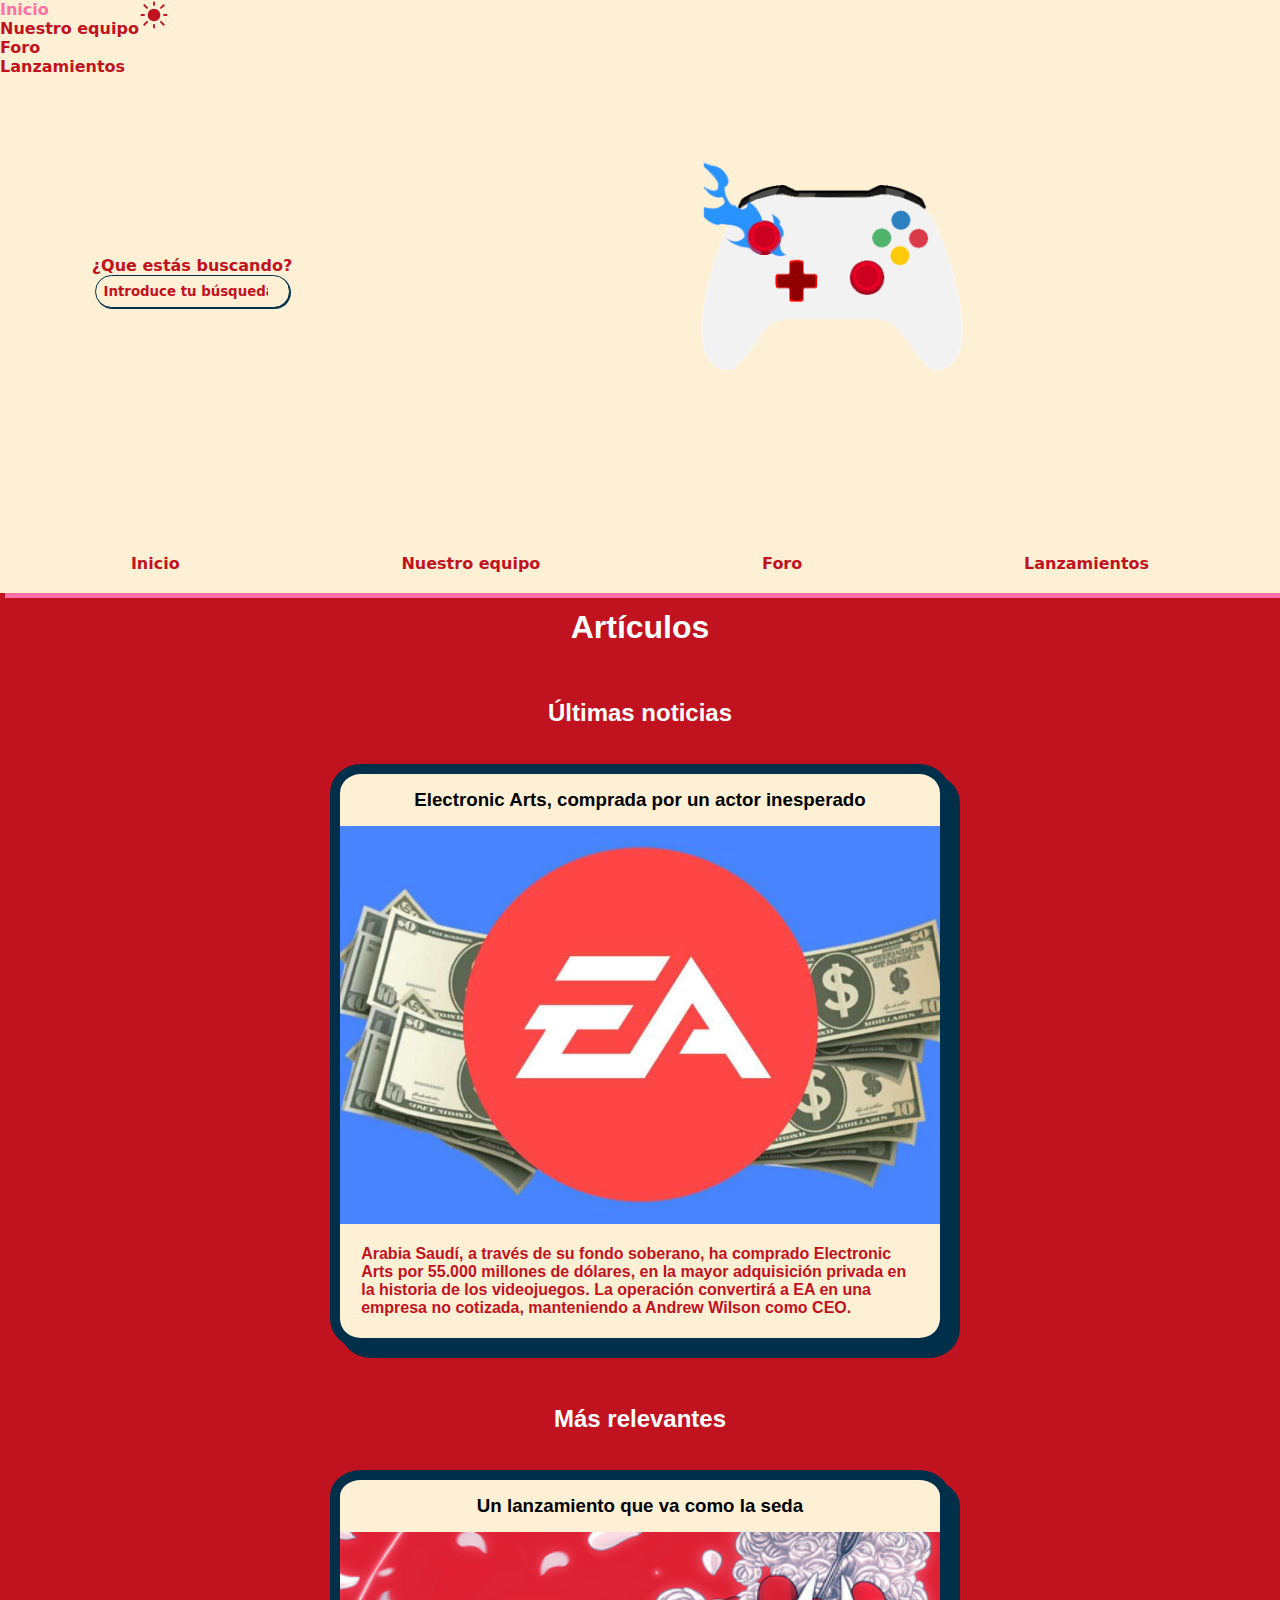
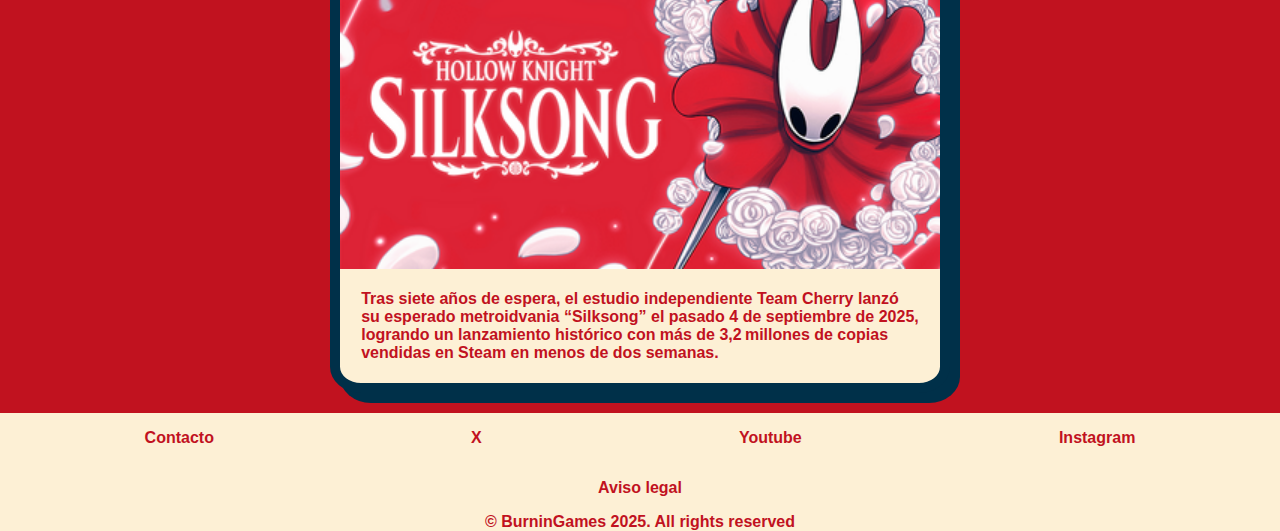
<file: index.html>
<!DOCTYPE html>
<html lang="es">
<head>
    <meta charset="UTF-8">
    <meta name="viewport" content="width=device-width, initial-scale=1.0">
    <title>BurninGames</title>
    <script src="JS/index.js" defer></script>
    <link rel="stylesheet" href="assets/css/styles.css">
</head>
<body>
    <header class="cabecera">
        <section class="cabecera__otros__elementos">
            <button class="boton__menú__hamburguesa">☰</button>
            <nav class="menu__desplegable">
             <ul>
                <li class="cabecera__menu__lista--elemento" >Inicio</li>
                <li class="cabecera__menu__lista--elemento">Nuestro equipo</li>
                <li class="cabecera__menu__lista--elemento">Foro</li>
                <li class="cabecera__menu__lista--elemento">Lanzamientos</li>
             </ul>
            </nav>
            <svg width="800px" height="800px" viewBox="0 0 24 24" class="luna" fill="none" xmlns="http://www.w3.org/2000/svg">
                <path d="M19.9001 2.30719C19.7392 1.8976 19.1616 1.8976 19.0007 2.30719L18.5703 3.40247C18.5212 3.52752 18.4226 3.62651 18.298 3.67583L17.2067 4.1078C16.7986 4.26934 16.7986 4.849 17.2067 5.01054L18.298 5.44252C18.4226 5.49184 18.5212 5.59082 18.5703 5.71587L19.0007 6.81115C19.1616 7.22074 19.7392 7.22074 19.9001 6.81116L20.3305 5.71587C20.3796 5.59082 20.4782 5.49184 20.6028 5.44252L21.6941 5.01054C22.1022 4.849 22.1022 4.26934 21.6941 4.1078L20.6028 3.67583C20.4782 3.62651 20.3796 3.52752 20.3305 3.40247L19.9001 2.30719Z" fill="currentColor"/>
                <path d="M16.0328 8.12967C15.8718 7.72009 15.2943 7.72009 15.1333 8.12967L14.9764 8.52902C14.9273 8.65407 14.8287 8.75305 14.7041 8.80237L14.3062 8.95987C13.8981 9.12141 13.8981 9.70107 14.3062 9.86261L14.7041 10.0201C14.8287 10.0694 14.9273 10.1684 14.9764 10.2935L15.1333 10.6928C15.2943 11.1024 15.8718 11.1024 16.0328 10.6928L16.1897 10.2935C16.2388 10.1684 16.3374 10.0694 16.462 10.0201L16.8599 9.86261C17.268 9.70107 17.268 9.12141 16.8599 8.95987L16.462 8.80237C16.3374 8.75305 16.2388 8.65407 16.1897 8.52902L16.0328 8.12967Z" fill="currentColor"/>
                <path d="M12 22C17.5228 22 22 17.5228 22 12C22 11.5373 21.3065 11.4608 21.0672 11.8568C19.9289 13.7406 17.8615 15 15.5 15C11.9101 15 9 12.0899 9 8.5C9 6.13845 10.2594 4.07105 12.1432 2.93276C12.5392 2.69347 12.4627 2 12 2C6.47715 2 2 6.47715 2 12C2 17.5228 6.47715 22 12 22Z" fill="currentColor"/>
            </svg>
            <svg width="800px" height="800px" viewBox="0 0 24 24" class="sol" fill="none" xmlns="http://www.w3.org/2000/svg">
                <path d="M17 12C17 14.7614 14.7614 17 12 17C9.23858 17 7 14.7614 7 12C7 9.23858 9.23858 7 12 7C14.7614 7 17 9.23858 17 12Z" fill="currentColor"/>
                <path fill-rule="evenodd" clip-rule="evenodd" d="M12 1.25C12.4142 1.25 12.75 1.58579 12.75 2V4C12.75 4.41421 12.4142 4.75 12 4.75C11.5858 4.75 11.25 4.41421 11.25 4V2C11.25 1.58579 11.5858 1.25 12 1.25ZM3.66865 3.71609C3.94815 3.41039 4.42255 3.38915 4.72825 3.66865L6.95026 5.70024C7.25596 5.97974 7.2772 6.45413 6.9977 6.75983C6.7182 7.06553 6.2438 7.08677 5.9381 6.80727L3.71609 4.77569C3.41039 4.49619 3.38915 4.02179 3.66865 3.71609ZM20.3314 3.71609C20.6109 4.02179 20.5896 4.49619 20.2839 4.77569L18.0619 6.80727C17.7562 7.08677 17.2818 7.06553 17.0023 6.75983C16.7228 6.45413 16.744 5.97974 17.0497 5.70024L19.2718 3.66865C19.5775 3.38915 20.0518 3.41039 20.3314 3.71609ZM1.25 12C1.25 11.5858 1.58579 11.25 2 11.25H4C4.41421 11.25 4.75 11.5858 4.75 12C4.75 12.4142 4.41421 12.75 4 12.75H2C1.58579 12.75 1.25 12.4142 1.25 12ZM19.25 12C19.25 11.5858 19.5858 11.25 20 11.25H22C22.4142 11.25 22.75 11.5858 22.75 12C22.75 12.4142 22.4142 12.75 22 12.75H20C19.5858 12.75 19.25 12.4142 19.25 12ZM17.0255 17.0252C17.3184 16.7323 17.7933 16.7323 18.0862 17.0252L20.3082 19.2475C20.6011 19.5404 20.601 20.0153 20.3081 20.3082C20.0152 20.6011 19.5403 20.601 19.2475 20.3081L17.0255 18.0858C16.7326 17.7929 16.7326 17.3181 17.0255 17.0252ZM6.97467 17.0253C7.26756 17.3182 7.26756 17.7931 6.97467 18.086L4.75244 20.3082C4.45955 20.6011 3.98468 20.6011 3.69178 20.3082C3.39889 20.0153 3.39889 19.5404 3.69178 19.2476L5.91401 17.0253C6.2069 16.7324 6.68177 16.7324 6.97467 17.0253ZM12 19.25C12.4142 19.25 12.75 19.5858 12.75 20V22C12.75 22.4142 12.4142 22.75 12 22.75C11.5858 22.75 11.25 22.4142 11.25 22V20C11.25 19.5858 11.5858 19.25 12 19.25Z" fill="currentColor"/>
            </svg>
        </section>
        <section class="cabecera__logo">
            <search class="cabecera__buscar">
                <label class="cabecera__etiqueta"> ¿Que estás buscando?
                    <input class="cabecera__barra__búsqueda" type="search" name="Barra_búsqueda" placeholder="Introduce tu búsqueda">
                </label>
                </search>   
            <img class="logo" src="assets/images/logo.png" alt="Logo BurninGames">
        </section>
        <nav class="cabecera__menu">
            <ul class="cabecera__menu__lista">
                <li><a class="cabecera__menu__lista--elemento" href="index.html">Inicio</a></li>
                <li><a class="cabecera__menu__lista--elemento" href="equipo.html">Nuestro equipo</a></li>
                <li><a class="cabecera__menu__lista--elemento" href="foro.html">Foro</a></li>
                <li><a class="cabecera__menu__lista--elemento" href="lanzamientos.html">Lanzamientos</a></li>
            </ul>
        </nav>

    </header>
     <main>
    <h1 class="titulo__página">Artículos</h1>
    
        
        
    <section class="seccion__ultimasnoticias">
        <h2 class="titulo__subseccion">Últimas noticias</h2>
        <article class="noticia">
            <figure>
                <header>
                    <h3 class="titular__noticia">Electronic Arts, comprada por un actor inesperado</h3>
                    <img class="imagen__noticia" src="assets/images/ea.jpg" alt="Logo de EA" title="Logo de EA">
                </header>
                <figcaption class="lead__noticia">
                    <a class="link__noticia" href="articulo.html">
                        Arabia Saudí, a través de su fondo soberano, ha comprado Electronic Arts por 55.000 millones de dólares, en la mayor adquisición privada en la historia de los videojuegos. La operación convertirá a EA en una empresa no cotizada, manteniendo a Andrew Wilson como CEO.
                    </a>
                </figcaption>
            </figure>
        </article>
    </section>
    
    <section class="seccion__masrelevantes">
        <h2 class="titulo__subseccion">Más relevantes</h2>
        <article class="noticia">
            <figure>
                <header>
                    <h3 class="titular__noticia">Un lanzamiento que va como la seda</h3>
                    <img class="imagen__noticia" src="assets/images/silksong.png" alt="Logo de Silksong" title="Logo de Silksong">
                </header>
                <figcaption class="lead__noticia">
                    Tras siete años de espera, el estudio independiente Team Cherry lanzó su esperado metroidvania “Silksong” el pasado 4 de septiembre de 2025, logrando un lanzamiento histórico con más de 3,2 millones de copias vendidas en Steam en menos de dos semanas.
                </figcaption>
            </figure>
        </article>
    </section>    
     <footer class="pie__de__página">
        <address>
            <ul class="pie__métodos__contacto">
                <li><a class="pie__métodos__contacto--método" href="contacto.html">Contacto</a></li>
                <li><a class="pie__métodos__contacto--método" href="https://x.com">X</a></li>
                <li><a class="pie__métodos__contacto--método" href="https://youtube.com">Youtube</a></li>
                <li><a class="pie__métodos__contacto--método" href="https://instagram.com">Instagram</a></li>
            </ul>
        </address>
    
        <ul class="pie__métodos__contacto">
            <li><a class="pie__métodos__contacto--método" href="avisolegal.html">Aviso legal</a></li>
        </ul>
    
        <p class="copyright">© BurninGames 2025. All rights reserved</p>

    </footer>
    
</body>
</html>
</file>
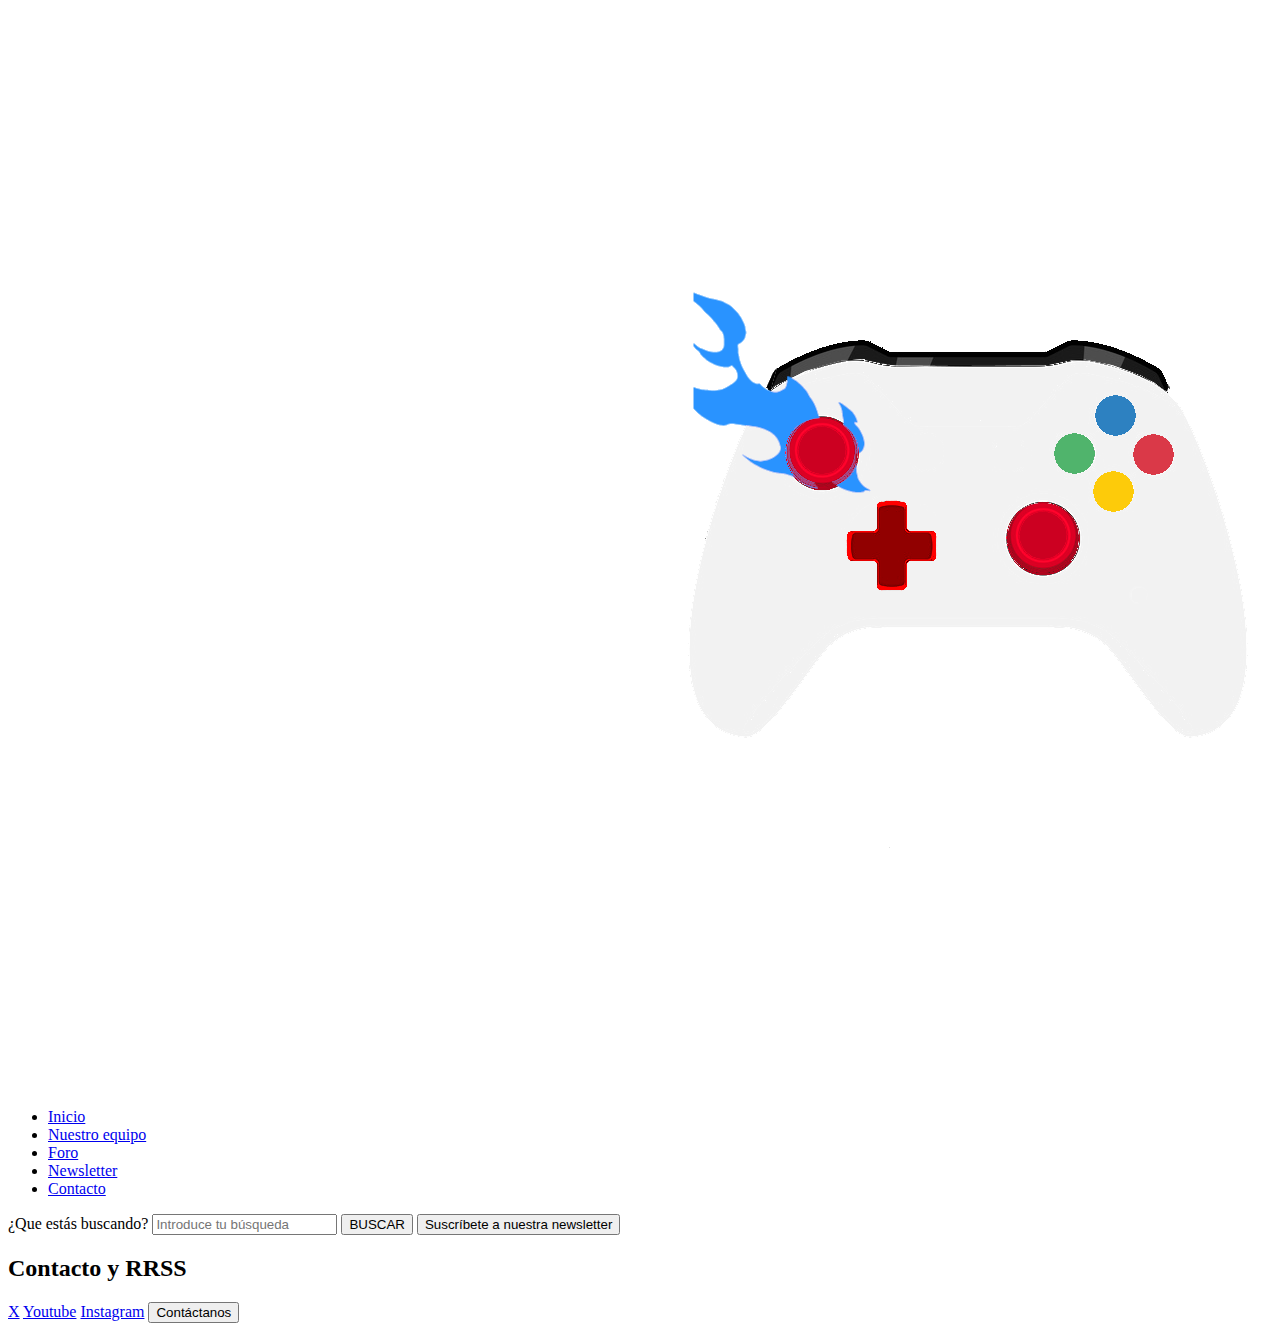
<file: src/index.html>
<!DOCTYPE html>
<html lang="es">
<head>
    <meta charset="UTF-8">
    <meta name="viewport" content="width=device-width, initial-scale=1.0">
    <title>BurninGames</title>
</head>
<body>
    <header>
        <section>
        <img src="../assets/logo.png" alt="Logo BurninGames">
        <nav>
            <ul>
                <li><a href="#Inicio">Inicio</a></li>
                <li><a href="#Equipo">Nuestro equipo</a></li>
                <li><a href="#Foro">Foro</a></li>
                <li><a href="#Newsletter">Newsletter</a></li>
                <li><a href="#Contacto">Contacto</a></li>
            </ul>
        </nav>
        </section>

         <section>
                <label> ¿Que estás buscando?
                    <input type="search" name="Barra_búsqueda" placeholder="Introduce tu búsqueda">
                </label>
                <button>BUSCAR</button>
                <button>Suscríbete a nuestra newsletter</button>
        </section>

         <section>
                <h2>Contacto y RRSS</h2>

                <a href="http://">X</a>
                <a href="http://">Youtube</a>
                <a href="http://">Instagram</a>
                <button>Contáctanos</button>
            
        </section>

    </header>
     <main>
           
     </main>
</body>
</html>
</file>
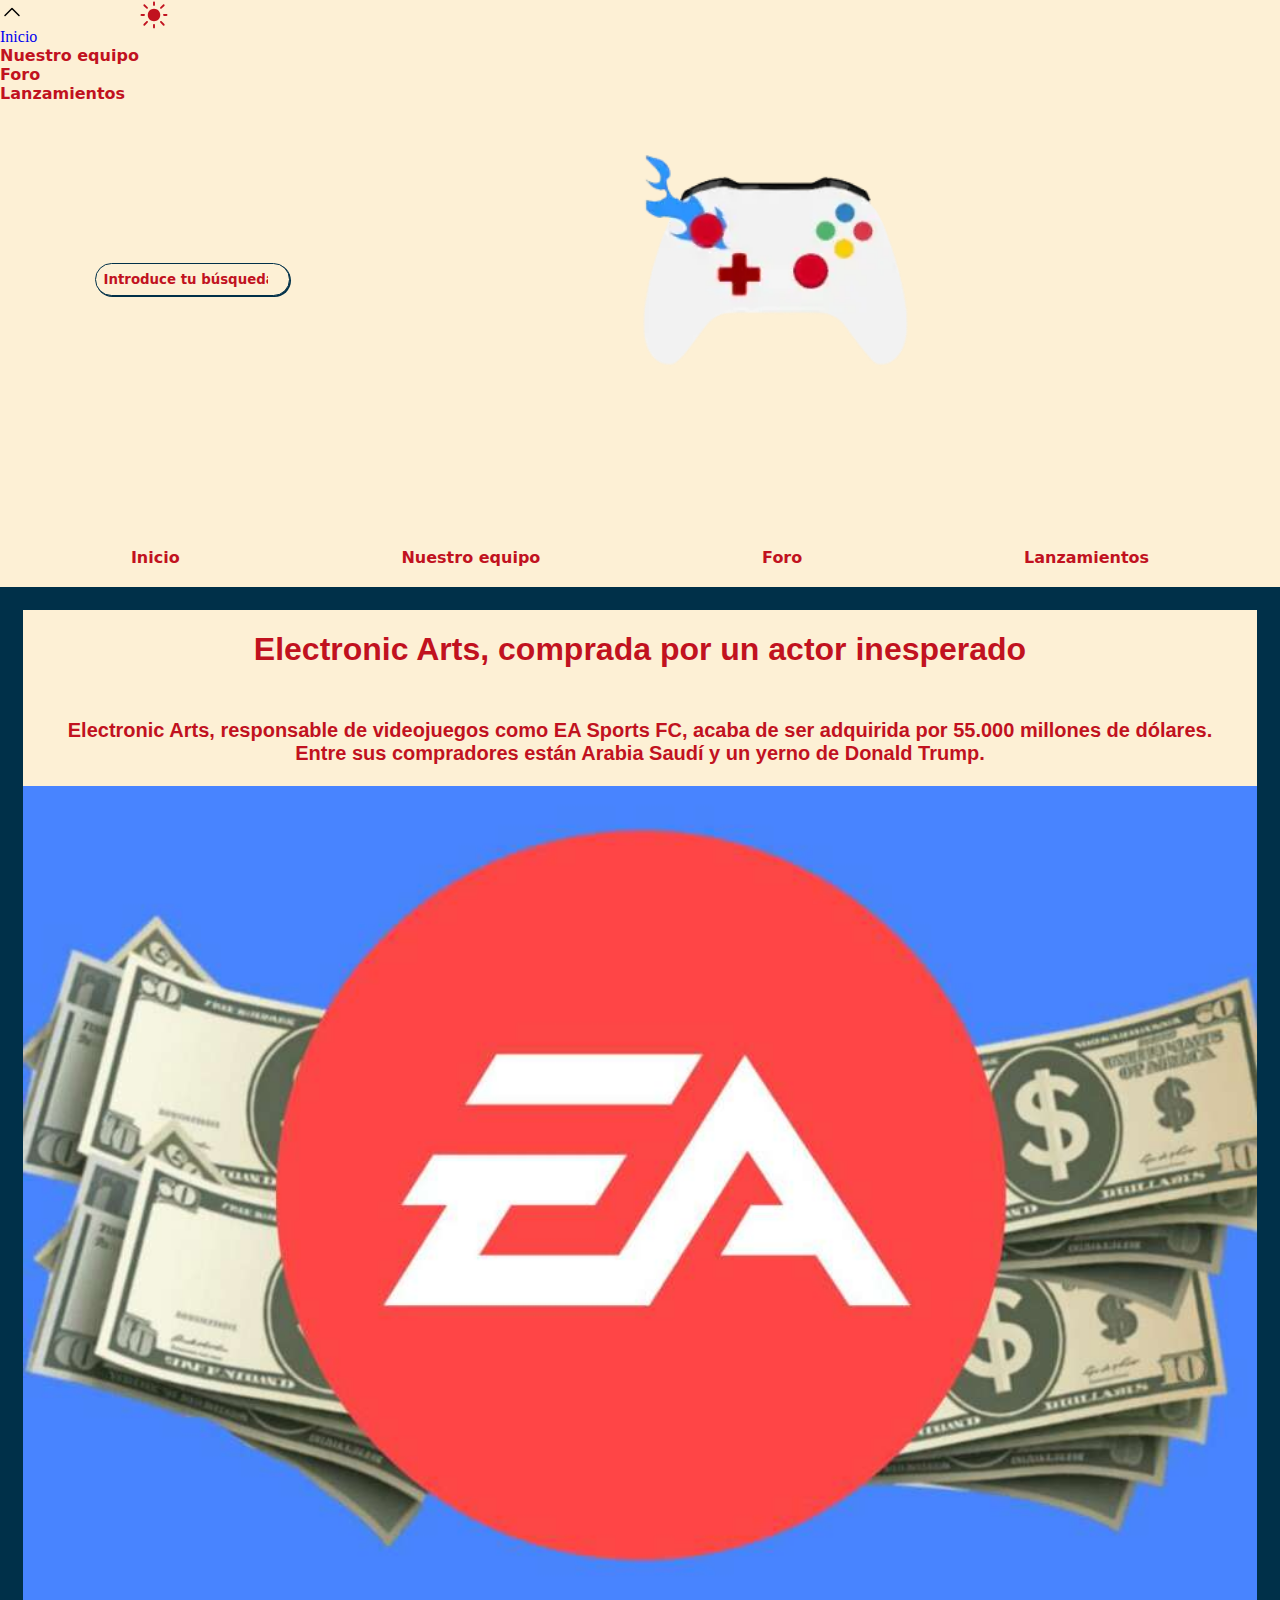
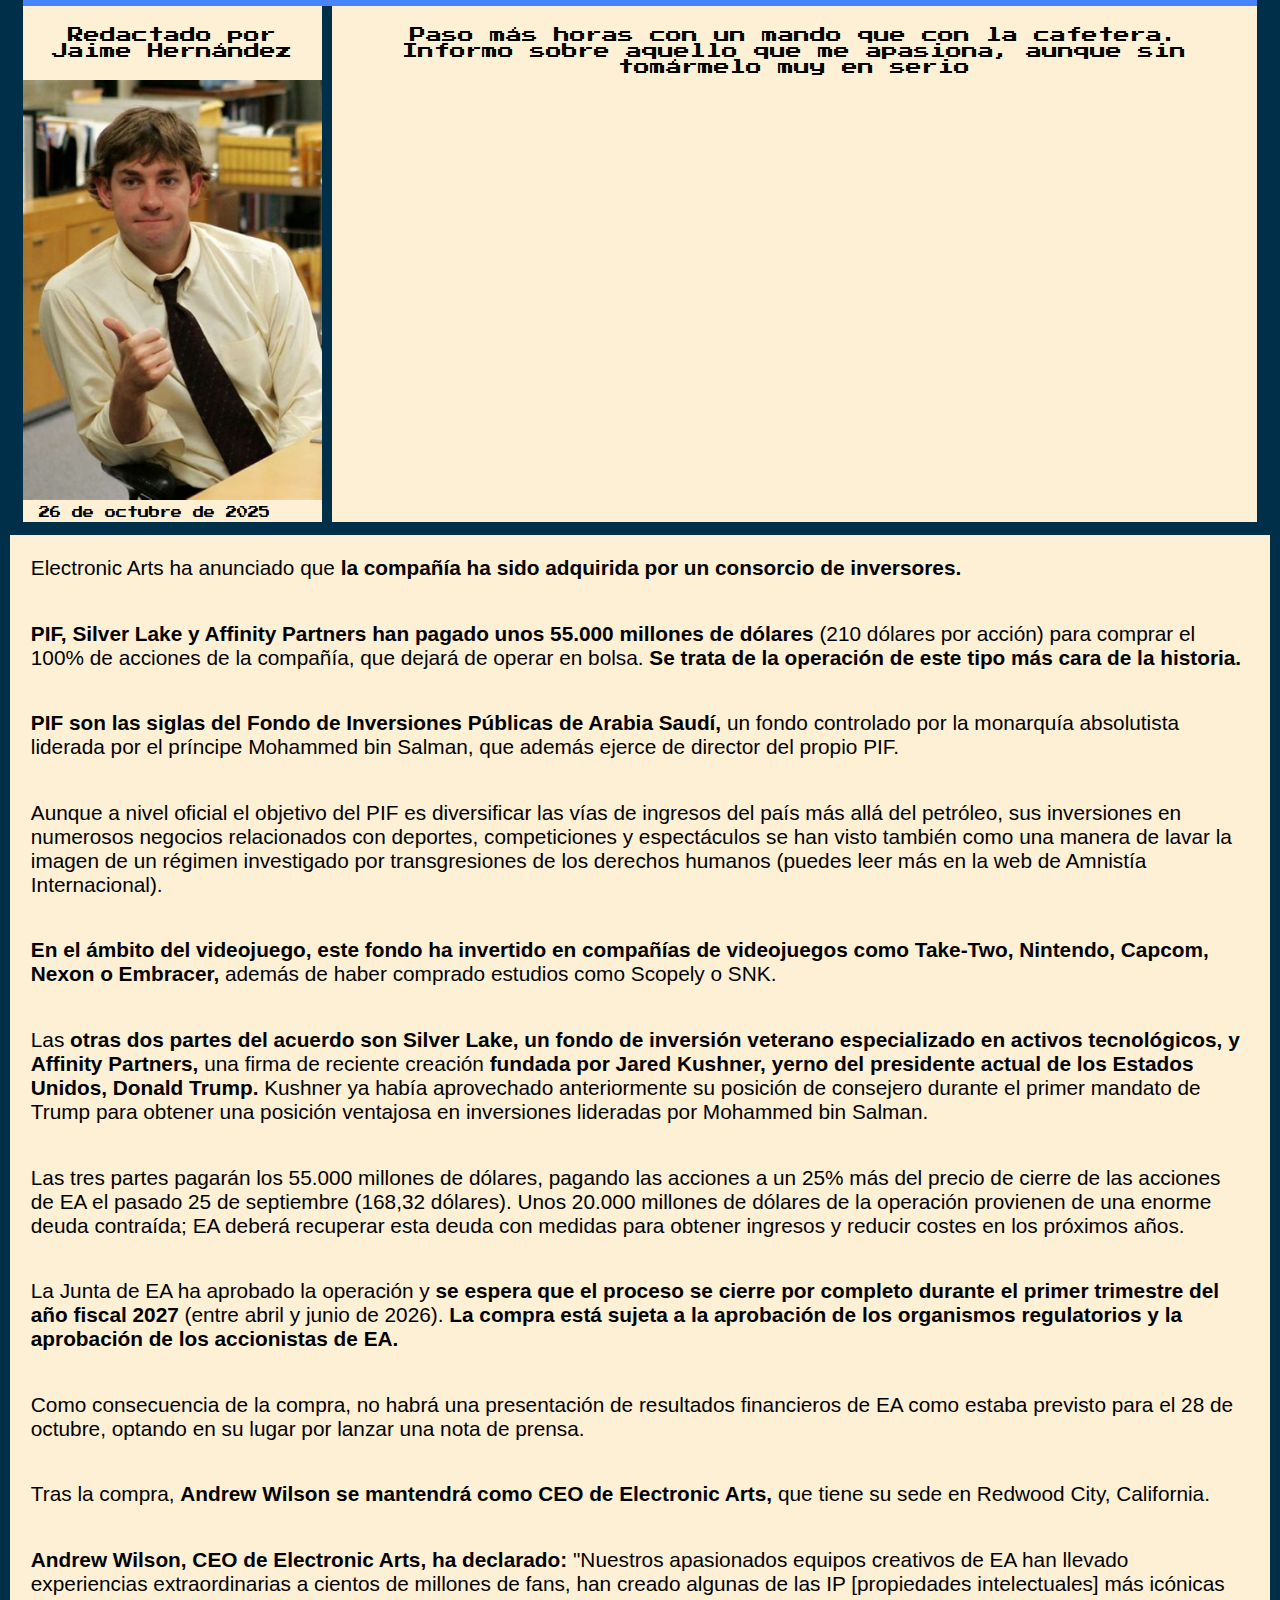
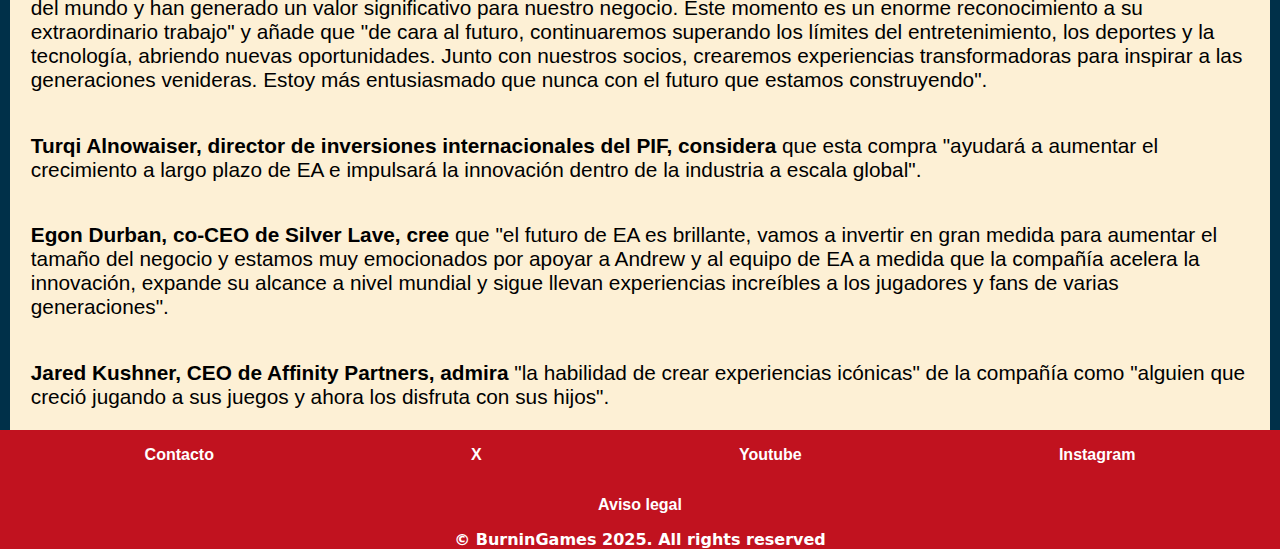
<file: articulo.html>
<!DOCTYPE html>
<html lang="es">
    <head>
        <meta charset="UTF-8">
        <meta name="viewport" content="width=device-width, initial-scale=1.0">
        <title>BurninGames</title>
        <script src="JS/index.js" defer></script>
        <link rel="stylesheet" href="assets/css/styles.css">
    </head>
    <body>
        <header class="cabecera">
            <section class="cabecera__otros__elementos">
                <nav class="oculto">
                    <svg width="24px" height="24px" class="menu__desplegable__boton__atras" viewBox="0 0 24 24" version="1.1" xmlns="http://www.w3.org/2000/svg">
                        <g stroke="none" stroke-width="1" fill="none" fill-rule="evenodd" stroke-linecap="round" stroke-linejoin="round">
                            <g transform="translate(12, 12) rotate(-180) translate(-12, -12) translate(5, 8.5)" stroke="currentColor" stroke-width="1.5">
                                <polyline points="14 0 7 7 0 0"></polyline>
                            </g>
                        </g>
                    </svg>
                <ul class="cabecera__menu__desplegable__lista">
                    <li><a class="cabecera__menu__desplegable__lista--elemento" href="index.html">Inicio</a></li>
                    <li><a class="cabecera__menu__lista--elemento" href="equipo.html">Nuestro equipo</a></li>
                    <li><a class="cabecera__menu__lista--elemento" href="foro.html">Foro</a></li>
                    <li><a class="cabecera__menu__lista--elemento" href="lanzamientos.html">Lanzamientos</a></li>  
                 </ul>
                </nav>
                <button class="boton__menú__hamburguesa">☰</button>
                <svg width="800px" height="800px" viewBox="0 0 24 24" class="luna" fill="none" xmlns="http://www.w3.org/2000/svg">
                    <path d="M19.9001 2.30719C19.7392 1.8976 19.1616 1.8976 19.0007 2.30719L18.5703 3.40247C18.5212 3.52752 18.4226 3.62651 18.298 3.67583L17.2067 4.1078C16.7986 4.26934 16.7986 4.849 17.2067 5.01054L18.298 5.44252C18.4226 5.49184 18.5212 5.59082 18.5703 5.71587L19.0007 6.81115C19.1616 7.22074 19.7392 7.22074 19.9001 6.81116L20.3305 5.71587C20.3796 5.59082 20.4782 5.49184 20.6028 5.44252L21.6941 5.01054C22.1022 4.849 22.1022 4.26934 21.6941 4.1078L20.6028 3.67583C20.4782 3.62651 20.3796 3.52752 20.3305 3.40247L19.9001 2.30719Z" fill="currentColor"/>
                    <path d="M16.0328 8.12967C15.8718 7.72009 15.2943 7.72009 15.1333 8.12967L14.9764 8.52902C14.9273 8.65407 14.8287 8.75305 14.7041 8.80237L14.3062 8.95987C13.8981 9.12141 13.8981 9.70107 14.3062 9.86261L14.7041 10.0201C14.8287 10.0694 14.9273 10.1684 14.9764 10.2935L15.1333 10.6928C15.2943 11.1024 15.8718 11.1024 16.0328 10.6928L16.1897 10.2935C16.2388 10.1684 16.3374 10.0694 16.462 10.0201L16.8599 9.86261C17.268 9.70107 17.268 9.12141 16.8599 8.95987L16.462 8.80237C16.3374 8.75305 16.2388 8.65407 16.1897 8.52902L16.0328 8.12967Z" fill="currentColor"/>
                    <path d="M12 22C17.5228 22 22 17.5228 22 12C22 11.5373 21.3065 11.4608 21.0672 11.8568C19.9289 13.7406 17.8615 15 15.5 15C11.9101 15 9 12.0899 9 8.5C9 6.13845 10.2594 4.07105 12.1432 2.93276C12.5392 2.69347 12.4627 2 12 2C6.47715 2 2 6.47715 2 12C2 17.5228 6.47715 22 12 22Z" fill="currentColor"/>
                </svg>
                <svg width="800px" height="800px" viewBox="0 0 24 24" class="sol" fill="none" xmlns="http://www.w3.org/2000/svg">
                    <path d="M17 12C17 14.7614 14.7614 17 12 17C9.23858 17 7 14.7614 7 12C7 9.23858 9.23858 7 12 7C14.7614 7 17 9.23858 17 12Z" fill="currentColor"/>
                    <path fill-rule="evenodd" clip-rule="evenodd" d="M12 1.25C12.4142 1.25 12.75 1.58579 12.75 2V4C12.75 4.41421 12.4142 4.75 12 4.75C11.5858 4.75 11.25 4.41421 11.25 4V2C11.25 1.58579 11.5858 1.25 12 1.25ZM3.66865 3.71609C3.94815 3.41039 4.42255 3.38915 4.72825 3.66865L6.95026 5.70024C7.25596 5.97974 7.2772 6.45413 6.9977 6.75983C6.7182 7.06553 6.2438 7.08677 5.9381 6.80727L3.71609 4.77569C3.41039 4.49619 3.38915 4.02179 3.66865 3.71609ZM20.3314 3.71609C20.6109 4.02179 20.5896 4.49619 20.2839 4.77569L18.0619 6.80727C17.7562 7.08677 17.2818 7.06553 17.0023 6.75983C16.7228 6.45413 16.744 5.97974 17.0497 5.70024L19.2718 3.66865C19.5775 3.38915 20.0518 3.41039 20.3314 3.71609ZM1.25 12C1.25 11.5858 1.58579 11.25 2 11.25H4C4.41421 11.25 4.75 11.5858 4.75 12C4.75 12.4142 4.41421 12.75 4 12.75H2C1.58579 12.75 1.25 12.4142 1.25 12ZM19.25 12C19.25 11.5858 19.5858 11.25 20 11.25H22C22.4142 11.25 22.75 11.5858 22.75 12C22.75 12.4142 22.4142 12.75 22 12.75H20C19.5858 12.75 19.25 12.4142 19.25 12ZM17.0255 17.0252C17.3184 16.7323 17.7933 16.7323 18.0862 17.0252L20.3082 19.2475C20.6011 19.5404 20.601 20.0153 20.3081 20.3082C20.0152 20.6011 19.5403 20.601 19.2475 20.3081L17.0255 18.0858C16.7326 17.7929 16.7326 17.3181 17.0255 17.0252ZM6.97467 17.0253C7.26756 17.3182 7.26756 17.7931 6.97467 18.086L4.75244 20.3082C4.45955 20.6011 3.98468 20.6011 3.69178 20.3082C3.39889 20.0153 3.39889 19.5404 3.69178 19.2476L5.91401 17.0253C6.2069 16.7324 6.68177 16.7324 6.97467 17.0253ZM12 19.25C12.4142 19.25 12.75 19.5858 12.75 20V22C12.75 22.4142 12.4142 22.75 12 22.75C11.5858 22.75 11.25 22.4142 11.25 22V20C11.25 19.5858 11.5858 19.25 12 19.25Z" fill="currentColor"/>
                </svg>
            </section>
            <section class="cabecera__logo">
                <search class="cabecera__buscar">
                    <label class="cabecera__etiqueta">
                        <input class="cabecera__barra__búsqueda" type="search" name="Barra_búsqueda" placeholder="Introduce tu búsqueda">
                    </label>
                </search>
                <img class="logo" src="assets/images/logo.webp" alt="Logo BurninGames">
            </section>
                <nav class="menu">
                    <ul class="cabecera__menu__lista">
                        <li><a class="cabecera__menu__lista--elemento" href="index.html">Inicio</a></li>
                        <li><a class="cabecera__menu__lista--elemento" href="equipo.html">Nuestro equipo</a></li>
                        <li><a class="cabecera__menu__lista--elemento" href="foro.html">Foro</a></li>
                        <li><a class="cabecera__menu__lista--elemento" href="lanzamientos.html">Lanzamientos</a></li>
                    </ul>
                </nav>
        </header>
        
    
        </header>
        <main>
            <section class="pagina__articulo">

                <article class="articulo">
                    <header class="encabezado__articulo">
                        <h1 class="titulo__articulo">Electronic Arts, comprada por un actor inesperado</h1>
                        <h2 class="subtitulo__articulo">Electronic Arts, responsable de videojuegos como EA Sports FC, acaba de ser adquirida por 55.000 millones de dólares. Entre sus compradores están Arabia Saudí y un yerno de Donald Trump.</h2>
                        <img class="imagen__articulo" src="assets/images/ea.jpg" alt="Logo de EA" title="Logo de EA">
                        <figure class="info__articulo">
                            <figcaption class="autor__articulo">Redactado por Jaime Hernández</figcaption>
                            <img class="imagen__articulo--autor" src="assets/images/jim.jpg" alt="Foto de Jaime Hernández" title="Foto de Jaime Hernández">
                            <time class="fecha__articulo" datetime="2025-10-26">26 de octubre de 2025</time>
                        </figure>
                        <p class="descripcion__autor">Paso más horas con un mando que con la cafetera. Informo sobre aquello que me apasiona, aunque sin tomármelo muy en serio</p>
                    </header>
                    
                    <p class="cuerpo__articulo">Electronic Arts ha anunciado que <strong>la compañía ha sido adquirida por un consorcio de inversores.</strong></p>
                    
                    <p class="cuerpo__articulo"><strong>PIF, Silver Lake y Affinity Partners han pagado unos 55.000 millones de dólares</strong> (210 dólares por acción) para comprar el 100% de acciones de la compañía, que dejará de operar en bolsa. <strong>Se trata de la operación de este tipo más cara de la historia.</strong></p>
                    
                    <p class="cuerpo__articulo"><strong>PIF son las siglas del Fondo de Inversiones Públicas de Arabia Saudí,</strong> un fondo controlado por la monarquía absolutista liderada por el príncipe Mohammed bin Salman, que además ejerce de director del propio PIF.</p>
                    
                    <p class="cuerpo__articulo">Aunque a nivel oficial el objetivo del PIF es diversificar las vías de ingresos del país más allá del petróleo, sus inversiones en numerosos negocios relacionados con deportes, competiciones y espectáculos se han visto también como una manera de lavar la imagen de un régimen investigado por transgresiones de los derechos humanos (puedes leer más en la web de Amnistía Internacional).</p>
                    
                    <p class="cuerpo__articulo"><strong>En el ámbito del videojuego, este fondo ha invertido en compañías de videojuegos como Take-Two, Nintendo, Capcom, Nexon o Embracer,</strong> además de haber comprado estudios como Scopely o SNK.</p>
                    
                    <p class="cuerpo__articulo">Las <strong>otras dos partes del acuerdo son Silver Lake, un fondo de inversión veterano especializado en activos tecnológicos,</strong> <strong>y Affinity Partners,</strong> una firma de reciente creación <strong>fundada por Jared Kushner, yerno del presidente actual de los Estados Unidos, Donald Trump.</strong> Kushner ya había aprovechado anteriormente su posición de consejero durante el primer mandato de Trump para obtener una posición ventajosa en inversiones lideradas por Mohammed bin Salman.</p>
                    
                    <p class="cuerpo__articulo">Las tres partes pagarán los 55.000 millones de dólares, pagando las acciones a un 25% más del precio de cierre de las acciones de EA el pasado 25 de septiembre (168,32 dólares). Unos 20.000 millones de dólares de la operación provienen de una enorme deuda contraída; EA deberá recuperar esta deuda con medidas para obtener ingresos y reducir costes en los próximos años.</p>
                    
                    <p class="cuerpo__articulo">La Junta de EA ha aprobado la operación y <strong>se espera que el proceso se cierre por completo durante el primer trimestre del año fiscal 2027</strong> (entre abril y junio de 2026). <strong>La compra está sujeta a la aprobación de los organismos regulatorios y la aprobación de los accionistas de EA.</strong></p>
                    
                    <p class="cuerpo__articulo">Como consecuencia de la compra, no habrá una presentación de resultados financieros de EA como estaba previsto para el 28 de octubre, optando en su lugar por lanzar una nota de prensa.</p>
                    
                    <p class="cuerpo__articulo">Tras la compra, <strong>Andrew Wilson se mantendrá como CEO de Electronic Arts,</strong> que tiene su sede en Redwood City, California.</p>
                    
                    <p class="cuerpo__articulo"><strong>Andrew Wilson, CEO de Electronic Arts, ha declarado:</strong> "Nuestros apasionados equipos creativos de EA han llevado experiencias extraordinarias a cientos de millones de fans, han creado algunas de las IP [propiedades intelectuales] más icónicas del mundo y han generado un valor significativo para nuestro negocio. Este momento es un enorme reconocimiento a su extraordinario trabajo" y añade que "de cara al futuro, continuaremos superando los límites del entretenimiento, los deportes y la tecnología, abriendo nuevas oportunidades. Junto con nuestros socios, crearemos experiencias transformadoras para inspirar a las generaciones venideras. Estoy más entusiasmado que nunca con el futuro que estamos construyendo".</p>
                    
                    <p class="cuerpo__articulo"><strong>Turqi Alnowaiser, director de inversiones internacionales del PIF, considera</strong> que esta compra "ayudará a aumentar el crecimiento a largo plazo de EA e impulsará la innovación dentro de la industria a escala global".</p>
                    
                    <p class="cuerpo__articulo"><strong>Egon Durban, co-CEO de Silver Lave, cree</strong> que "el futuro de EA es brillante, vamos a invertir en gran medida para aumentar el tamaño del negocio y estamos muy emocionados por apoyar a Andrew y al equipo de EA a medida que la compañía acelera la innovación, expande su alcance a nivel mundial y sigue llevan experiencias increíbles a los jugadores y fans de varias generaciones".</p>
                    
                    <p class="cuerpo__articulo"><strong>Jared Kushner, CEO de Affinity Partners, admira</strong> "la habilidad de crear experiencias icónicas" de la compañía como "alguien que creció jugando a sus juegos y ahora los disfruta con sus hijos".</p>
                </article>
                
                
            </section>
            </main>
            <footer class="pie__articulo">
                <address>
                    <ul class="pie__métodos__contacto">
                    <li><a href="contacto.html" class="pie__articulo__métodos__contacto-método">Contacto</a></li>
                    <li><a href="https://x.com" class="pie__articulo__métodos__contacto-método">X</a></li>
                    <li><a href="https://youtube.com" class="pie__articulo__métodos__contacto-método">Youtube</a></li>
                    <li><a href="https://instagram.com" class="pie__articulo__métodos__contacto-método">Instagram</a></li>
                </ul>
            </address>
        
            <ul class="pie__métodos__contacto">
                <li><a href="avisolegal.html" class="pie__articulo__métodos__contacto-método">Aviso legal</a></li>
            </ul>
        
            <p class="copyright__articulo">© BurninGames 2025. All rights reserved</p>
        </footer>
</file>
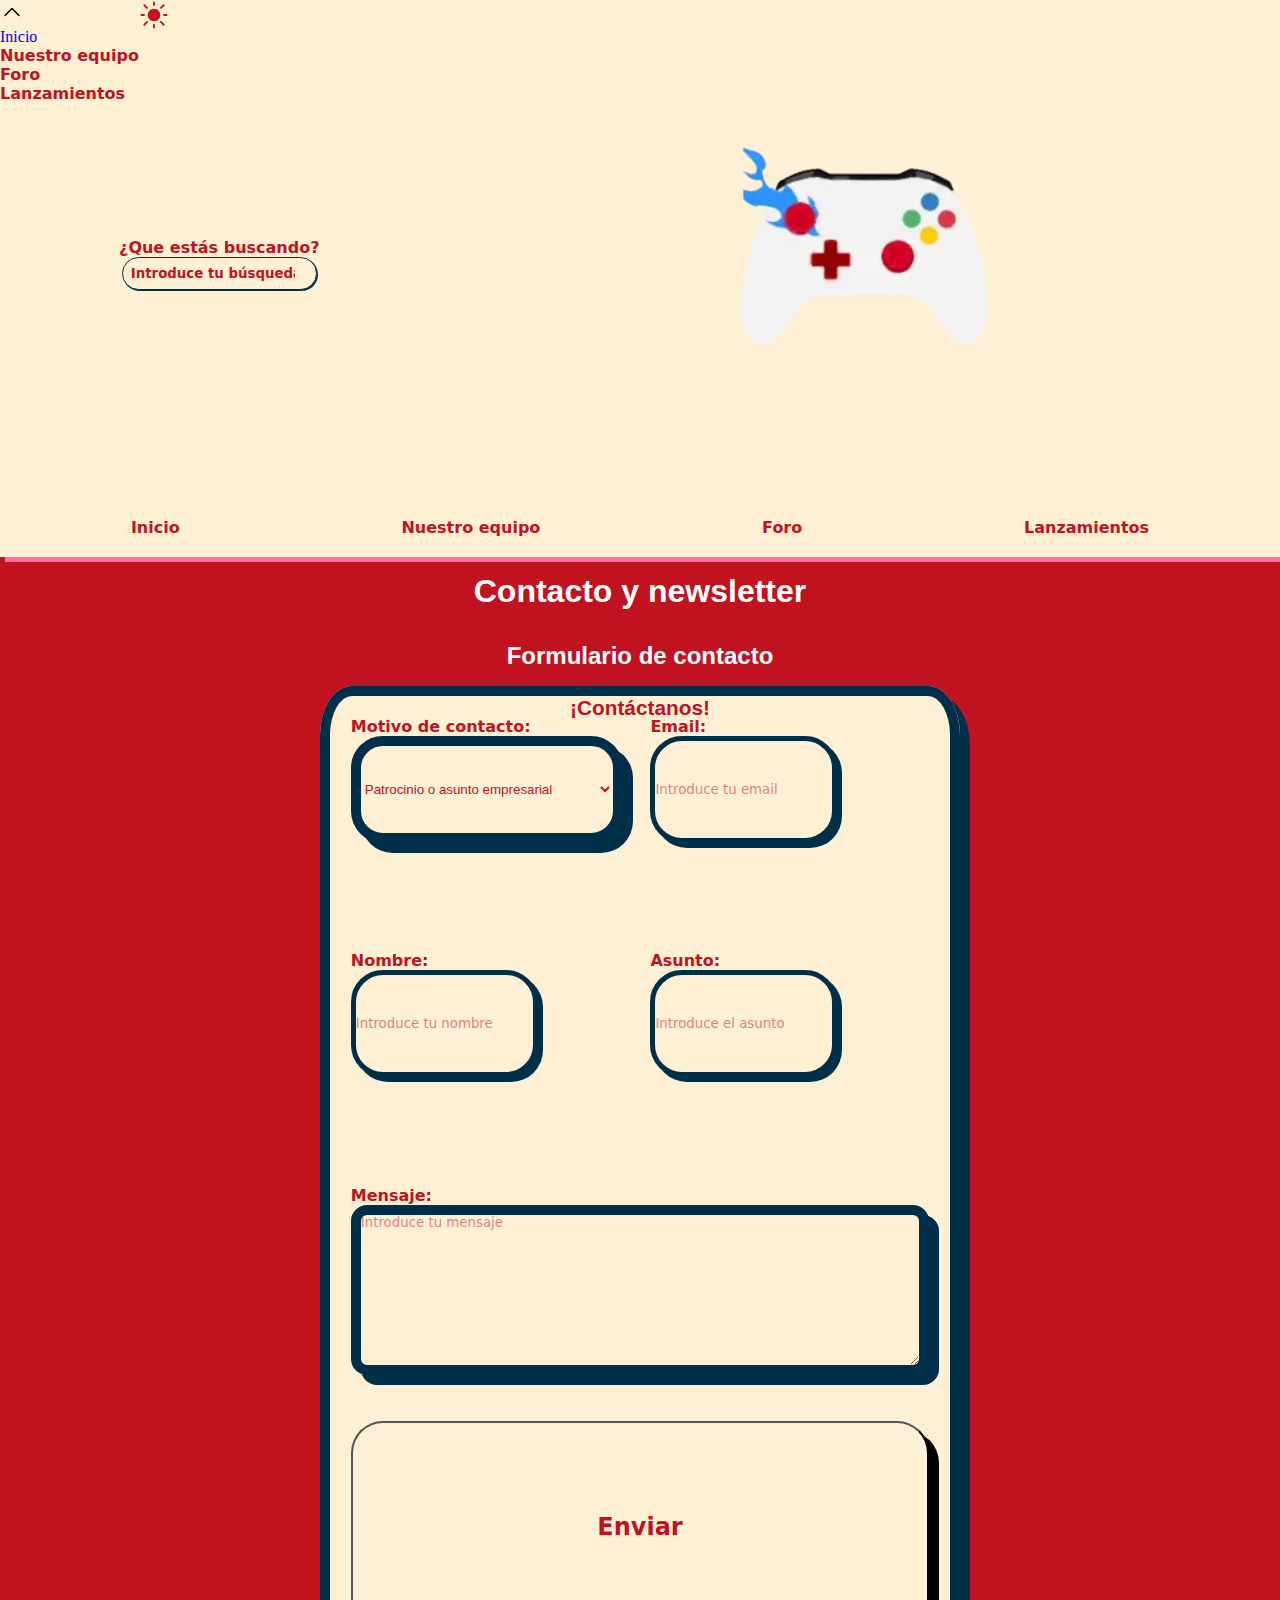
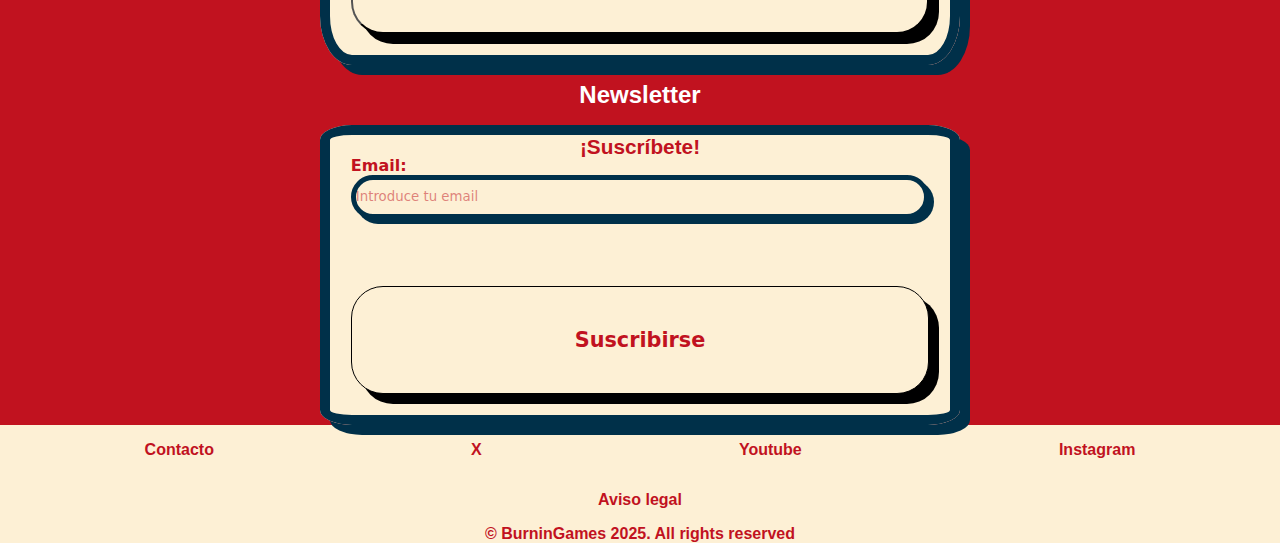
<file: contacto.html>
<!DOCTYPE html>
<html lang="es">
    <head>
        <meta charset="UTF-8">
        <meta name="viewport" content="width=device-width, initial-scale=1.0">
        <title>BurninGames</title>
        <script src="JS/index.js" defer></script>
        <link rel="stylesheet" href="assets/css/styles.css">
    </head>
    <body>
        <header class="cabecera">
            <section class="cabecera__otros__elementos">
                <nav class="oculto">
                    <svg width="24px" height="24px" class="menu__desplegable__boton__atras" viewBox="0 0 24 24" version="1.1" xmlns="http://www.w3.org/2000/svg">
                        <g stroke="none" stroke-width="1" fill="none" fill-rule="evenodd" stroke-linecap="round" stroke-linejoin="round">
                            <g transform="translate(12, 12) rotate(-180) translate(-12, -12) translate(5, 8.5)" stroke="currentColor" stroke-width="1.5">
                                <polyline points="14 0 7 7 0 0"></polyline>
                            </g>
                        </g>
                    </svg>
                <ul class="cabecera__menu__desplegable__lista">
                    <li><a class="cabecera__menu__desplegable__lista--elemento" href="index.html">Inicio</a></li>
                    <li><a class="cabecera__menu__lista--elemento" href="equipo.html">Nuestro equipo</a></li>
                    <li><a class="cabecera__menu__lista--elemento" href="foro.html">Foro</a></li>
                    <li><a class="cabecera__menu__lista--elemento" href="lanzamientos.html">Lanzamientos</a></li>  
                 </ul>
                </nav>
                <button class="boton__menú__hamburguesa">☰</button>
                <svg width="800px" height="800px" viewBox="0 0 24 24" class="luna" fill="none" xmlns="http://www.w3.org/2000/svg">
                    <path d="M19.9001 2.30719C19.7392 1.8976 19.1616 1.8976 19.0007 2.30719L18.5703 3.40247C18.5212 3.52752 18.4226 3.62651 18.298 3.67583L17.2067 4.1078C16.7986 4.26934 16.7986 4.849 17.2067 5.01054L18.298 5.44252C18.4226 5.49184 18.5212 5.59082 18.5703 5.71587L19.0007 6.81115C19.1616 7.22074 19.7392 7.22074 19.9001 6.81116L20.3305 5.71587C20.3796 5.59082 20.4782 5.49184 20.6028 5.44252L21.6941 5.01054C22.1022 4.849 22.1022 4.26934 21.6941 4.1078L20.6028 3.67583C20.4782 3.62651 20.3796 3.52752 20.3305 3.40247L19.9001 2.30719Z" fill="currentColor"/>
                    <path d="M16.0328 8.12967C15.8718 7.72009 15.2943 7.72009 15.1333 8.12967L14.9764 8.52902C14.9273 8.65407 14.8287 8.75305 14.7041 8.80237L14.3062 8.95987C13.8981 9.12141 13.8981 9.70107 14.3062 9.86261L14.7041 10.0201C14.8287 10.0694 14.9273 10.1684 14.9764 10.2935L15.1333 10.6928C15.2943 11.1024 15.8718 11.1024 16.0328 10.6928L16.1897 10.2935C16.2388 10.1684 16.3374 10.0694 16.462 10.0201L16.8599 9.86261C17.268 9.70107 17.268 9.12141 16.8599 8.95987L16.462 8.80237C16.3374 8.75305 16.2388 8.65407 16.1897 8.52902L16.0328 8.12967Z" fill="currentColor"/>
                    <path d="M12 22C17.5228 22 22 17.5228 22 12C22 11.5373 21.3065 11.4608 21.0672 11.8568C19.9289 13.7406 17.8615 15 15.5 15C11.9101 15 9 12.0899 9 8.5C9 6.13845 10.2594 4.07105 12.1432 2.93276C12.5392 2.69347 12.4627 2 12 2C6.47715 2 2 6.47715 2 12C2 17.5228 6.47715 22 12 22Z" fill="currentColor"/>
                </svg>
                <svg width="800px" height="800px" viewBox="0 0 24 24" class="sol" fill="none" xmlns="http://www.w3.org/2000/svg">
                    <path d="M17 12C17 14.7614 14.7614 17 12 17C9.23858 17 7 14.7614 7 12C7 9.23858 9.23858 7 12 7C14.7614 7 17 9.23858 17 12Z" fill="currentColor"/>
                    <path fill-rule="evenodd" clip-rule="evenodd" d="M12 1.25C12.4142 1.25 12.75 1.58579 12.75 2V4C12.75 4.41421 12.4142 4.75 12 4.75C11.5858 4.75 11.25 4.41421 11.25 4V2C11.25 1.58579 11.5858 1.25 12 1.25ZM3.66865 3.71609C3.94815 3.41039 4.42255 3.38915 4.72825 3.66865L6.95026 5.70024C7.25596 5.97974 7.2772 6.45413 6.9977 6.75983C6.7182 7.06553 6.2438 7.08677 5.9381 6.80727L3.71609 4.77569C3.41039 4.49619 3.38915 4.02179 3.66865 3.71609ZM20.3314 3.71609C20.6109 4.02179 20.5896 4.49619 20.2839 4.77569L18.0619 6.80727C17.7562 7.08677 17.2818 7.06553 17.0023 6.75983C16.7228 6.45413 16.744 5.97974 17.0497 5.70024L19.2718 3.66865C19.5775 3.38915 20.0518 3.41039 20.3314 3.71609ZM1.25 12C1.25 11.5858 1.58579 11.25 2 11.25H4C4.41421 11.25 4.75 11.5858 4.75 12C4.75 12.4142 4.41421 12.75 4 12.75H2C1.58579 12.75 1.25 12.4142 1.25 12ZM19.25 12C19.25 11.5858 19.5858 11.25 20 11.25H22C22.4142 11.25 22.75 11.5858 22.75 12C22.75 12.4142 22.4142 12.75 22 12.75H20C19.5858 12.75 19.25 12.4142 19.25 12ZM17.0255 17.0252C17.3184 16.7323 17.7933 16.7323 18.0862 17.0252L20.3082 19.2475C20.6011 19.5404 20.601 20.0153 20.3081 20.3082C20.0152 20.6011 19.5403 20.601 19.2475 20.3081L17.0255 18.0858C16.7326 17.7929 16.7326 17.3181 17.0255 17.0252ZM6.97467 17.0253C7.26756 17.3182 7.26756 17.7931 6.97467 18.086L4.75244 20.3082C4.45955 20.6011 3.98468 20.6011 3.69178 20.3082C3.39889 20.0153 3.39889 19.5404 3.69178 19.2476L5.91401 17.0253C6.2069 16.7324 6.68177 16.7324 6.97467 17.0253ZM12 19.25C12.4142 19.25 12.75 19.5858 12.75 20V22C12.75 22.4142 12.4142 22.75 12 22.75C11.5858 22.75 11.25 22.4142 11.25 22V20C11.25 19.5858 11.5858 19.25 12 19.25Z" fill="currentColor"/>
                </svg>
            </section>
            <section class="cabecera__logo">
                <search class="cabecera__buscar">
                    <label class="cabecera__etiqueta"> ¿Que estás buscando?
                        <input class="cabecera__barra__búsqueda" type="search" name="Barra_búsqueda" placeholder="Introduce tu búsqueda">
                    </label>
                </search>   
                <img class="logo" src="assets/images/logo.webp" alt="Logo BurninGames">
            </section>
            <nav class="cabecera__menu">
                <ul class="cabecera__menu__lista">
                    <li><a class="cabecera__menu__lista--elemento" href="index.html">Inicio</a></li>
                    <li><a class="cabecera__menu__lista--elemento" href="equipo.html">Nuestro equipo</a></li>
                    <li><a class="cabecera__menu__lista--elemento" href="foro.html">Foro</a></li>
                    <li><a class="cabecera__menu__lista--elemento" href="lanzamientos.html">Lanzamientos</a></li>
                </ul>
            </nav>
    
        </header>
        <main>
                <h1 class="titulo__página">Contacto y newsletter</h1>
                    <section class="seccion__contacto">
                        <h2 class="titulo__subseccion">Formulario de contacto</h2>
                        <form class="formulario" action="/send/" method="post" novalidate>
                            <fieldset class="formulario__campos">
                                <legend class="formulario__leyenda">¡Contáctanos!</legend>
                        
                                <label class="formulario__etiqueta" for="motivos">Motivo de contacto:

                                    <select class="formulario__motivo" name="motivos" id="motivos"> 
                                        <option class="formulario__motivo--opcion" value="1">Patrocinio o asunto empresarial</option>
                                        <option class="formulario__motivo--opcion" value="2">Contratación como personal del equipo</option>
                                        <option class="formulario__motivo--opcion" value="3">Contratación como redactor freelance</option>
                                    </select>
                                </label>
                        
                                <label class="formulario__etiqueta" for="email">Email:
                                    <input class="formulario__campo" type="email" name="email" id="email" placeholder="Introduce tu email" required>
                                </label>

                        
                                <label class="formulario__etiqueta" for="nombre">Nombre:
                                    <input class="formulario__campo" type="text" name="nombre" id="nombre" placeholder="Introduce tu nombre" required>
                                </label>

                        
                                <label class="formulario__etiqueta" for="asunto">Asunto:
                                    <input class="formulario__campo" type="text" name="asunto" id="asunto" placeholder="Introduce el asunto" required>
                                </label>
                        
                                <label class="formulario__etiqueta--mensaje" for="mensaje">Mensaje:
                                    <textarea class="formulario__campo--mensaje" name="mensaje" id="mensaje" cols="30" rows="10" placeholder="Introduce tu mensaje" required></textarea>
                                </label>

                        
                                <button class="formulario__boton--grande" type="submit">Enviar</button>
                            </fieldset>
                        </form>
                        
            </section>
                <section class="seccion__newsletter">
                    <h2 class="titulo__subseccion">Newsletter</h2>
                    <form class="formulario" action="/send/" method="post">
                    <fieldset class="formulario__campos">
                        <legend class="formulario__leyenda">¡Suscríbete!</legend>
                            <label class="formulario__etiqueta--newsletter" for="newsletter">Email:
                                <input class="formulario__campo--newsletter" type="email" name="newsletter" id="newsletter" placeholder="Introduce tu email" required>
                            </label>
                            <button class="formulario__boton" type="submit">Suscribirse</button>
                        </form>
                    </fieldset>
                    </form>
                </section>
    </main>
    <footer class="pie__de__página">
        <address>
            <ul class="pie__métodos__contacto">
                <li><a href="contacto.html" class="pie__métodos__contacto--método">Contacto</a></li>
                <li><a href="https://x.com" class="pie__métodos__contacto--método">X</a></li>
                <li><a href="https://youtube.com" class="pie__métodos__contacto--método">Youtube</a></li>
                <li><a href="https://instagram.com" class="pie__métodos__contacto--método">Instagram</a></li>
            </ul>
        </address>
    
        <ul class="pie__métodos__contacto">
            <li><a href="avisolegal.html" class="pie__métodos__contacto--método">Aviso legal</a></li>
        </ul>
    
        <p class="copyright">© BurninGames 2025. All rights reserved</p>
    </footer>    
    </body> 
</html>
</file>
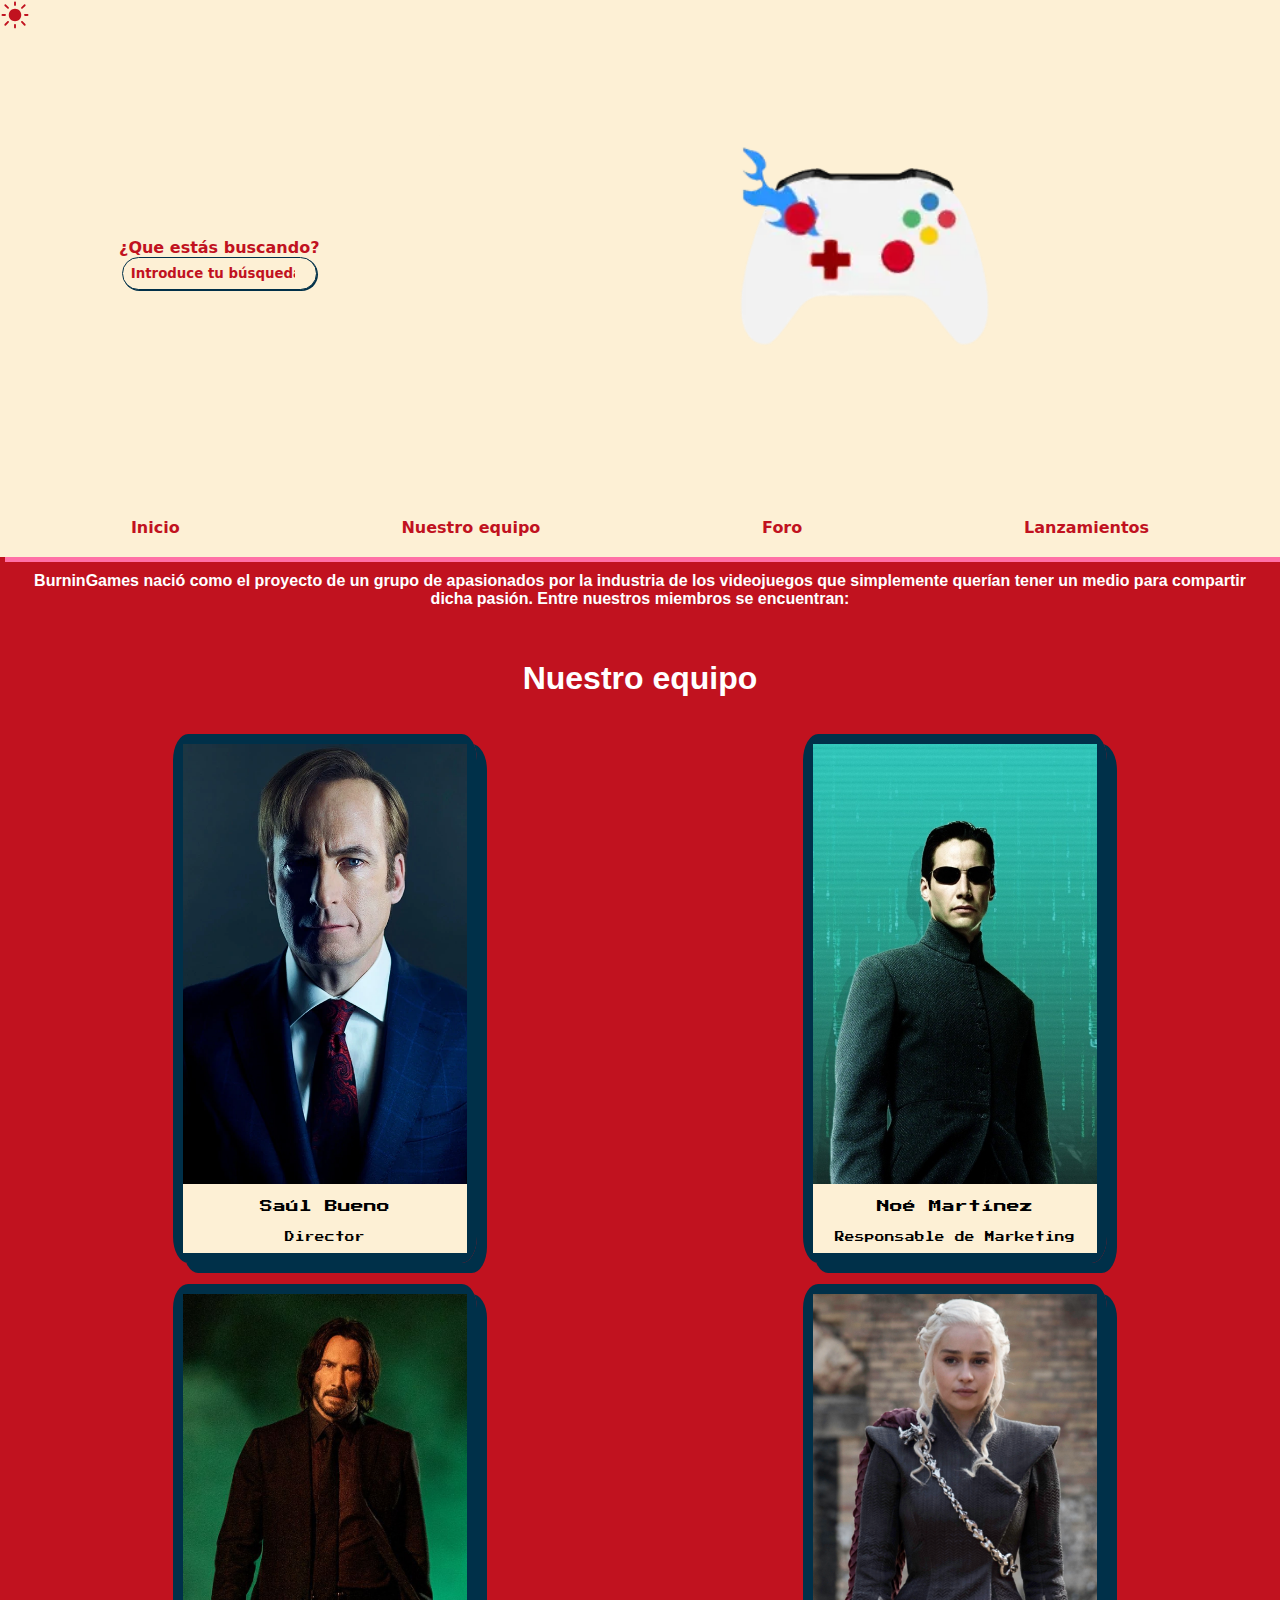
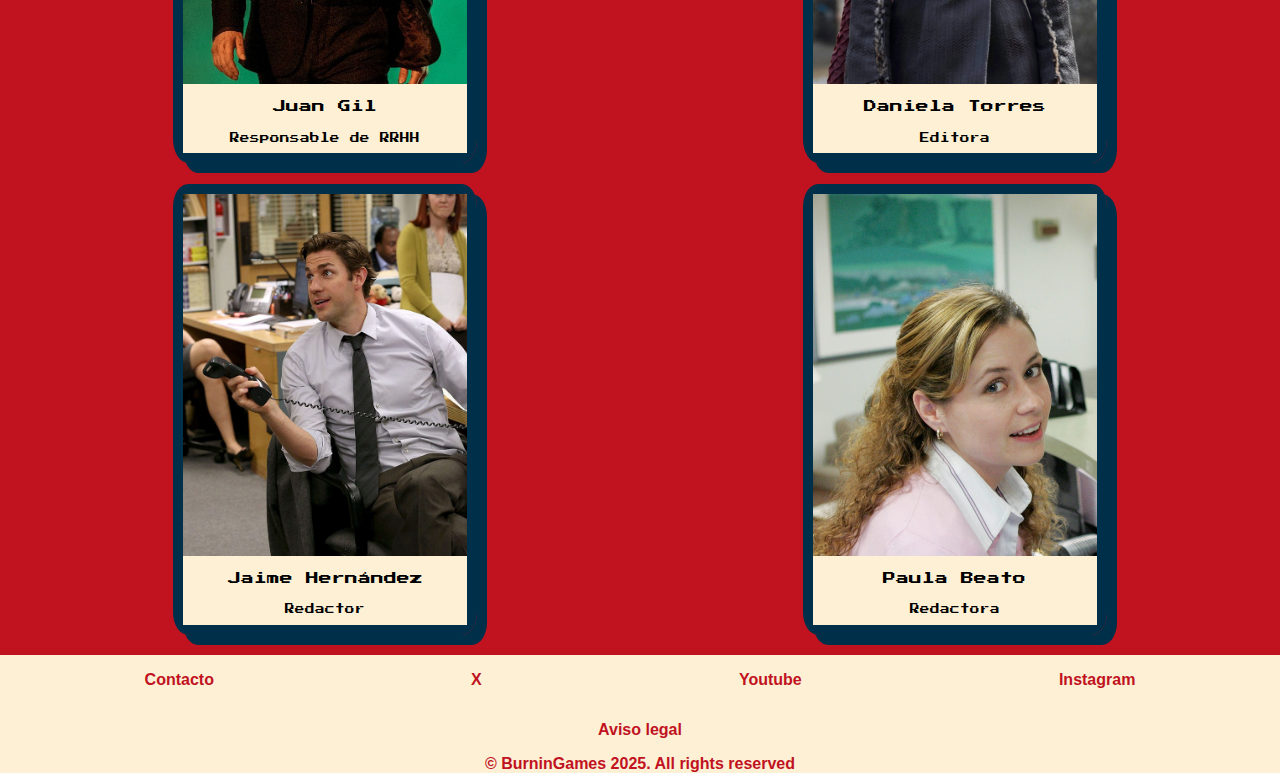
<file: equipo.html>
<!DOCTYPE html>
<html lang="es">
<head>
    <meta charset="UTF-8">
    <meta name="viewport" content="width=device-width, initial-scale=1.0">
    <title>BurninGames</title>
    <link rel="stylesheet" href="assets/css/styles.css">
</head>
<body>
    <header class="cabecera">
        <section class="cabecera__otros__elementos">
            <button class="boton__menú__hamburguesa">☰</button>
            <svg width="800px" height="800px" viewBox="0 0 24 24" class="luna" fill="none" xmlns="http://www.w3.org/2000/svg">
                <path d="M19.9001 2.30719C19.7392 1.8976 19.1616 1.8976 19.0007 2.30719L18.5703 3.40247C18.5212 3.52752 18.4226 3.62651 18.298 3.67583L17.2067 4.1078C16.7986 4.26934 16.7986 4.849 17.2067 5.01054L18.298 5.44252C18.4226 5.49184 18.5212 5.59082 18.5703 5.71587L19.0007 6.81115C19.1616 7.22074 19.7392 7.22074 19.9001 6.81116L20.3305 5.71587C20.3796 5.59082 20.4782 5.49184 20.6028 5.44252L21.6941 5.01054C22.1022 4.849 22.1022 4.26934 21.6941 4.1078L20.6028 3.67583C20.4782 3.62651 20.3796 3.52752 20.3305 3.40247L19.9001 2.30719Z" fill="currentColor"/>
                <path d="M16.0328 8.12967C15.8718 7.72009 15.2943 7.72009 15.1333 8.12967L14.9764 8.52902C14.9273 8.65407 14.8287 8.75305 14.7041 8.80237L14.3062 8.95987C13.8981 9.12141 13.8981 9.70107 14.3062 9.86261L14.7041 10.0201C14.8287 10.0694 14.9273 10.1684 14.9764 10.2935L15.1333 10.6928C15.2943 11.1024 15.8718 11.1024 16.0328 10.6928L16.1897 10.2935C16.2388 10.1684 16.3374 10.0694 16.462 10.0201L16.8599 9.86261C17.268 9.70107 17.268 9.12141 16.8599 8.95987L16.462 8.80237C16.3374 8.75305 16.2388 8.65407 16.1897 8.52902L16.0328 8.12967Z" fill="currentColor"/>
                <path d="M12 22C17.5228 22 22 17.5228 22 12C22 11.5373 21.3065 11.4608 21.0672 11.8568C19.9289 13.7406 17.8615 15 15.5 15C11.9101 15 9 12.0899 9 8.5C9 6.13845 10.2594 4.07105 12.1432 2.93276C12.5392 2.69347 12.4627 2 12 2C6.47715 2 2 6.47715 2 12C2 17.5228 6.47715 22 12 22Z" fill="currentColor"/>
            </svg>
            <svg width="800px" height="800px" viewBox="0 0 24 24" class="sol" fill="none" xmlns="http://www.w3.org/2000/svg">
                <path d="M17 12C17 14.7614 14.7614 17 12 17C9.23858 17 7 14.7614 7 12C7 9.23858 9.23858 7 12 7C14.7614 7 17 9.23858 17 12Z" fill="currentColor"/>
                <path fill-rule="evenodd" clip-rule="evenodd" d="M12 1.25C12.4142 1.25 12.75 1.58579 12.75 2V4C12.75 4.41421 12.4142 4.75 12 4.75C11.5858 4.75 11.25 4.41421 11.25 4V2C11.25 1.58579 11.5858 1.25 12 1.25ZM3.66865 3.71609C3.94815 3.41039 4.42255 3.38915 4.72825 3.66865L6.95026 5.70024C7.25596 5.97974 7.2772 6.45413 6.9977 6.75983C6.7182 7.06553 6.2438 7.08677 5.9381 6.80727L3.71609 4.77569C3.41039 4.49619 3.38915 4.02179 3.66865 3.71609ZM20.3314 3.71609C20.6109 4.02179 20.5896 4.49619 20.2839 4.77569L18.0619 6.80727C17.7562 7.08677 17.2818 7.06553 17.0023 6.75983C16.7228 6.45413 16.744 5.97974 17.0497 5.70024L19.2718 3.66865C19.5775 3.38915 20.0518 3.41039 20.3314 3.71609ZM1.25 12C1.25 11.5858 1.58579 11.25 2 11.25H4C4.41421 11.25 4.75 11.5858 4.75 12C4.75 12.4142 4.41421 12.75 4 12.75H2C1.58579 12.75 1.25 12.4142 1.25 12ZM19.25 12C19.25 11.5858 19.5858 11.25 20 11.25H22C22.4142 11.25 22.75 11.5858 22.75 12C22.75 12.4142 22.4142 12.75 22 12.75H20C19.5858 12.75 19.25 12.4142 19.25 12ZM17.0255 17.0252C17.3184 16.7323 17.7933 16.7323 18.0862 17.0252L20.3082 19.2475C20.6011 19.5404 20.601 20.0153 20.3081 20.3082C20.0152 20.6011 19.5403 20.601 19.2475 20.3081L17.0255 18.0858C16.7326 17.7929 16.7326 17.3181 17.0255 17.0252ZM6.97467 17.0253C7.26756 17.3182 7.26756 17.7931 6.97467 18.086L4.75244 20.3082C4.45955 20.6011 3.98468 20.6011 3.69178 20.3082C3.39889 20.0153 3.39889 19.5404 3.69178 19.2476L5.91401 17.0253C6.2069 16.7324 6.68177 16.7324 6.97467 17.0253ZM12 19.25C12.4142 19.25 12.75 19.5858 12.75 20V22C12.75 22.4142 12.4142 22.75 12 22.75C11.5858 22.75 11.25 22.4142 11.25 22V20C11.25 19.5858 11.5858 19.25 12 19.25Z" fill="currentColor"/>
            </svg>
        </section>  
        <section class="cabecera__logo">
            <search class="cabecera__buscar">
                <label class="cabecera__etiqueta"> ¿Que estás buscando?
                    <input class="cabecera__barra__búsqueda" type="search" name="Barra_búsqueda" placeholder="Introduce tu búsqueda">
                </label>
                </search>   
            <img class="logo" src="assets/images/logo.webp" alt="Logo BurninGames">
        </section>
        <nav class="cabecera__menu">
            <ul class="cabecera__menu__lista">
                <li><a class="cabecera__menu__lista--elemento" href="index.html">Inicio</a></li>
                <li><a class="cabecera__menu__lista--elemento" href="equipo.html">Nuestro equipo</a></li>
                <li><a class="cabecera__menu__lista--elemento" href="foro.html">Foro</a></li>
                <li><a class="cabecera__menu__lista--elemento" href="lanzamientos.html">Lanzamientos</a></li>
            </ul>
        </nav>

    </header>
    <main>
        <p class="introduccion__página">BurninGames nació como el proyecto de un grupo de apasionados por la industria de los videojuegos que simplemente querían tener un medio para compartir dicha pasión. Entre nuestros miembros se encuentran:</p>
        <section class="seccion__nuestroequipo">
            <h1 class="titulo__página">Nuestro equipo</h1>
        <article class="integrante">
            <img src="assets/images/Saul.png" class="foto__integrante" alt="Foto de Saúl Bueno" title="Foto de Saúl Bueno">
            <figcaption class="nombre__integrante">Saúl Bueno</figcaption>
            <p class="cargo__integrante">Director</p>
        </article>
        <article class="integrante">
            
            <figure class="tarjeta_integrante">
                <img src="assets/images/Neo.jpg"  class="foto__integrante" alt="Foto de Noé Martínez" title="Foto de Noé Martínez">
                <figcaption class="nombre__integrante">Noé Martínez</figcaption>
                <p class="cargo__integrante">Responsable de Marketing</p>
            </figure>
        </article>
        <article class="integrante">
            
            <figure class="tarjeta_integrante">
                <img src="assets/images/JohnWick.jpg" class="foto__integrante" alt="Foto de Juan Gil" title="Foto de Juan Gil">
                <figcaption class="nombre__integrante">Juan Gil</figcaption>
                <p class="cargo__integrante">Responsable de RRHH</p>
            </figure>
        </article>
        <article class="integrante">
            
            <figure class="tarjeta_integrante">
                <img src="assets/images/Daenerys.png" class="foto__integrante" alt="Foto de Daniela Torres" title="Foto de Daniela Torres">
                <figcaption class="nombre__integrante">Daniela Torres</figcaption>
                <p class="cargo__integrante">Editora</p>
            </figure>
        </article>
        <article class="integrante">
            
            <figure class="tarjeta_integrante">
                <img src="assets/images/jim2.png" class="foto__integrante" alt="Foto de Jaime Hernández" title="Foto de Jaime Hernández">
                <figcaption class="nombre__integrante">Jaime Hernández</figcaption>
                <p class="cargo__integrante">Redactor</p>
            </figure>
        </article>
        <article class="integrante">
            
            <figure class="tarjeta_integrante">
                <img src="assets/images/pam.jpg" class="foto__integrante" alt="Foto de Paula Beato" title="Foto de Paula Beato">
                <figcaption class="nombre__integrante">Paula Beato</figcaption>
                <p class="cargo__integrante">Redactora</p>
            </figure>
        </article>
        </section>
        </main>
        <footer class="pie__de__página">
            <address>
                <ul class="pie__métodos__contacto">
                    <li><a class="pie__métodos__contacto--método" href="contacto.html">Contacto</a></li>
                    <li><a class="pie__métodos__contacto--método" href="https://x.com">X</a></li>
                    <li><a class="pie__métodos__contacto--método" href="https://youtube.com">Youtube</a></li>
                    <li><a class="pie__métodos__contacto--método" href="https://instagram.com">Instagram</a></li>
                </ul>
            </address>
        
            <ul class="pie__métodos__contacto">
                <li><a class="pie__métodos__contacto--método" href="avisolegal.html">Aviso legal</a></li>
            </ul>
        
            <p class="copyright">© BurninGames 2025. All rights reserved</p>
        </footer>
        
</body>
</html>
</file>
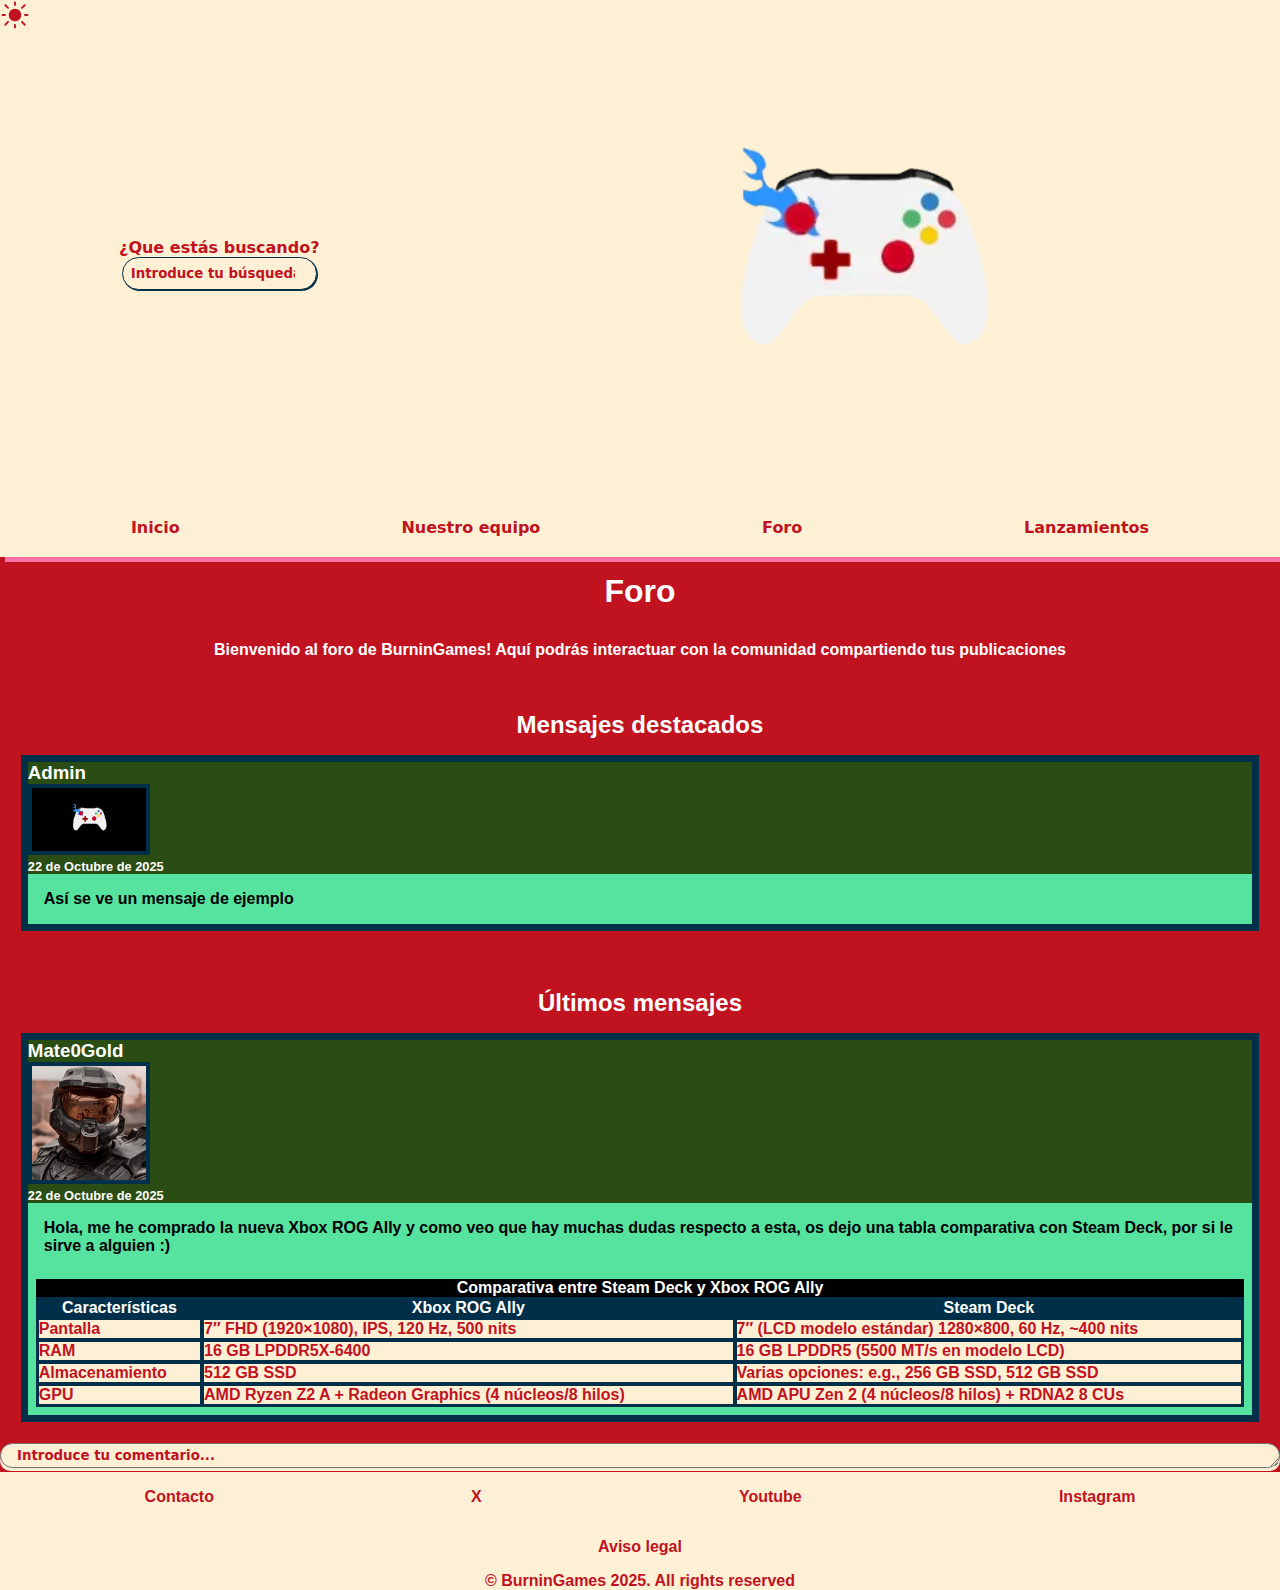
<file: foro.html>
<!DOCTYPE html>
<html lang="es">
<head>
    <meta charset="UTF-8">
    <meta name="viewport" content="width=device-width, initial-scale=1.0">
    <title>BurninGames</title>
    <link rel="stylesheet" href="assets/css/styles.css">
</head>
<body>
    <header class="cabecera">
        <section class="cabecera__otros__elementos">
            <button class="boton__menú__hamburguesa">☰</button>
            <svg width="800px" height="800px" viewBox="0 0 24 24" class="luna" fill="none" xmlns="http://www.w3.org/2000/svg">
                <path d="M19.9001 2.30719C19.7392 1.8976 19.1616 1.8976 19.0007 2.30719L18.5703 3.40247C18.5212 3.52752 18.4226 3.62651 18.298 3.67583L17.2067 4.1078C16.7986 4.26934 16.7986 4.849 17.2067 5.01054L18.298 5.44252C18.4226 5.49184 18.5212 5.59082 18.5703 5.71587L19.0007 6.81115C19.1616 7.22074 19.7392 7.22074 19.9001 6.81116L20.3305 5.71587C20.3796 5.59082 20.4782 5.49184 20.6028 5.44252L21.6941 5.01054C22.1022 4.849 22.1022 4.26934 21.6941 4.1078L20.6028 3.67583C20.4782 3.62651 20.3796 3.52752 20.3305 3.40247L19.9001 2.30719Z" fill="currentColor"/>
                <path d="M16.0328 8.12967C15.8718 7.72009 15.2943 7.72009 15.1333 8.12967L14.9764 8.52902C14.9273 8.65407 14.8287 8.75305 14.7041 8.80237L14.3062 8.95987C13.8981 9.12141 13.8981 9.70107 14.3062 9.86261L14.7041 10.0201C14.8287 10.0694 14.9273 10.1684 14.9764 10.2935L15.1333 10.6928C15.2943 11.1024 15.8718 11.1024 16.0328 10.6928L16.1897 10.2935C16.2388 10.1684 16.3374 10.0694 16.462 10.0201L16.8599 9.86261C17.268 9.70107 17.268 9.12141 16.8599 8.95987L16.462 8.80237C16.3374 8.75305 16.2388 8.65407 16.1897 8.52902L16.0328 8.12967Z" fill="currentColor"/>
                <path d="M12 22C17.5228 22 22 17.5228 22 12C22 11.5373 21.3065 11.4608 21.0672 11.8568C19.9289 13.7406 17.8615 15 15.5 15C11.9101 15 9 12.0899 9 8.5C9 6.13845 10.2594 4.07105 12.1432 2.93276C12.5392 2.69347 12.4627 2 12 2C6.47715 2 2 6.47715 2 12C2 17.5228 6.47715 22 12 22Z" fill="currentColor"/>
            </svg>
            <svg width="800px" height="800px" viewBox="0 0 24 24" class="sol" fill="none" xmlns="http://www.w3.org/2000/svg">
                <path d="M17 12C17 14.7614 14.7614 17 12 17C9.23858 17 7 14.7614 7 12C7 9.23858 9.23858 7 12 7C14.7614 7 17 9.23858 17 12Z" fill="currentColor"/>
                <path fill-rule="evenodd" clip-rule="evenodd" d="M12 1.25C12.4142 1.25 12.75 1.58579 12.75 2V4C12.75 4.41421 12.4142 4.75 12 4.75C11.5858 4.75 11.25 4.41421 11.25 4V2C11.25 1.58579 11.5858 1.25 12 1.25ZM3.66865 3.71609C3.94815 3.41039 4.42255 3.38915 4.72825 3.66865L6.95026 5.70024C7.25596 5.97974 7.2772 6.45413 6.9977 6.75983C6.7182 7.06553 6.2438 7.08677 5.9381 6.80727L3.71609 4.77569C3.41039 4.49619 3.38915 4.02179 3.66865 3.71609ZM20.3314 3.71609C20.6109 4.02179 20.5896 4.49619 20.2839 4.77569L18.0619 6.80727C17.7562 7.08677 17.2818 7.06553 17.0023 6.75983C16.7228 6.45413 16.744 5.97974 17.0497 5.70024L19.2718 3.66865C19.5775 3.38915 20.0518 3.41039 20.3314 3.71609ZM1.25 12C1.25 11.5858 1.58579 11.25 2 11.25H4C4.41421 11.25 4.75 11.5858 4.75 12C4.75 12.4142 4.41421 12.75 4 12.75H2C1.58579 12.75 1.25 12.4142 1.25 12ZM19.25 12C19.25 11.5858 19.5858 11.25 20 11.25H22C22.4142 11.25 22.75 11.5858 22.75 12C22.75 12.4142 22.4142 12.75 22 12.75H20C19.5858 12.75 19.25 12.4142 19.25 12ZM17.0255 17.0252C17.3184 16.7323 17.7933 16.7323 18.0862 17.0252L20.3082 19.2475C20.6011 19.5404 20.601 20.0153 20.3081 20.3082C20.0152 20.6011 19.5403 20.601 19.2475 20.3081L17.0255 18.0858C16.7326 17.7929 16.7326 17.3181 17.0255 17.0252ZM6.97467 17.0253C7.26756 17.3182 7.26756 17.7931 6.97467 18.086L4.75244 20.3082C4.45955 20.6011 3.98468 20.6011 3.69178 20.3082C3.39889 20.0153 3.39889 19.5404 3.69178 19.2476L5.91401 17.0253C6.2069 16.7324 6.68177 16.7324 6.97467 17.0253ZM12 19.25C12.4142 19.25 12.75 19.5858 12.75 20V22C12.75 22.4142 12.4142 22.75 12 22.75C11.5858 22.75 11.25 22.4142 11.25 22V20C11.25 19.5858 11.5858 19.25 12 19.25Z" fill="currentColor"/>
            </svg>
        </section>
        <section class="cabecera__logo">
            <search class="cabecera__buscar">
                <label class="cabecera__etiqueta"> ¿Que estás buscando?
                    <input class="cabecera__barra__búsqueda" type="search" name="Barra_búsqueda" placeholder="Introduce tu búsqueda">
                </label>
            </search>   
            <img class="logo" src="assets/images/logo.webp" alt="Logo BurninGames">
        </section>
        <nav class="cabecera__menu">
            <ul class="cabecera__menu__lista">
                <li><a class="cabecera__menu__lista--elemento" href="index.html">Inicio</a></li>
                <li><a class="cabecera__menu__lista--elemento" href="equipo.html">Nuestro equipo</a></li>
                <li><a class="cabecera__menu__lista--elemento" href="foro.html">Foro</a></li>
                <li><a class="cabecera__menu__lista--elemento" href="lanzamientos.html">Lanzamientos</a></li>
            </ul>
        </nav>

    </header>
    <main>
<h1 class="titulo__página">Foro</h1>
<p class="introduccion__página">Bienvenido al foro de BurninGames! Aquí podrás interactuar con la comunidad compartiendo tus publicaciones</p>
<section class="seccion__destacados">
    <h2 class="titulo__subseccion">Mensajes destacados</h2>
        <article class="post__foro">
            <header class="cabecera__post">
                <h3 class="nombre__usuario">Admin</h3>
                <img src="assets/images/logo.webp" alt="Foto de perfil de Admin" title="Foto de perfil de Admin" class="perfil__usuario">
                <p class="fecha__publicacion"><time datetime="2025-10-22">22 de Octubre de 2025</time></p>
            </header>
            <p class="mensaje__foro">Así se ve un mensaje de ejemplo</p>
        </article>
    </section>
<section class="seccion__ultimosmensajes">
    <h2 class="titulo__subseccion">Últimos mensajes</h2>
        <article class="post__foro">
            <header class="cabecera__post">    
                <h3 class="nombre__usuario">Mate0Gold</h3>
                <img src="assets/images/masterchief.jpg" alt="Foto de perfil de Mate0Gold" title="Foto de perfil de Mate0Gold" class="perfil__usuario">
                <p class="fecha__publicacion"><time datetime="2025-10-22">22 de Octubre de 2025</time></p>
            </header>
            <p class="mensaje__foro">Hola, me he comprado la nueva Xbox ROG Ally y como veo que hay muchas dudas respecto a esta, os dejo una tabla comparativa con Steam Deck, por si le sirve a alguien :)</p>
            <article class="contenedor__tabla">

                <table class="tabla">
                    <caption class="titulo__tabla">Comparativa entre Steam Deck y Xbox ROG Ally</caption>
                    <thead>
                        <tr class="fila__tabla">
                            <th class="encabezado__tabla">Características</th>
                            <th class="encabezado__tabla">Xbox ROG Ally</th>
                            <th class="encabezado__tabla">Steam Deck</th>
                        </tr>
                    </thead>
                    <tbody>
                        <tr class="fila__tabla">
                            <td class="celda__tabla">Pantalla</td>
                            <td class="celda__tabla">7″ FHD (1920×1080), IPS, 120 Hz, 500 nits</td>
                            <td class="celda__tabla">7″ (LCD modelo estándar) 1280×800, 60 Hz, ~400 nits</td>
                        </tr>
                        <tr class="fila__tabla">
                            <td class="celda__tabla">RAM</td>
                            <td class="celda__tabla">16 GB LPDDR5X-6400</td>
                            <td class="celda__tabla">16 GB LPDDR5 (5500 MT/s en modelo LCD)</td>
                        </tr>
                        <tr class="fila__tabla">
                            <td class="celda__tabla">Almacenamiento</td>
                            <td class="celda__tabla">512 GB SSD</td>
                            <td class="celda__tabla">Varias opciones: e.g., 256 GB SSD, 512 GB SSD</td>
                        </tr>
                    </tbody>
                    <tfoot>
                        
                        <tr class="fila__tabla">
                            <td class="celda__tabla">GPU</td>
                            <td class="celda__tabla">AMD Ryzen Z2 A + Radeon Graphics (4 núcleos/8 hilos)</td>
                            <td class="celda__tabla">AMD APU Zen 2 (4 núcleos/8 hilos) + RDNA2 8 CUs</td>
                        </tr>
                    </tfoot>
                </table>
            </article>
        </article>
</section>
<form action="/send/" class="barra__comentarios" method="post">
    <textarea class="barra__comentarios" name="comentarios" id="comentarios" cols="30" rows="10" placeholder="Introduce tu comentario..."></textarea>
</form>
    </main>
    <footer class="pie__de__página">
        <address>
            <ul class="pie__métodos__contacto">
                <li><a class="pie__métodos__contacto--método" href="contacto.html">Contacto</a></li>
                <li><a class="pie__métodos__contacto--método" href="https://x.com">X</a></li>
                <li><a class="pie__métodos__contacto--método" href="https://youtube.com">Youtube</a></li>
                <li><a class="pie__métodos__contacto--método" href="https://instagram.com">Instagram</a></li>
            </ul>
        </address>
    
        <ul class="pie__métodos__contacto">
            <li><a href="avisolegal.html" class="pie__métodos__contacto--método">Aviso legal</a></li>
        </ul>
    
        <p class="copyright">© BurninGames 2025. All rights reserved</p>
    </footer>    
</body>
</html>
</file>
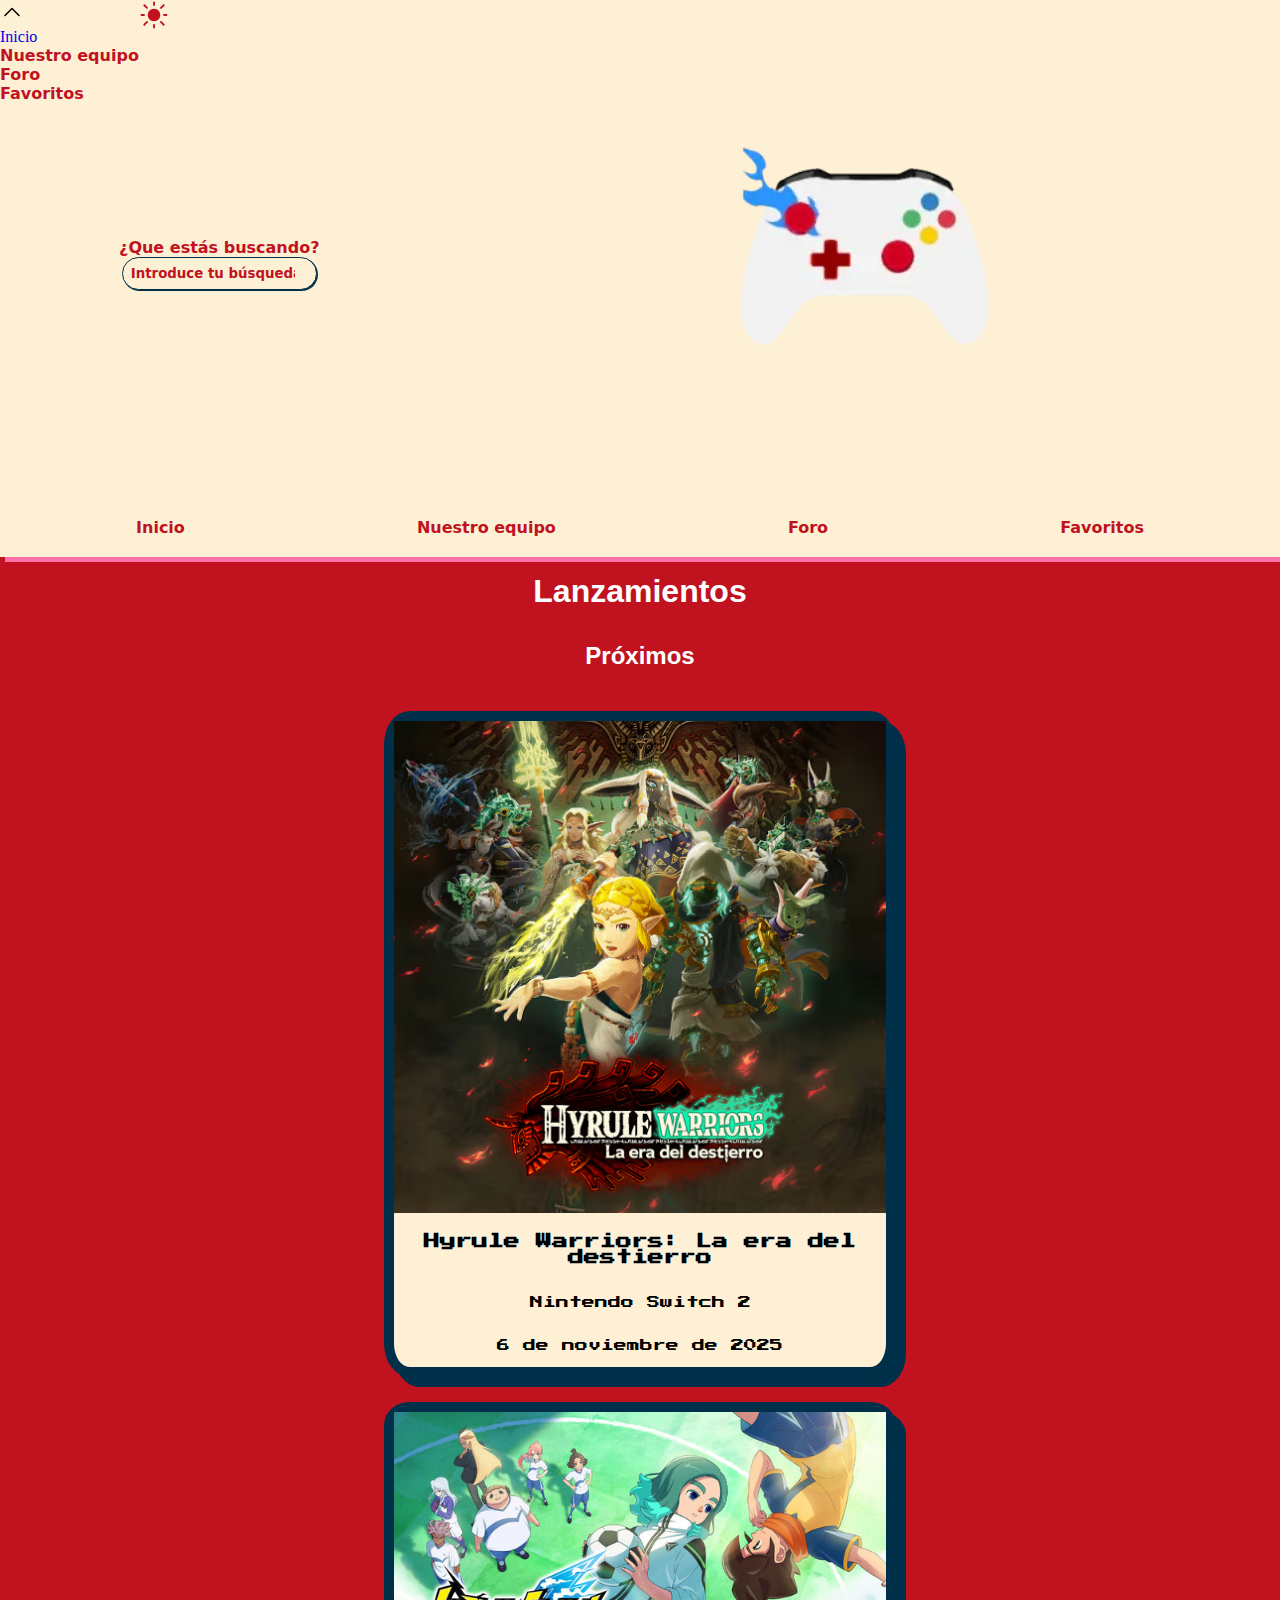
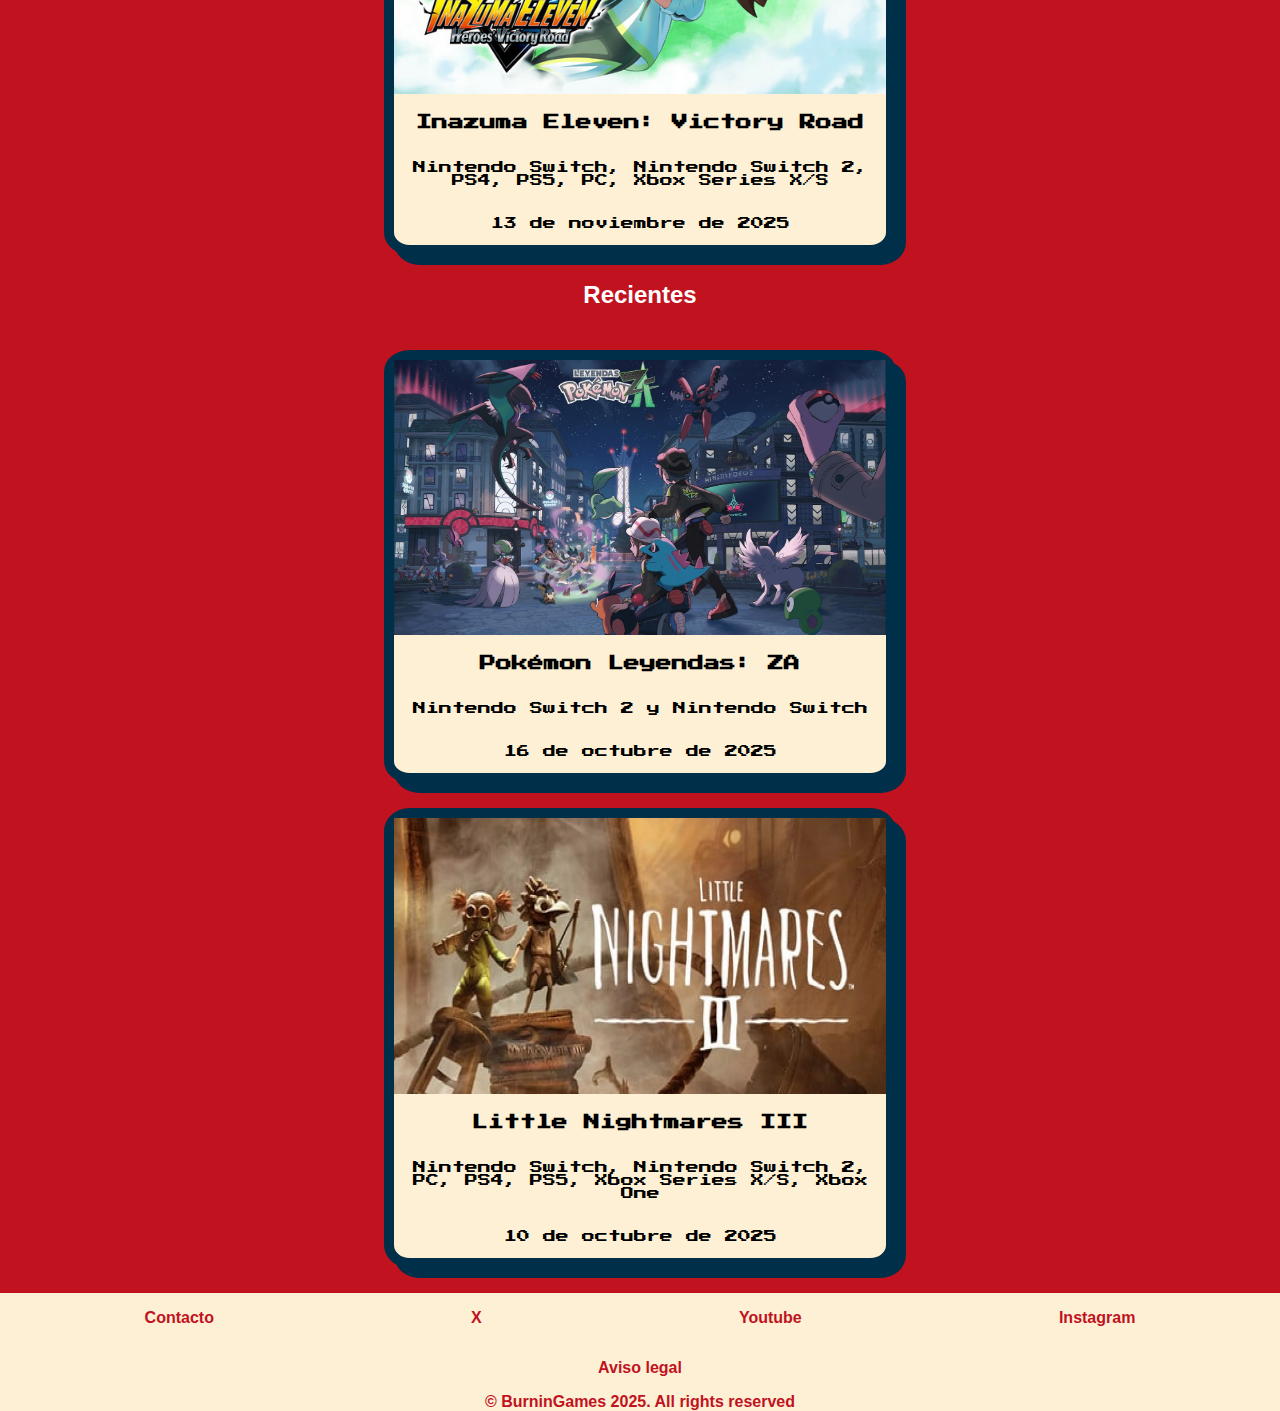
<file: lanzamientos.html>
<!doctype html>
<html lang="es">
  <head>
    <meta charset="UTF-8" />
    <meta name="viewport" content="width=device-width, initial-scale=1.0" />
    <title>BurninGames</title>
    <link rel="stylesheet" href="assets/css/styles.css" />
    <script src="JS/index.js" defer></script>
  </head>
  <body>
    <header class="cabecera">
      <section class="cabecera__otros__elementos">
        <button class="boton__menú__hamburguesa">☰</button>
        <nav class="oculto">
          <svg
            width="24px"
            height="24px"
            class="menu__desplegable__boton__atras"
            viewBox="0 0 24 24"
            version="1.1"
            xmlns="http://www.w3.org/2000/svg"
          >
            <g
              stroke="none"
              stroke-width="1"
              fill="none"
              fill-rule="evenodd"
              stroke-linecap="round"
              stroke-linejoin="round"
            >
              <g
                transform="translate(12, 12) rotate(-180) translate(-12, -12) translate(5, 8.5)"
                stroke="currentColor"
                stroke-width="1.5"
              >
                <polyline points="14 0 7 7 0 0"></polyline>
              </g>
            </g>
          </svg>
          <ul class="cabecera__menu__desplegable__lista">
            <li>
              <a class="cabecera__menu__desplegable__lista--elemento" href="index.html">Inicio</a>
            </li>
            <li>
              <a class="cabecera__menu__lista--elemento" href="equipo.html">Nuestro equipo</a>
            </li>
            <li><a class="cabecera__menu__lista--elemento" href="foro.html">Foro</a></li>
            <li>
              <a class="cabecera__menu__lista--elemento" href="reseñas.html">Favoritos</a>
            </li>
          </ul>
        </nav>
        <svg
          width="800px"
          height="800px"
          viewBox="0 0 24 24"
          class="luna"
          fill="none"
          xmlns="http://www.w3.org/2000/svg"
        >
          <path
            d="M19.9001 2.30719C19.7392 1.8976 19.1616 1.8976 19.0007 2.30719L18.5703 3.40247C18.5212 3.52752 18.4226 3.62651 18.298 3.67583L17.2067 4.1078C16.7986 4.26934 16.7986 4.849 17.2067 5.01054L18.298 5.44252C18.4226 5.49184 18.5212 5.59082 18.5703 5.71587L19.0007 6.81115C19.1616 7.22074 19.7392 7.22074 19.9001 6.81116L20.3305 5.71587C20.3796 5.59082 20.4782 5.49184 20.6028 5.44252L21.6941 5.01054C22.1022 4.849 22.1022 4.26934 21.6941 4.1078L20.6028 3.67583C20.4782 3.62651 20.3796 3.52752 20.3305 3.40247L19.9001 2.30719Z"
            fill="currentColor"
          />
          <path
            d="M16.0328 8.12967C15.8718 7.72009 15.2943 7.72009 15.1333 8.12967L14.9764 8.52902C14.9273 8.65407 14.8287 8.75305 14.7041 8.80237L14.3062 8.95987C13.8981 9.12141 13.8981 9.70107 14.3062 9.86261L14.7041 10.0201C14.8287 10.0694 14.9273 10.1684 14.9764 10.2935L15.1333 10.6928C15.2943 11.1024 15.8718 11.1024 16.0328 10.6928L16.1897 10.2935C16.2388 10.1684 16.3374 10.0694 16.462 10.0201L16.8599 9.86261C17.268 9.70107 17.268 9.12141 16.8599 8.95987L16.462 8.80237C16.3374 8.75305 16.2388 8.65407 16.1897 8.52902L16.0328 8.12967Z"
            fill="currentColor"
          />
          <path
            d="M12 22C17.5228 22 22 17.5228 22 12C22 11.5373 21.3065 11.4608 21.0672 11.8568C19.9289 13.7406 17.8615 15 15.5 15C11.9101 15 9 12.0899 9 8.5C9 6.13845 10.2594 4.07105 12.1432 2.93276C12.5392 2.69347 12.4627 2 12 2C6.47715 2 2 6.47715 2 12C2 17.5228 6.47715 22 12 22Z"
            fill="currentColor"
          />
        </svg>
        <svg
          width="800px"
          height="800px"
          viewBox="0 0 24 24"
          class="sol"
          fill="none"
          xmlns="http://www.w3.org/2000/svg"
        >
          <path
            d="M17 12C17 14.7614 14.7614 17 12 17C9.23858 17 7 14.7614 7 12C7 9.23858 9.23858 7 12 7C14.7614 7 17 9.23858 17 12Z"
            fill="currentColor"
          />
          <path
            fill-rule="evenodd"
            clip-rule="evenodd"
            d="M12 1.25C12.4142 1.25 12.75 1.58579 12.75 2V4C12.75 4.41421 12.4142 4.75 12 4.75C11.5858 4.75 11.25 4.41421 11.25 4V2C11.25 1.58579 11.5858 1.25 12 1.25ZM3.66865 3.71609C3.94815 3.41039 4.42255 3.38915 4.72825 3.66865L6.95026 5.70024C7.25596 5.97974 7.2772 6.45413 6.9977 6.75983C6.7182 7.06553 6.2438 7.08677 5.9381 6.80727L3.71609 4.77569C3.41039 4.49619 3.38915 4.02179 3.66865 3.71609ZM20.3314 3.71609C20.6109 4.02179 20.5896 4.49619 20.2839 4.77569L18.0619 6.80727C17.7562 7.08677 17.2818 7.06553 17.0023 6.75983C16.7228 6.45413 16.744 5.97974 17.0497 5.70024L19.2718 3.66865C19.5775 3.38915 20.0518 3.41039 20.3314 3.71609ZM1.25 12C1.25 11.5858 1.58579 11.25 2 11.25H4C4.41421 11.25 4.75 11.5858 4.75 12C4.75 12.4142 4.41421 12.75 4 12.75H2C1.58579 12.75 1.25 12.4142 1.25 12ZM19.25 12C19.25 11.5858 19.5858 11.25 20 11.25H22C22.4142 11.25 22.75 11.5858 22.75 12C22.75 12.4142 22.4142 12.75 22 12.75H20C19.5858 12.75 19.25 12.4142 19.25 12ZM17.0255 17.0252C17.3184 16.7323 17.7933 16.7323 18.0862 17.0252L20.3082 19.2475C20.6011 19.5404 20.601 20.0153 20.3081 20.3082C20.0152 20.6011 19.5403 20.601 19.2475 20.3081L17.0255 18.0858C16.7326 17.7929 16.7326 17.3181 17.0255 17.0252ZM6.97467 17.0253C7.26756 17.3182 7.26756 17.7931 6.97467 18.086L4.75244 20.3082C4.45955 20.6011 3.98468 20.6011 3.69178 20.3082C3.39889 20.0153 3.39889 19.5404 3.69178 19.2476L5.91401 17.0253C6.2069 16.7324 6.68177 16.7324 6.97467 17.0253ZM12 19.25C12.4142 19.25 12.75 19.5858 12.75 20V22C12.75 22.4142 12.4142 22.75 12 22.75C11.5858 22.75 11.25 22.4142 11.25 22V20C11.25 19.5858 11.5858 19.25 12 19.25Z"
            fill="currentColor"
          />
        </svg>
      </section>
      <section class="cabecera__logo">
        <search class="cabecera__buscar">
          <label class="cabecera__etiqueta">
            ¿Que estás buscando?
            <input
              class="cabecera__barra__búsqueda"
              type="search"
              name="Barra_búsqueda"
              placeholder="Introduce tu búsqueda"
            />
          </label>
        </search>
        <img class="logo" src="assets/images/logo.webp" alt="Logo BurninGames" />
      </section>
      <nav class="cabecera__menu">
        <ul class="cabecera__menu__lista">
          <li><a class="cabecera__menu__lista--elemento" href="index.html">Inicio</a></li>
          <li><a class="cabecera__menu__lista--elemento" href="equipo.html">Nuestro equipo</a></li>
          <li><a class="cabecera__menu__lista--elemento" href="foro.html">Foro</a></li>
          <li>
            <a class="cabecera__menu__lista--elemento" href="reseñas.html">Favoritos</a>
          </li>
        </ul>
      </nav>
    </header>
    <main>
      <h1 class="titulo__página">Lanzamientos</h1>
      <section class="seccion__proximos">
        <h2 class="titulo__subseccion">Próximos</h2>
        <article class="juego">
          <figure>
            <img
              class="portada__juego"
              src="assets/images/HyruleWarriors.png"
              alt="Ilustración de Hyrule Warriors"
              title="Ilustración de Hyrule Warriors"
            />
            <figcaption class="titulo__juego">Hyrule Warriors: La era del destierro</figcaption>
            <p class="plataforma__juego">Nintendo Switch 2</p>
            <time datetime="2025-11-06" class="fecha__juego">6 de noviembre de 2025</time>
          </figure>
        </article>
        <article class="juego">
          <figure>
            <img
              class="portada__juego"
              src="assets/images/IEVR.jpg"
              alt="Ilustración de Inazuma Eleven"
              title="Ilustración de Inazuma Eleven"
            />
            <figcaption class="titulo__juego">Inazuma Eleven: Victory Road</figcaption>
            <p class="plataforma__juego">
              Nintendo Switch, Nintendo Switch 2, PS4, PS5, PC, Xbox Series X/S
            </p>
            <time datetime="2025-11-13" class="fecha__juego">13 de noviembre de 2025</time>
          </figure>
        </article>
      </section>
      <section class="seccion__recientes">
        <h2 class="titulo__subseccion">Recientes</h2>
        <article class="juego">
          <figure>
            <img
              class="portada__juego"
              src="assets/images/LeyendasZA.jpg"
              alt="Ilustración de Pokemon Leyendas ZA"
              title="Ilustración de Pokemon Leyendas ZA"
            />
            <figcaption class="titulo__juego">Pokémon Leyendas: ZA</figcaption>
            <p class="plataforma__juego">Nintendo Switch 2 y Nintendo Switch</p>
            <time datetime="2025-10-16" class="fecha__juego">16 de octubre de 2025</time>
          </figure>
        </article>
        <article class="juego">
          <figure>
            <img
              class="portada__juego"
              src="assets/images/LittleNightmaresIII.webp"
              alt="Ilustración de Little Nightmares III"
              title="Ilustración de Little Nightmares III"
            />
            <figcaption class="titulo__juego">Little Nightmares III</figcaption>
            <p class="plataforma__juego">
              Nintendo Switch, Nintendo Switch 2, PC, PS4, PS5, Xbox Series X/S, Xbox One
            </p>
            <time datetime="2025-10-10" class="fecha__juego">10 de octubre de 2025</time>
          </figure>
        </article>
      </section>
    </main>
    <footer class="pie__de__página">
      <address>
        <ul class="pie__métodos__contacto">
          <li><a href="contacto.html" class="pie__métodos__contacto--método">Contacto</a></li>
          <li><a href="https://x.com" class="pie__métodos__contacto--método">X</a></li>
          <li><a href="https://youtube.com" class="pie__métodos__contacto--método">Youtube</a></li>
          <li>
            <a href="https://instagram.com" class="pie__métodos__contacto--método">Instagram</a>
          </li>
        </ul>
      </address>

      <ul class="pie__métodos__contacto">
        <li><a class="pie__métodos__contacto--método" href="avisolegal.html">Aviso legal</a></li>
      </ul>

      <p class="copyright">© BurninGames 2025. All rights reserved</p>
    </footer>
  </body>
</html>
</file>
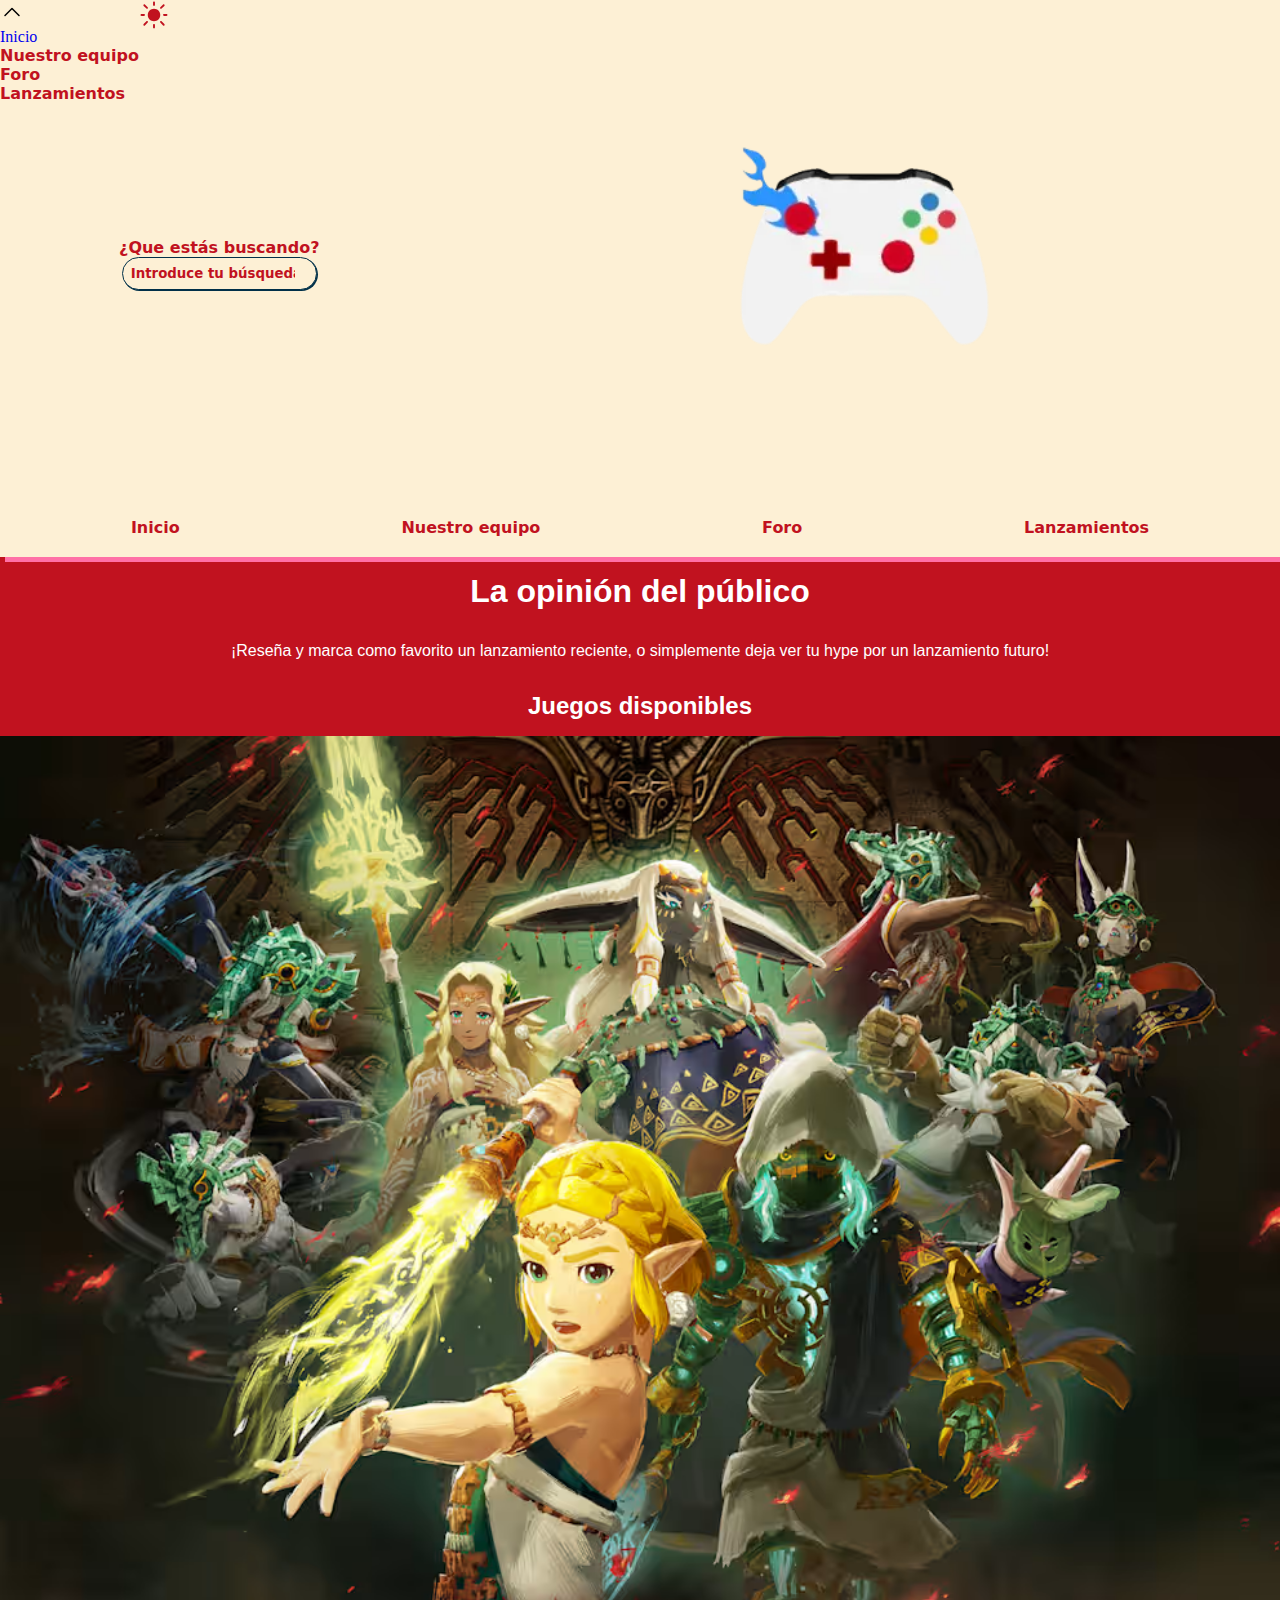
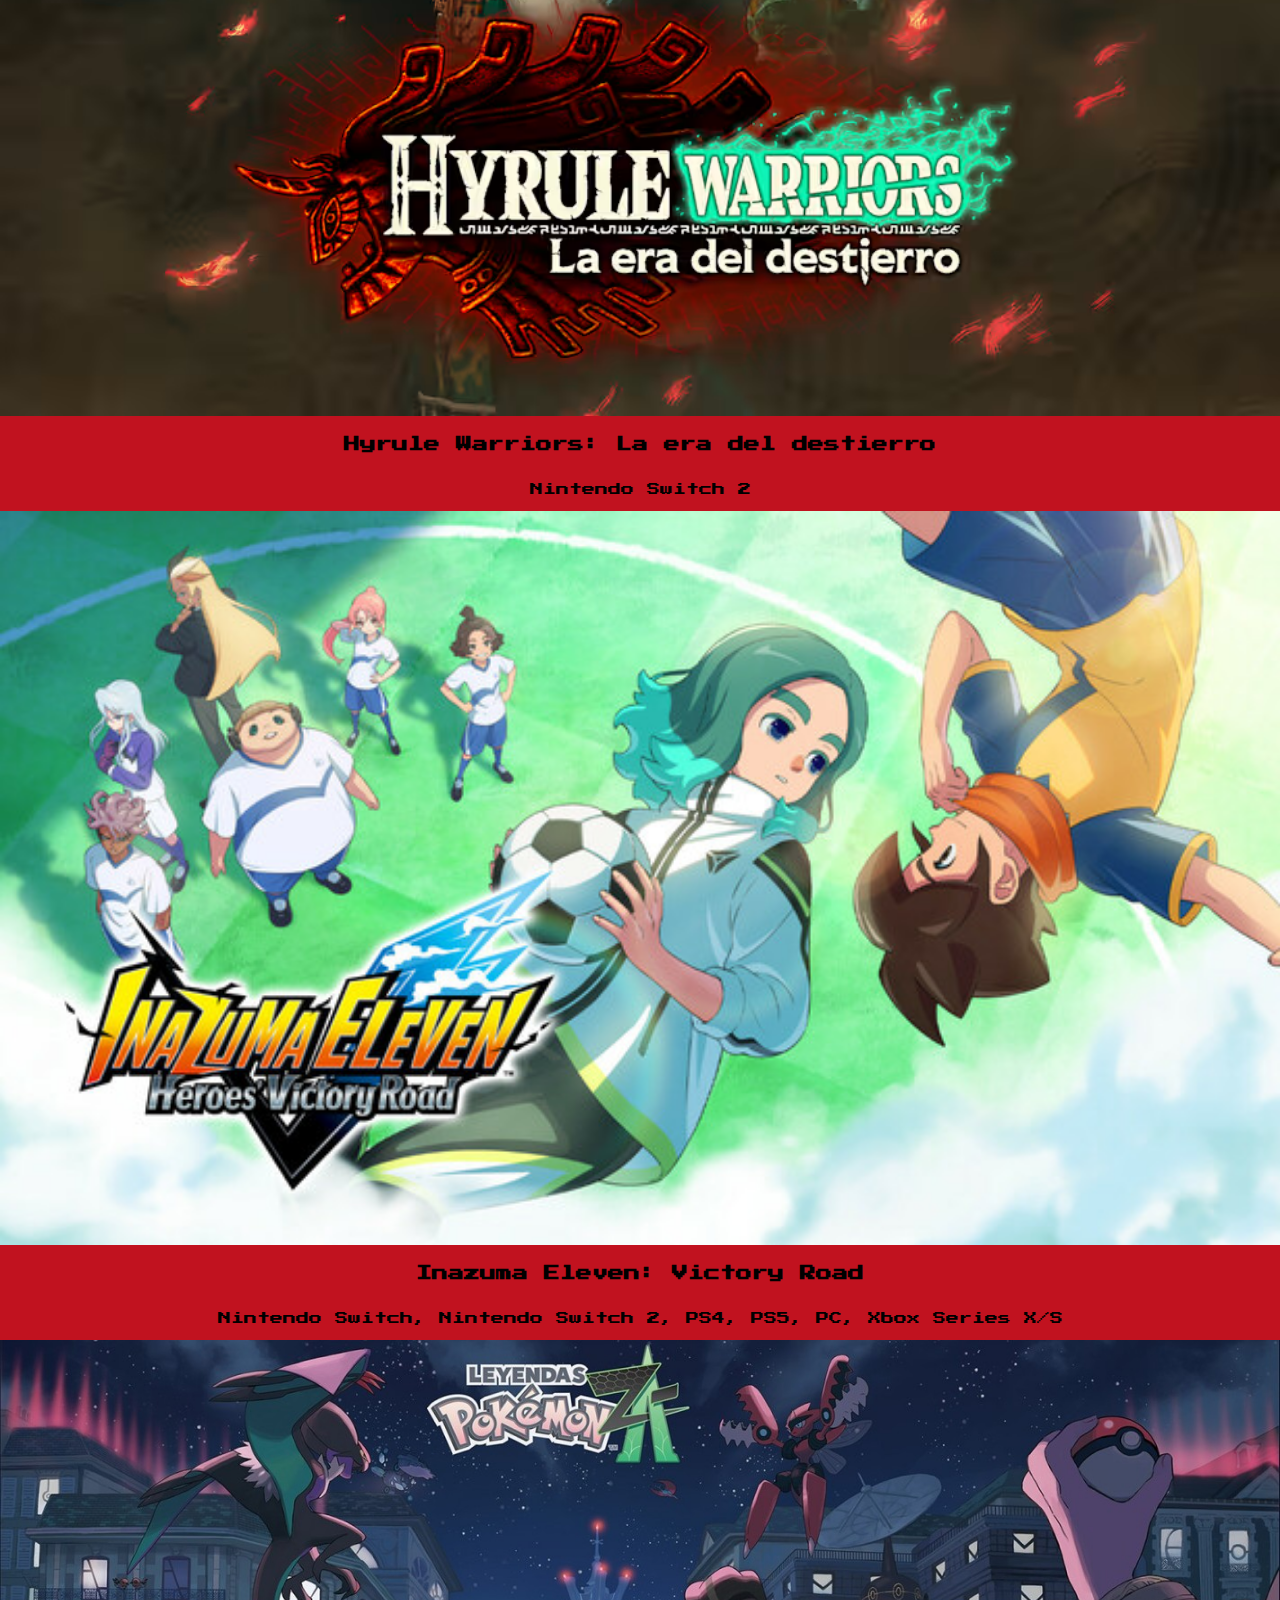
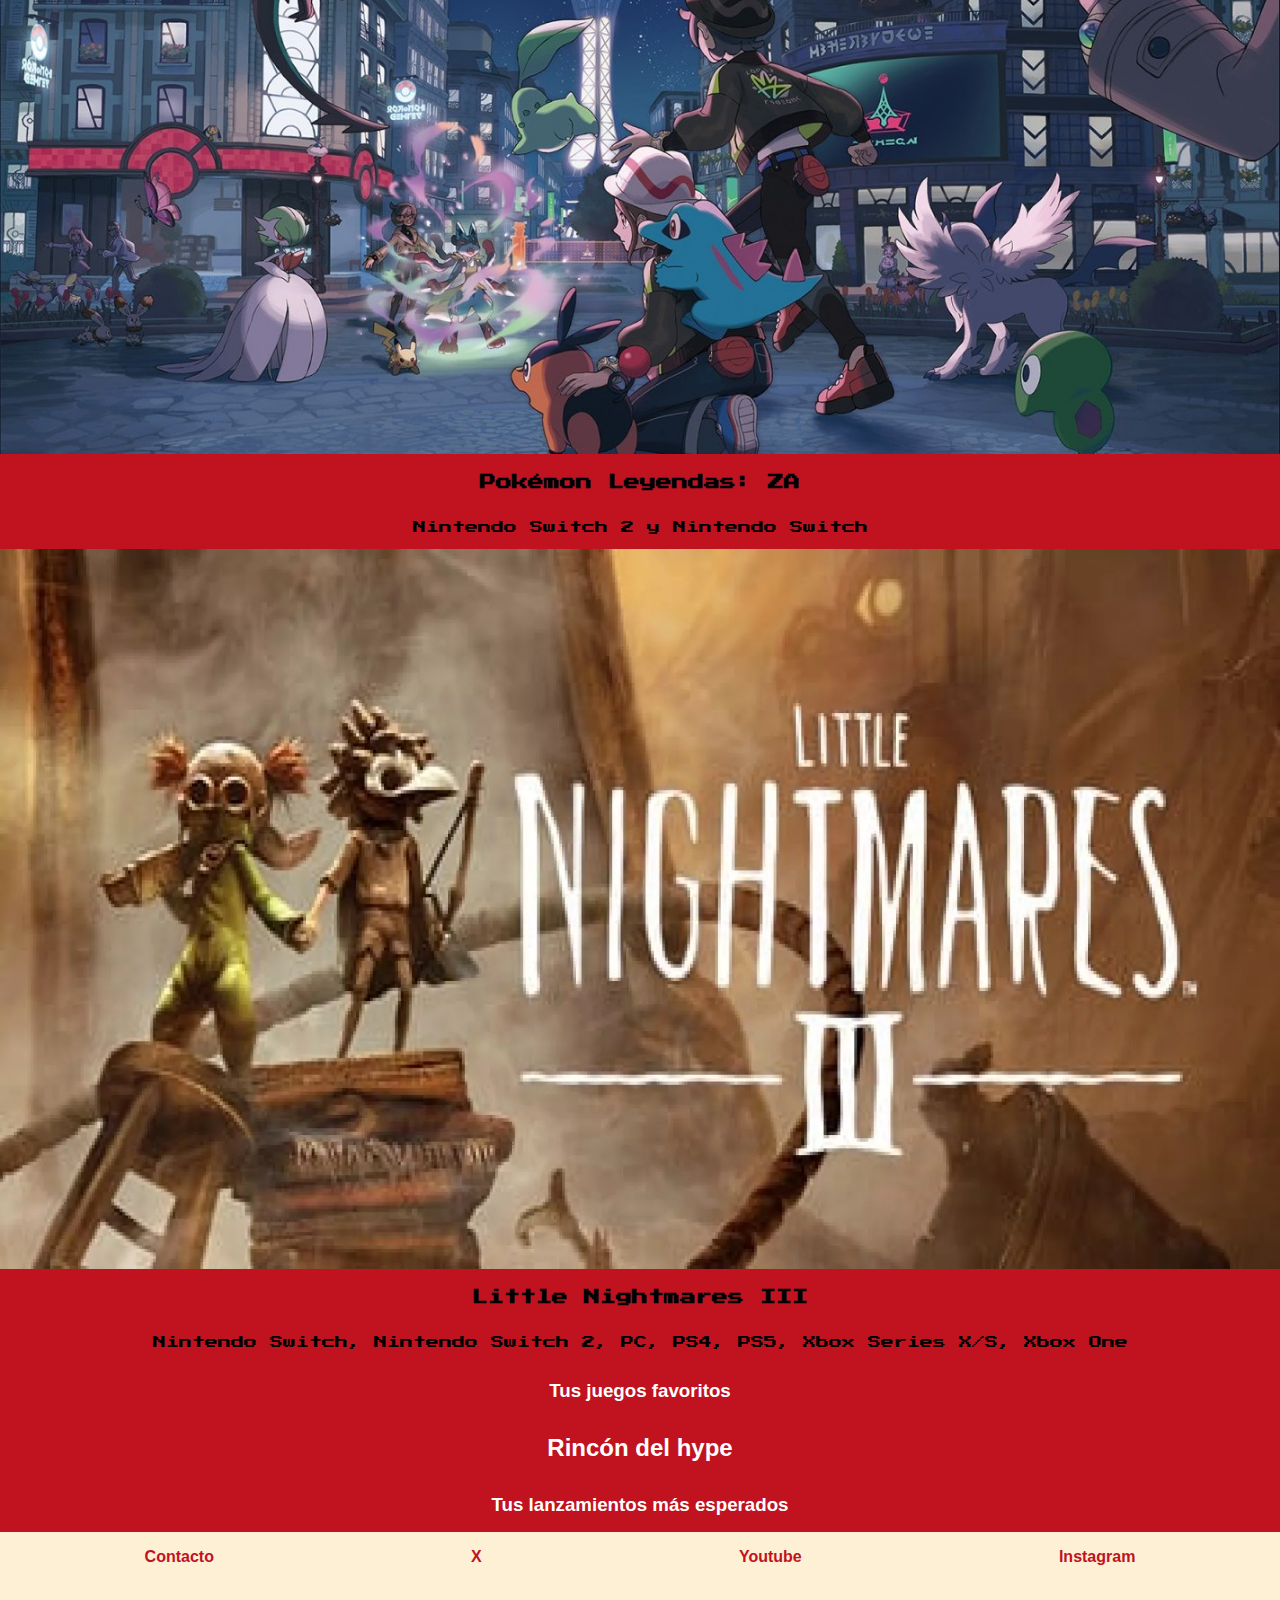
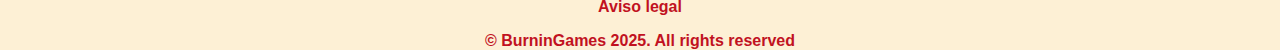
<file: reseñas.html>
<!doctype html>
<html lang="es">
  <head>
    <meta charset="UTF-8" />
    <meta name="viewport" content="width=device-width, initial-scale=1.0" />
    <title>BurninGames</title>
    <script src="JS/index.js" defer></script>
    <link rel="stylesheet" href="assets/css/styles.css" />
  </head>
  <body>
    <header class="cabecera">
      <section class="cabecera__otros__elementos">
        <button class="boton__menú__hamburguesa">☰</button>
        <nav class="oculto">
          <svg
            width="24px"
            height="24px"
            class="menu__desplegable__boton__atras"
            viewBox="0 0 24 24"
            version="1.1"
            xmlns="http://www.w3.org/2000/svg"
          >
            <g
              stroke="none"
              stroke-width="1"
              fill="none"
              fill-rule="evenodd"
              stroke-linecap="round"
              stroke-linejoin="round"
            >
              <g
                transform="translate(12, 12) rotate(-180) translate(-12, -12) translate(5, 8.5)"
                stroke="currentColor"
                stroke-width="1.5"
              >
                <polyline points="14 0 7 7 0 0"></polyline>
              </g>
            </g>
          </svg>
          <ul class="cabecera__menu__desplegable__lista">
            <li>
              <a class="cabecera__menu__desplegable__lista--elemento" href="index.html">Inicio</a>
            </li>
            <li>
              <a class="cabecera__menu__lista--elemento" href="equipo.html">Nuestro equipo</a>
            </li>
            <li>
              <a class="cabecera__menu__lista--elemento" href="foro.html">Foro</a>
            </li>
            <li>
              <a class="cabecera__menu__lista--elemento" href="lanzamientos.html">Lanzamientos</a>
            </li>
          </ul>
        </nav>
        <svg
          width="800px"
          height="800px"
          viewBox="0 0 24 24"
          class="luna"
          fill="none"
          xmlns="http://www.w3.org/2000/svg"
        >
          <path
            d="M19.9001 2.30719C19.7392 1.8976 19.1616 1.8976 19.0007 2.30719L18.5703 3.40247C18.5212 3.52752 18.4226 3.62651 18.298 3.67583L17.2067 4.1078C16.7986 4.26934 16.7986 4.849 17.2067 5.01054L18.298 5.44252C18.4226 5.49184 18.5212 5.59082 18.5703 5.71587L19.0007 6.81115C19.1616 7.22074 19.7392 7.22074 19.9001 6.81116L20.3305 5.71587C20.3796 5.59082 20.4782 5.49184 20.6028 5.44252L21.6941 5.01054C22.1022 4.849 22.1022 4.26934 21.6941 4.1078L20.6028 3.67583C20.4782 3.62651 20.3796 3.52752 20.3305 3.40247L19.9001 2.30719Z"
            fill="currentColor"
          />
          <path
            d="M16.0328 8.12967C15.8718 7.72009 15.2943 7.72009 15.1333 8.12967L14.9764 8.52902C14.9273 8.65407 14.8287 8.75305 14.7041 8.80237L14.3062 8.95987C13.8981 9.12141 13.8981 9.70107 14.3062 9.86261L14.7041 10.0201C14.8287 10.0694 14.9273 10.1684 14.9764 10.2935L15.1333 10.6928C15.2943 11.1024 15.8718 11.1024 16.0328 10.6928L16.1897 10.2935C16.2388 10.1684 16.3374 10.0694 16.462 10.0201L16.8599 9.86261C17.268 9.70107 17.268 9.12141 16.8599 8.95987L16.462 8.80237C16.3374 8.75305 16.2388 8.65407 16.1897 8.52902L16.0328 8.12967Z"
            fill="currentColor"
          />
          <path
            d="M12 22C17.5228 22 22 17.5228 22 12C22 11.5373 21.3065 11.4608 21.0672 11.8568C19.9289 13.7406 17.8615 15 15.5 15C11.9101 15 9 12.0899 9 8.5C9 6.13845 10.2594 4.07105 12.1432 2.93276C12.5392 2.69347 12.4627 2 12 2C6.47715 2 2 6.47715 2 12C2 17.5228 6.47715 22 12 22Z"
            fill="currentColor"
          />
        </svg>
        <svg
          width="800px"
          height="800px"
          viewBox="0 0 24 24"
          class="sol"
          fill="none"
          xmlns="http://www.w3.org/2000/svg"
        >
          <path
            d="M17 12C17 14.7614 14.7614 17 12 17C9.23858 17 7 14.7614 7 12C7 9.23858 9.23858 7 12 7C14.7614 7 17 9.23858 17 12Z"
            fill="currentColor"
          />
          <path
            fill-rule="evenodd"
            clip-rule="evenodd"
            d="M12 1.25C12.4142 1.25 12.75 1.58579 12.75 2V4C12.75 4.41421 12.4142 4.75 12 4.75C11.5858 4.75 11.25 4.41421 11.25 4V2C11.25 1.58579 11.5858 1.25 12 1.25ZM3.66865 3.71609C3.94815 3.41039 4.42255 3.38915 4.72825 3.66865L6.95026 5.70024C7.25596 5.97974 7.2772 6.45413 6.9977 6.75983C6.7182 7.06553 6.2438 7.08677 5.9381 6.80727L3.71609 4.77569C3.41039 4.49619 3.38915 4.02179 3.66865 3.71609ZM20.3314 3.71609C20.6109 4.02179 20.5896 4.49619 20.2839 4.77569L18.0619 6.80727C17.7562 7.08677 17.2818 7.06553 17.0023 6.75983C16.7228 6.45413 16.744 5.97974 17.0497 5.70024L19.2718 3.66865C19.5775 3.38915 20.0518 3.41039 20.3314 3.71609ZM1.25 12C1.25 11.5858 1.58579 11.25 2 11.25H4C4.41421 11.25 4.75 11.5858 4.75 12C4.75 12.4142 4.41421 12.75 4 12.75H2C1.58579 12.75 1.25 12.4142 1.25 12ZM19.25 12C19.25 11.5858 19.5858 11.25 20 11.25H22C22.4142 11.25 22.75 11.5858 22.75 12C22.75 12.4142 22.4142 12.75 22 12.75H20C19.5858 12.75 19.25 12.4142 19.25 12ZM17.0255 17.0252C17.3184 16.7323 17.7933 16.7323 18.0862 17.0252L20.3082 19.2475C20.6011 19.5404 20.601 20.0153 20.3081 20.3082C20.0152 20.6011 19.5403 20.601 19.2475 20.3081L17.0255 18.0858C16.7326 17.7929 16.7326 17.3181 17.0255 17.0252ZM6.97467 17.0253C7.26756 17.3182 7.26756 17.7931 6.97467 18.086L4.75244 20.3082C4.45955 20.6011 3.98468 20.6011 3.69178 20.3082C3.39889 20.0153 3.39889 19.5404 3.69178 19.2476L5.91401 17.0253C6.2069 16.7324 6.68177 16.7324 6.97467 17.0253ZM12 19.25C12.4142 19.25 12.75 19.5858 12.75 20V22C12.75 22.4142 12.4142 22.75 12 22.75C11.5858 22.75 11.25 22.4142 11.25 22V20C11.25 19.5858 11.5858 19.25 12 19.25Z"
            fill="currentColor"
          />
        </svg>
      </section>
      <section class="cabecera__logo">
        <search class="cabecera__buscar">
          <label class="cabecera__etiqueta">
            ¿Que estás buscando?
            <input
              class="cabecera__barra__búsqueda"
              type="search"
              name="Barra_búsqueda"
              placeholder="Introduce tu búsqueda"
            />
          </label>
        </search>
        <img class="logo" src="assets/images/logo.webp" alt="Logo BurninGames" />
      </section>
      <nav class="cabecera__menu">
        <ul class="cabecera__menu__lista">
          <li>
            <a class="cabecera__menu__lista--elemento" href="index.html">Inicio</a>
          </li>
          <li>
            <a class="cabecera__menu__lista--elemento" href="equipo.html">Nuestro equipo</a>
          </li>
          <li>
            <a class="cabecera__menu__lista--elemento" href="foro.html">Foro</a>
          </li>
          <li>
            <a class="cabecera__menu__lista--elemento" href="lanzamientos.html">Lanzamientos</a>
          </li>
        </ul>
      </nav>
    </header>
    <main>
      <h1 class="titulo__página">La opinión del público</h1>
      <p class="titulo__subseccion">
        ¡Reseña y marca como favorito un lanzamiento reciente, o simplemente deja ver tu hype por un
        lanzamiento futuro!
      </p>
        <section class="seccion__disponibles">
        <h2 class="titulo__subseccion">Juegos disponibles</h2>

        </section>
        <section class="seccion__favoritos">
        <h3 class="titulo__subseccion">Tus juegos favoritos</h3>

        </section>

      <section>
        <h2 class="titulo__subseccion">Rincón del hype</h2>
        <section class="seccion__hype"></section>
        <h3 class="titulo__subseccion">Tus lanzamientos más esperados</h3>
        <section class="seccion__tusesperados"></section>
    </main>
    <footer class="pie__de__página">
      <address>
        <ul class="pie__métodos__contacto">
          <li>
            <a class="pie__métodos__contacto--método" href="contacto.html">Contacto</a>
          </li>
          <li>
            <a class="pie__métodos__contacto--método" href="https://x.com">X</a>
          </li>
          <li>
            <a class="pie__métodos__contacto--método" href="https://youtube.com">Youtube</a>
          </li>
          <li>
            <a class="pie__métodos__contacto--método" href="https://instagram.com">Instagram</a>
          </li>
        </ul>
      </address>

      <ul class="pie__métodos__contacto">
        <li>
          <a href="avisolegal.html" class="pie__métodos__contacto--método">Aviso legal</a>
        </li>
      </ul>

      <p class="copyright">© BurninGames 2025. All rights reserved</p>
    </footer>
  </body>
</html>
</file>
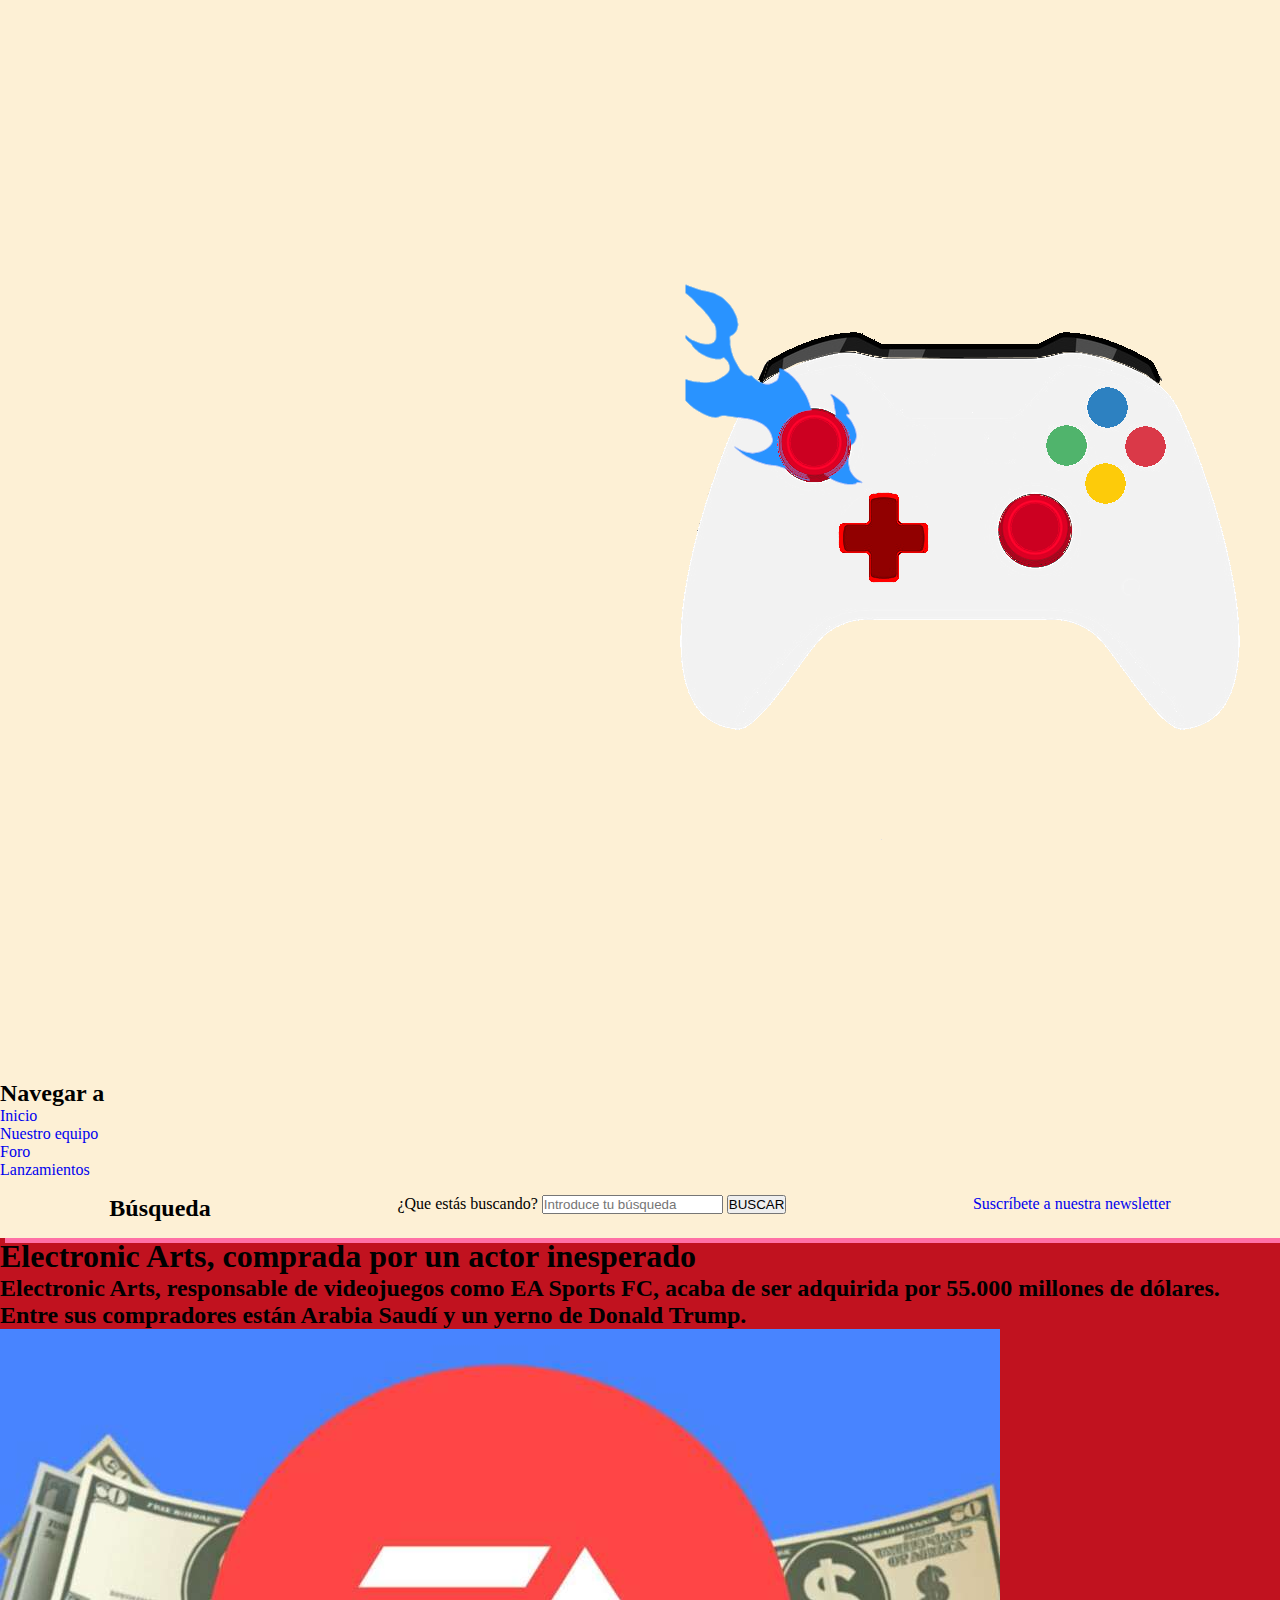
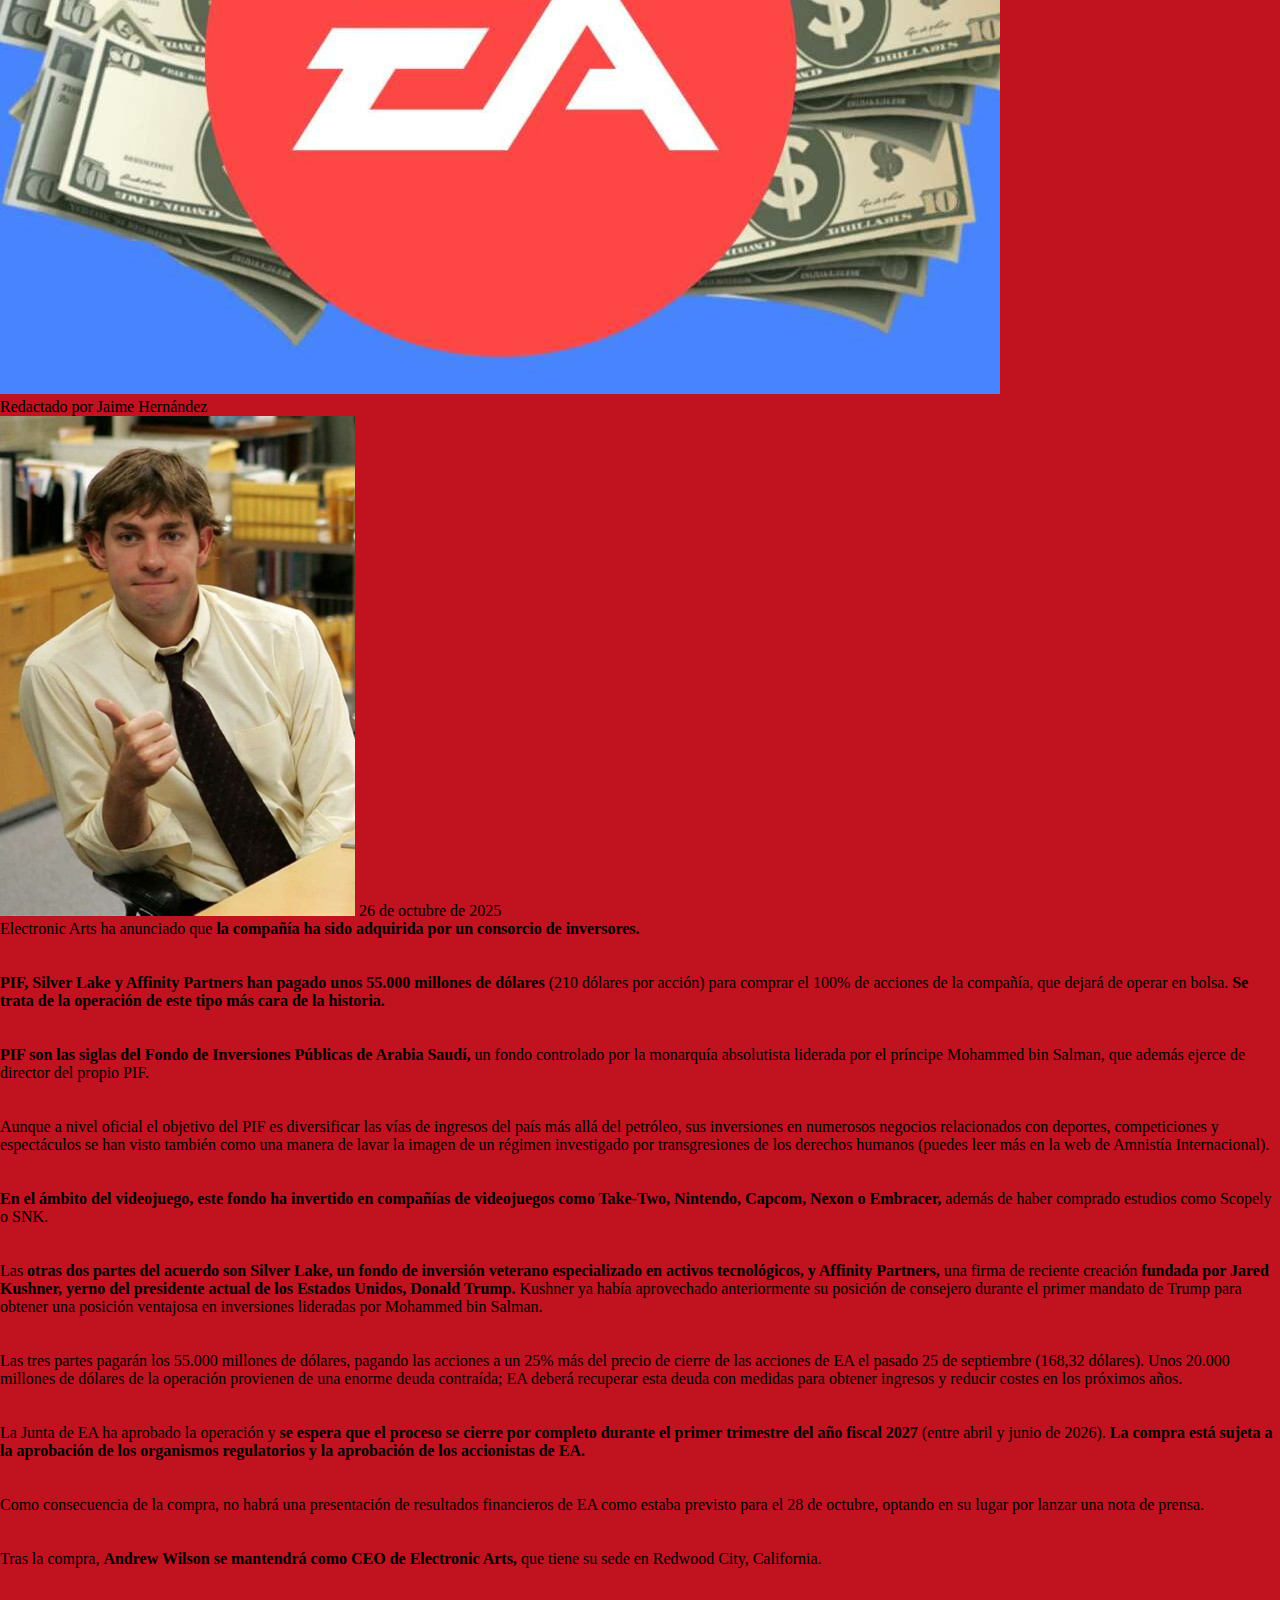
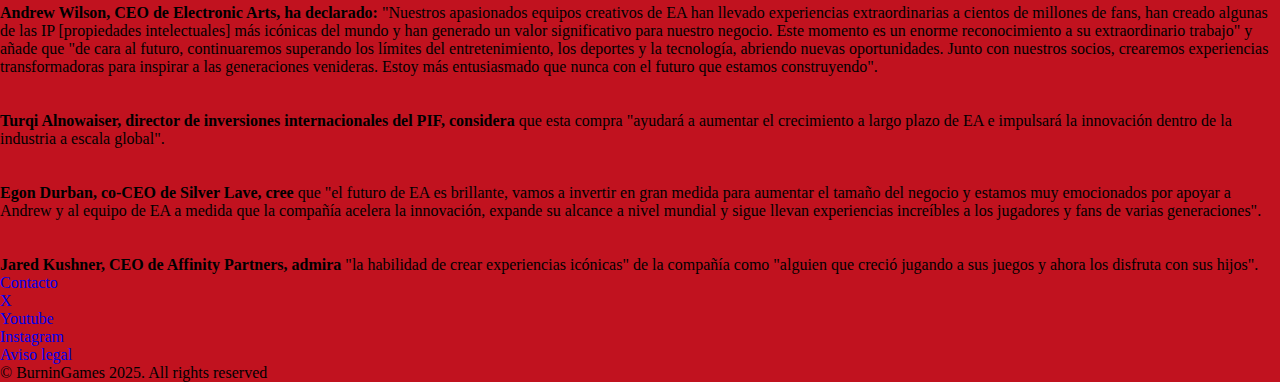
<file: src/articulo.html>
<!DOCTYPE html>
<html lang="es">
    <head>
        <meta charset="UTF-8">
        <meta name="viewport" content="width=device-width, initial-scale=1.0">
        <title>BurninGames</title>
        <link rel="stylesheet" href="../assets/css/styles.css">
    </head>
    <body>
        <header class="cabecera">
            <img class="cabecera__logo" src="../assets/images/logo.png" alt="Logo BurninGames">
            <section class="cabecera__navegar">
                <h2 class="cabecera__titulo">Navegar a</h2>
            <nav class="menu">
                <ul class="menu__lista">
                    <li><a class="menu__lista--elemento" href="index.html">Inicio</a></li>
                    <li><a class="menu__lista--elemento" href="equipo.html">Nuestro equipo</a></li>
                    <li><a class="menu__lista--elemento" href="foro.html">Foro</a></li>
                    <li><a class="menu__lista--elemento" href="lanzamientos.html">Lanzamientos</a></li>
                </ul>
            </nav>
            </section>
    
             <section class="cabecera__buscar">
                <h2 class="cabecera__titulo">Búsqueda</h2>
                <search>
                    <label class="cabecera__buscar--etiqueta"> ¿Que estás buscando?
                        <input class="cabecera__buscar--barra__búsqueda" type="search" name="Barra_búsqueda" placeholder="Introduce tu búsqueda">
                    </label>
                    <button class="cabecera__buscar--botón__búsqueda">BUSCAR</button>
                    </search>
                    <a class="cabecera__buscar--enlace__newsletter" href="contacto.html">Suscríbete a nuestra newsletter</a>
    
            </section>
    
        </header>
        <main>
            <article>
                <header>

                    <h1>Electronic Arts, comprada por un actor inesperado</h1>
                    <h2>Electronic Arts, responsable de videojuegos como EA Sports FC, acaba de ser adquirida por 55.000 millones de dólares. Entre sus compradores están Arabia Saudí y un yerno de Donald Trump.</h2>
                    <img src="../assets/images/ea.jpg" alt="Logo de EA" title="Logo de EA">
                    <p>Redactado por Jaime Hernández</p>
                    <img src="../assets/images/jim.jpg" alt="Foto de Jaime Hernández" title="Foto de Jaime Hernández">
                    <time datetime="2025-10-26">26 de octubre de 2025</time>
                </header>
                <p>Electronic Arts ha anunciado que <strong>la compañía ha sido adquirida por un consorcio de inversores.</strong>
                    <br><br><br>
                    <strong>PIF, Silver Lake y Affinity Partners han pagado unos 55.000 millones de dólares</strong> (210 dólares por acción) para comprar el 100% de acciones de la compañía, que dejará de operar en bolsa. <strong>Se trata de la operación de este tipo más cara de la historia.</strong>
                    <br><br><br>
                    <strong>PIF son las siglas del Fondo de Inversiones Públicas de Arabia Saudí,</strong> un fondo controlado por la monarquía absolutista liderada por el príncipe Mohammed bin Salman, que además ejerce de director del propio PIF.
                    <br><br><br>
                    Aunque a nivel oficial el objetivo del PIF es diversificar las vías de ingresos del país más allá del petróleo, sus inversiones en numerosos negocios relacionados con deportes, competiciones y espectáculos se han visto también como una manera de lavar la imagen de un régimen investigado por transgresiones de los derechos humanos (puedes leer más en la web de Amnistía Internacional).
                    <br><br><br>
                    <strong>En el ámbito del videojuego, este fondo ha invertido en compañías de videojuegos como Take-Two, Nintendo, Capcom, Nexon o Embracer,</strong> además de haber comprado estudios como Scopely o SNK.
                    <br><br><br>
                    Las <strong>otras dos partes del acuerdo son Silver Lake, un fondo de inversión veterano especializado en activos tecnológicos,</strong> <strong>y Affinity Partners,</strong> una firma de reciente creación <strong>fundada por Jared Kushner, yerno del presidente actual de los Estados Unidos, Donald Trump.</strong> Kushner ya había aprovechado anteriormente su posición de consejero durante el primer mandato de Trump para obtener una posición ventajosa en inversiones lideradas por Mohammed bin Salman.
                    <br><br><br>
                    Las tres partes pagarán los 55.000 millones de dólares, pagando las acciones a un 25% más del precio de cierre de las acciones de EA el pasado 25 de septiembre (168,32 dólares). Unos 20.000 millones de dólares de la operación provienen de una enorme deuda contraída; EA deberá recuperar esta deuda con medidas para obtener ingresos y reducir costes en los próximos años.
                    <br><br><br>
                    La Junta de EA ha aprobado la operación y <strong>se espera que el proceso se cierre por completo durante el primer trimestre del año fiscal 2027</strong> (entre abril y junio de 2026). <strong>La compra está sujeta a la aprobación de los organismos regulatorios y la aprobación de los accionistas de EA.</strong>
                    <br><br><br>
                    Como consecuencia de la compra, no habrá una presentación de resultados financieros de EA como estaba previsto para el 28 de octubre, optando en su lugar por lanzar una nota de prensa.
                    <br><br><br>
                    Tras la compra, <strong>Andrew Wilson se mantendrá como CEO de Electronic Arts,</strong> que tiene su sede en Redwood City, California.
                    <br><br><br>
                    <strong>Andrew Wilson, CEO de Electronic Arts, ha declarado: </strong> "Nuestros apasionados equipos creativos de EA han llevado experiencias extraordinarias a cientos de millones de fans, han creado algunas de las IP [propiedades intelectuales] más icónicas del mundo y han generado un valor significativo para nuestro negocio. Este momento es un enorme reconocimiento a su extraordinario trabajo" y añade que "de cara al futuro, continuaremos superando los límites del entretenimiento, los deportes y la tecnología, abriendo nuevas oportunidades. Junto con nuestros socios, crearemos experiencias transformadoras para inspirar a las generaciones venideras. Estoy más entusiasmado que nunca con el futuro que estamos construyendo".
                    <br><br><br>
                    <strong>Turqi Alnowaiser, director de inversiones internacionales del PIF, considera</strong> que esta compra "ayudará a aumentar el crecimiento a largo plazo de EA e impulsará la innovación dentro de la industria a escala global".
                    <br><br><br>
                    <strong>Egon Durban, co-CEO de Silver Lave, cree</strong> que "el futuro de EA es brillante, vamos a invertir en gran medida para aumentar el tamaño del negocio y estamos muy emocionados por apoyar a Andrew y al equipo de EA a medida que la compañía acelera la innovación, expande su alcance a nivel mundial y sigue llevan experiencias increíbles a los jugadores y fans de varias generaciones".
                    <br><br><br>
                    <strong>Jared Kushner, CEO de Affinity Partners, admira</strong> "la habilidad de crear experiencias icónicas" de la compañía como "alguien que creció jugando a sus juegos y ahora los disfruta con sus hijos".</p>
            </article>
        </main>
        <footer>
            <address>
                <ul>
                    <li><a href="contacto.html">Contacto</a></li>
                    <li><a href="https://x.com">X</a></li>
                    <li><a href="https://youtube.com">Youtube</a></li>
                    <li><a href="https://instagram.com">Instagram</a></li>
                </ul>
            </address>
        
            <ul>
                <li><a href="avisolegal.html">Aviso legal</a></li>
            </ul>
        
            <p>© BurninGames 2025. All rights reserved</p>
        </footer>
        
            
        </body> 
    </html>
</file>
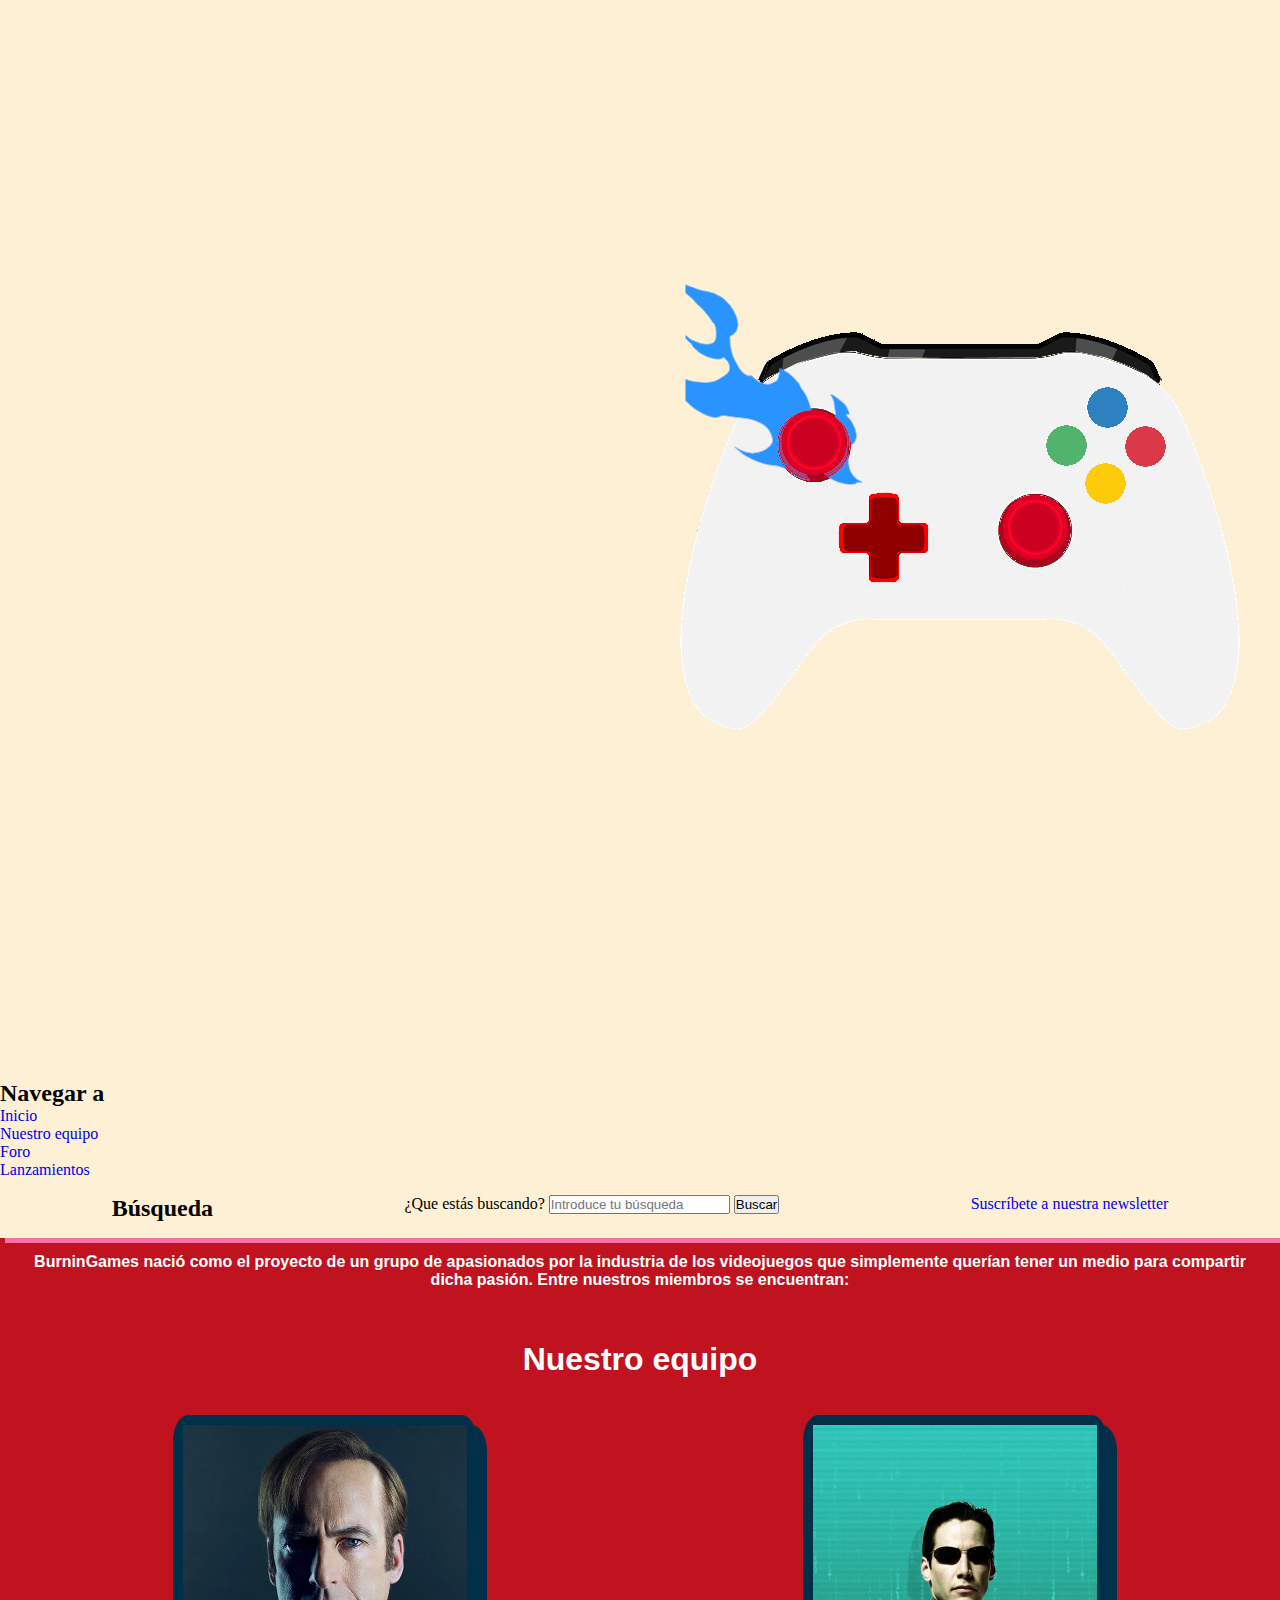
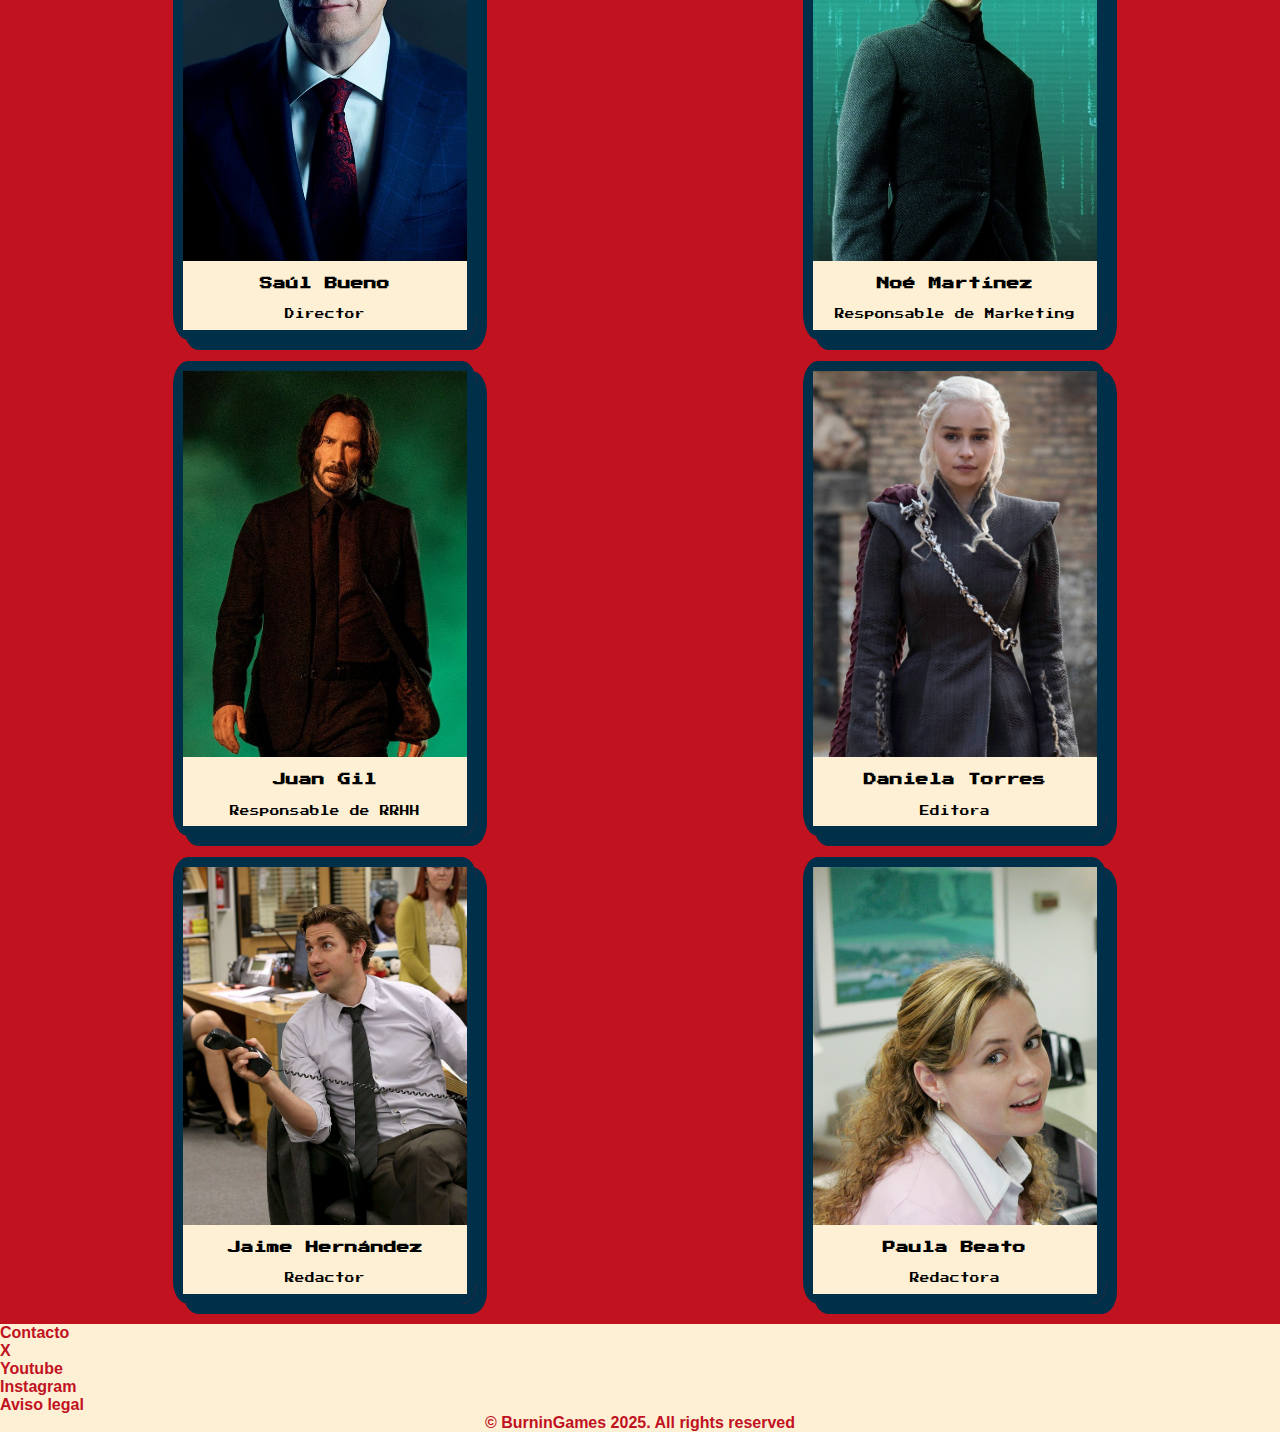
<file: src/equipo.html>
<!DOCTYPE html>
<html lang="es">
<head>
    <meta charset="UTF-8">
    <meta name="viewport" content="width=device-width, initial-scale=1.0">
    <title>BurninGames</title>
    <link rel="stylesheet" href="../assets/css/styles.css">
</head>
<body>
    <header class="cabecera">
        <img class="cabecera__logo" src="../assets/images/logo.png" alt="Logo BurninGames">
        <section class="cabecera__navegar">
            <h2 class="cabecera__titulo">Navegar a</h2>
        <nav class="menu">
            <ul class="menu__lista">
                <li><a class="menu__lista--elemento" href="index.html">Inicio</a></li>
                <li><a class="menu__lista--elemento" href="equipo.html">Nuestro equipo</a></li>
                <li><a class="menu__lista--elemento" href="foro.html">Foro</a></li>
                <li><a class="menu__lista--elemento" href="lanzamientos.html">Lanzamientos</a></li>
            </ul>
        </nav>
        </section>

         <section class="cabecera__buscar">
            <h2 class="cabecera__titulo">Búsqueda</h2>
            <search>
                <label class="cabecera__buscar--etiqueta"> ¿Que estás buscando?
                    <input class="cabecera__buscar--barra__búsqueda" type="search" name="Barra_búsqueda" placeholder="Introduce tu búsqueda">
                </label>
                <button class="cabecera__buscar--botón__búsqueda">Buscar</button>
                </search>
                <a class="cabecera__buscar--enlace__newsletter" href="contacto.html">Suscríbete a nuestra newsletter</a>

        </section>

         <section class="cabecera__contactar">
            </address>
        </section>

    </header>
    <main>
        <p class="introduccion__página">BurninGames nació como el proyecto de un grupo de apasionados por la industria de los videojuegos que simplemente querían tener un medio para compartir dicha pasión. Entre nuestros miembros se encuentran:</p>
        <section class="seccion__nuestroequipo">
            <h1 class="titulo__página">Nuestro equipo</h1>
        <article class="integrante">
            <img src="../assets/images/Saul.png" class="foto__integrante" alt="Foto de Saúl Bueno" title="Foto de Saúl Bueno">
            <h3 class="nombre__integrante">Saúl Bueno</h3>
            <p class="cargo__integrante">Director</p>
        </article>
        <article class="integrante">

            <img src="../assets/images/Neo.jpg"  class="foto__integrante" alt="Foto de Noé Martínez" title="Foto de Noé Martínez">
            <h3 class="nombre__integrante">Noé Martínez</h3>
            <p class="cargo__integrante">Responsable de Marketing</p>
        </article>
        <article class="integrante">

            <img src="../assets/images/JohnWick.jpg" class="foto__integrante" alt="Foto de Juan Gil" title="Foto de Juan Gil">
            <h3 class="nombre__integrante">Juan Gil</h3>
            <p class="cargo__integrante">Responsable de RRHH</p>
        </article>
        <article class="integrante">
            <img src="../assets/images/Daenerys.png" class="foto__integrante" alt="Foto de Daniela Torres" title="Foto de Daniela Torres">
            <h3 class="nombre__integrante">Daniela Torres</h3>
            <p class="cargo__integrante">Editora</p>
        </article>
        <article class="integrante">

            <img src="../assets/images/jim2.png" class="foto__integrante" alt="Foto de Jaime Hernández" title="Foto de Jaime Hernández">
            <h3 class="nombre__integrante">Jaime Hernández</h3>
            <p class="cargo__integrante">Redactor</p>
        </article>
        <article class="integrante">

            <img src="../assets/images/pam.jpg" class="foto__integrante" alt="Foto de Paula Beato" title="Foto de Paula Beato">
            <h3 class="nombre__integrante">Paula Beato</h3>
            <p class="cargo__integrante">Redactora</p>
        </article>
        </section>
        </main>
        <footer class="pie__de__página">
            <address>
                <ul>
                    <li><a class="pie__métodos__contacto--método" href="contacto.html">Contacto</a></li>
                    <li><a class="pie__métodos__contacto--método" href="https://x.com">X</a></li>
                    <li><a class="pie__métodos__contacto--método" href="https://youtube.com">Youtube</a></li>
                    <li><a class="pie__métodos__contacto--método" href="https://instagram.com">Instagram</a></li>
                </ul>
            </address>
        
            <ul>
                <li><a class="pie__métodos__contacto--método" href="avisolegal.html">Aviso legal</a></li>
            </ul>
        
            <p class="copyright">© BurninGames 2025. All rights reserved</p>
        </footer>
        
</body>
</html>
</file>
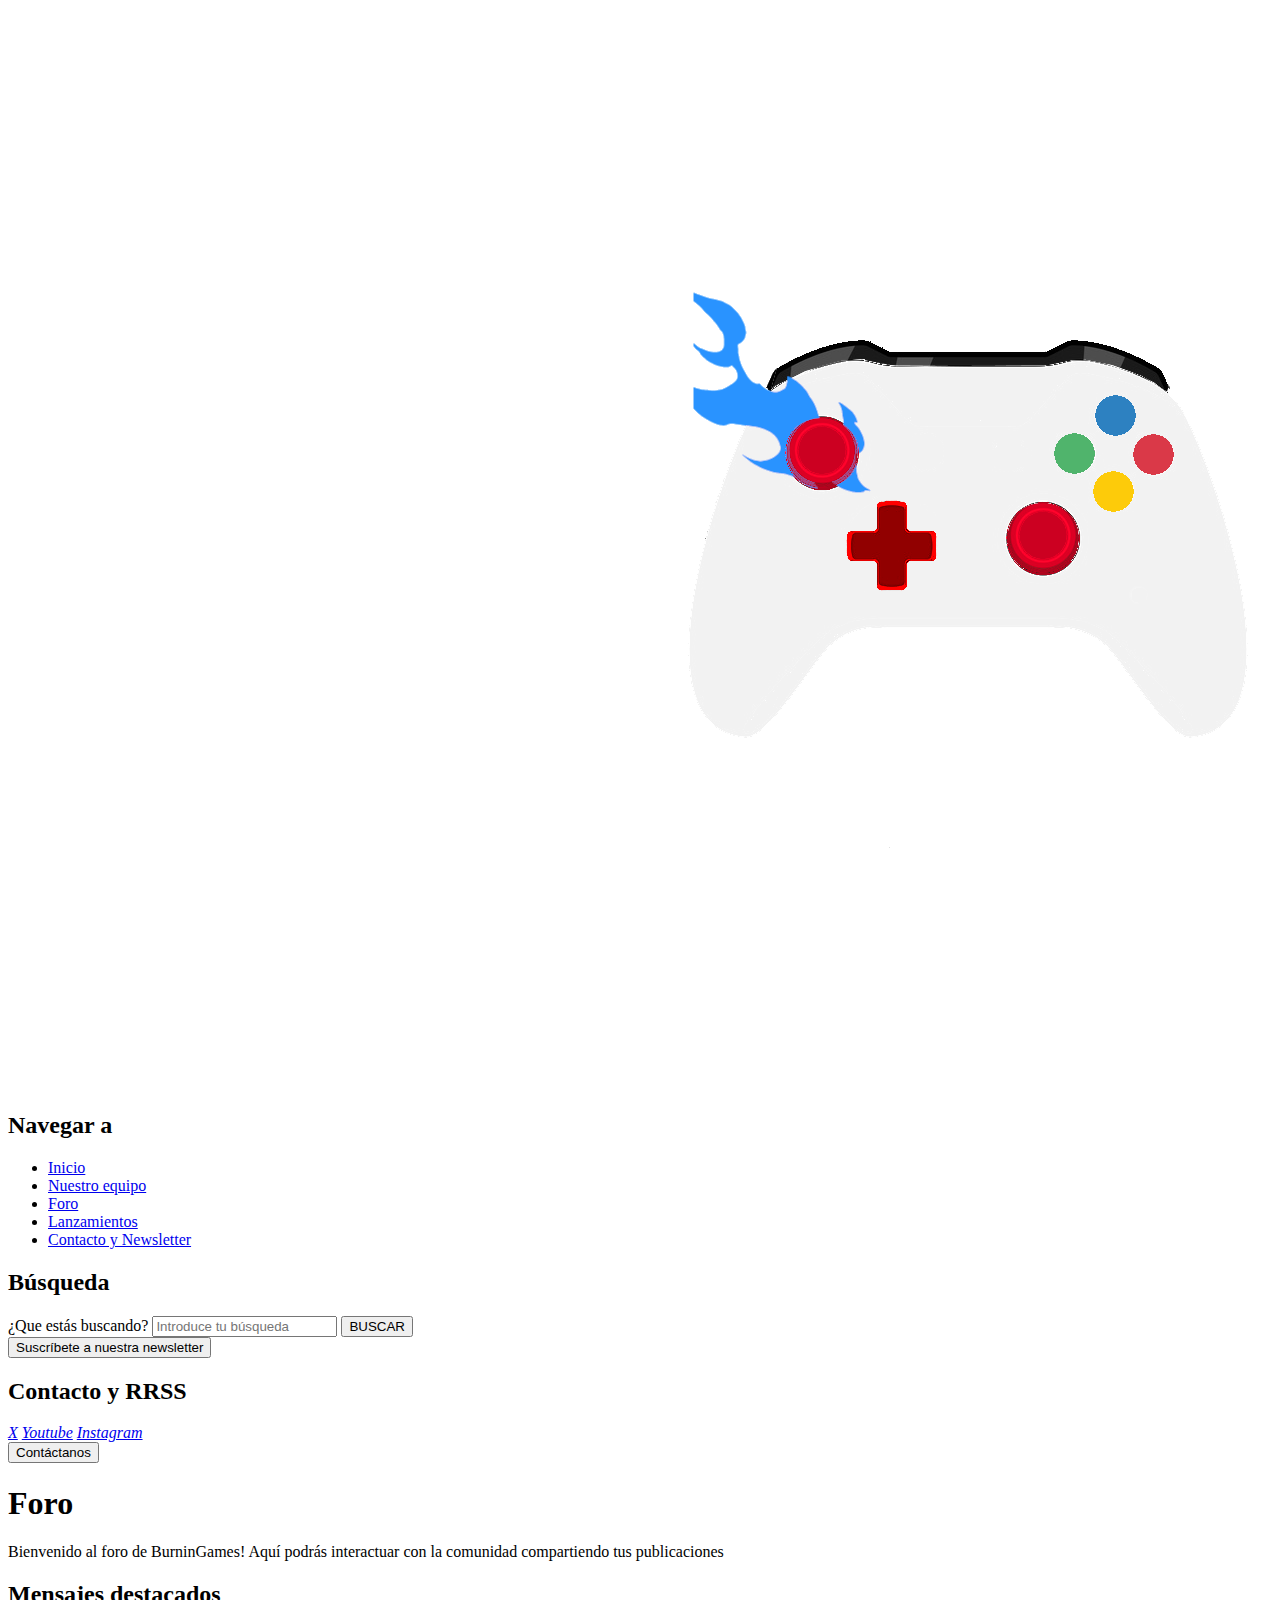
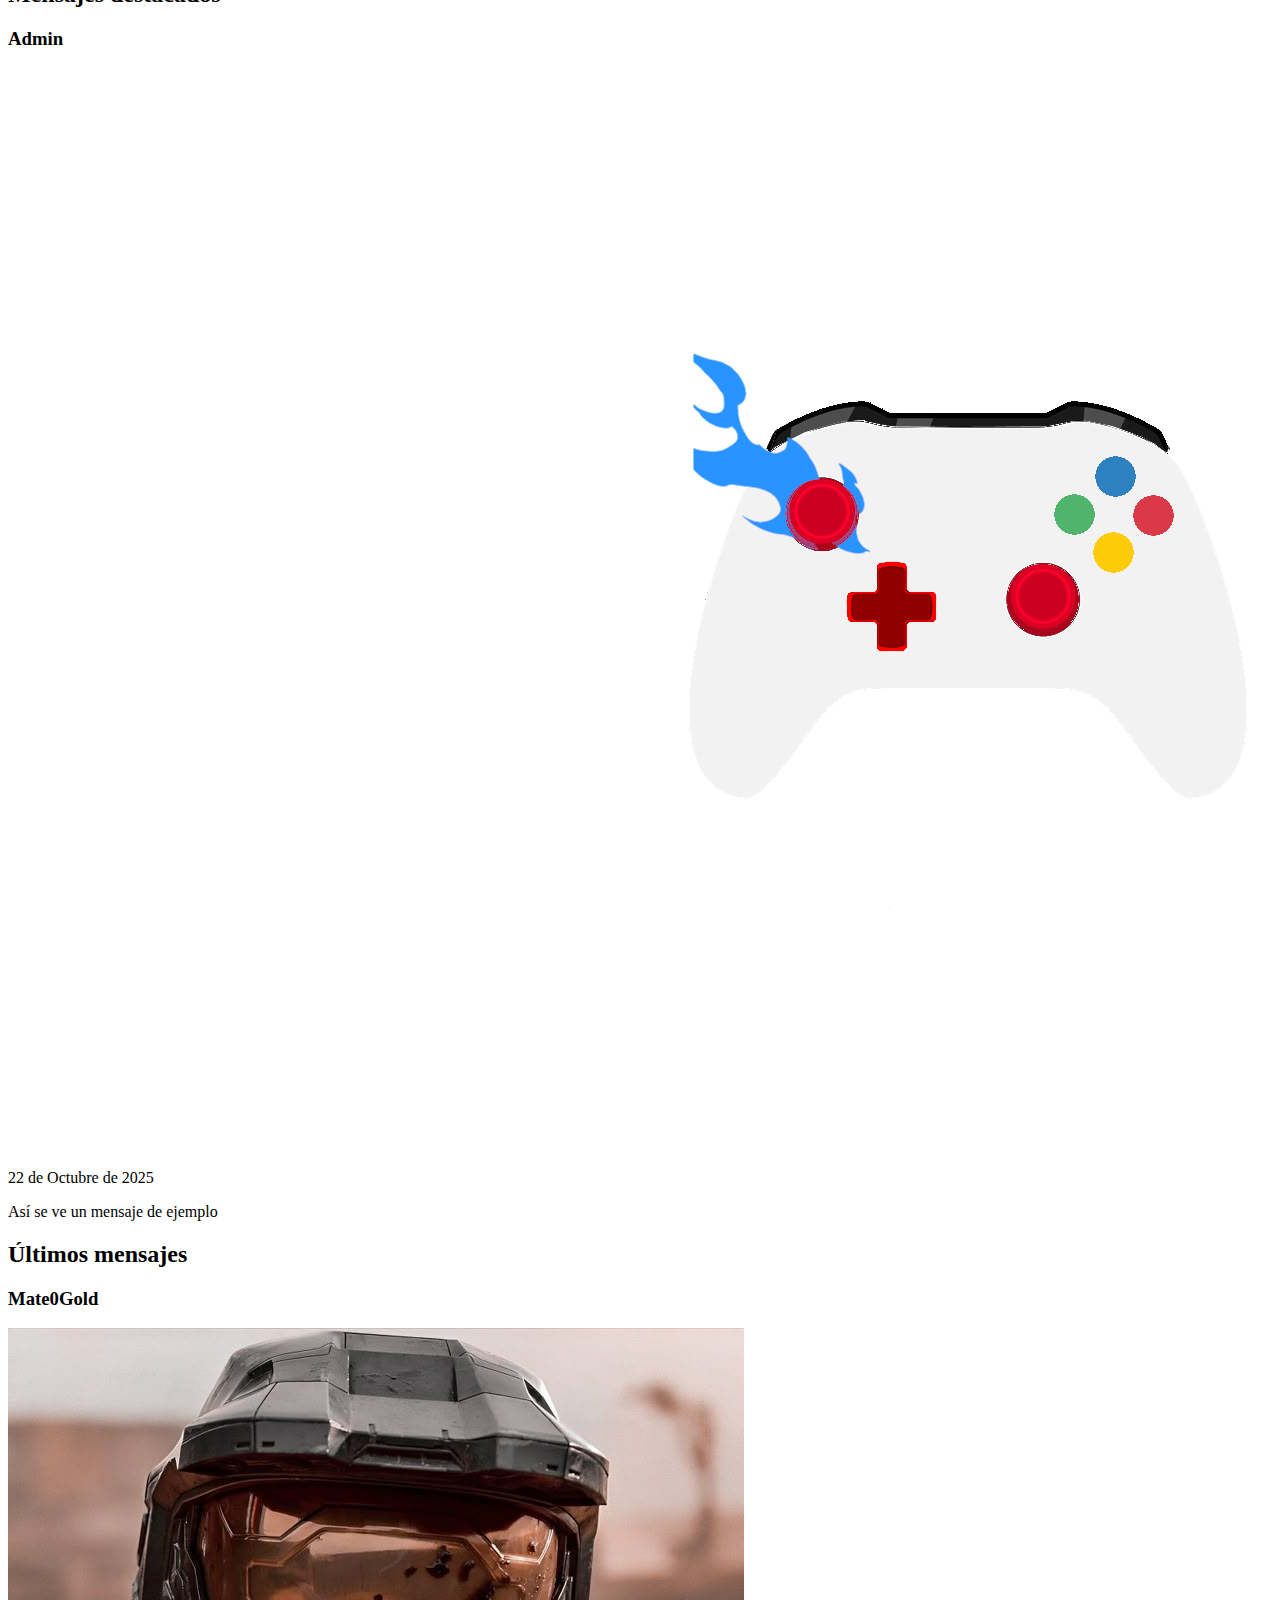
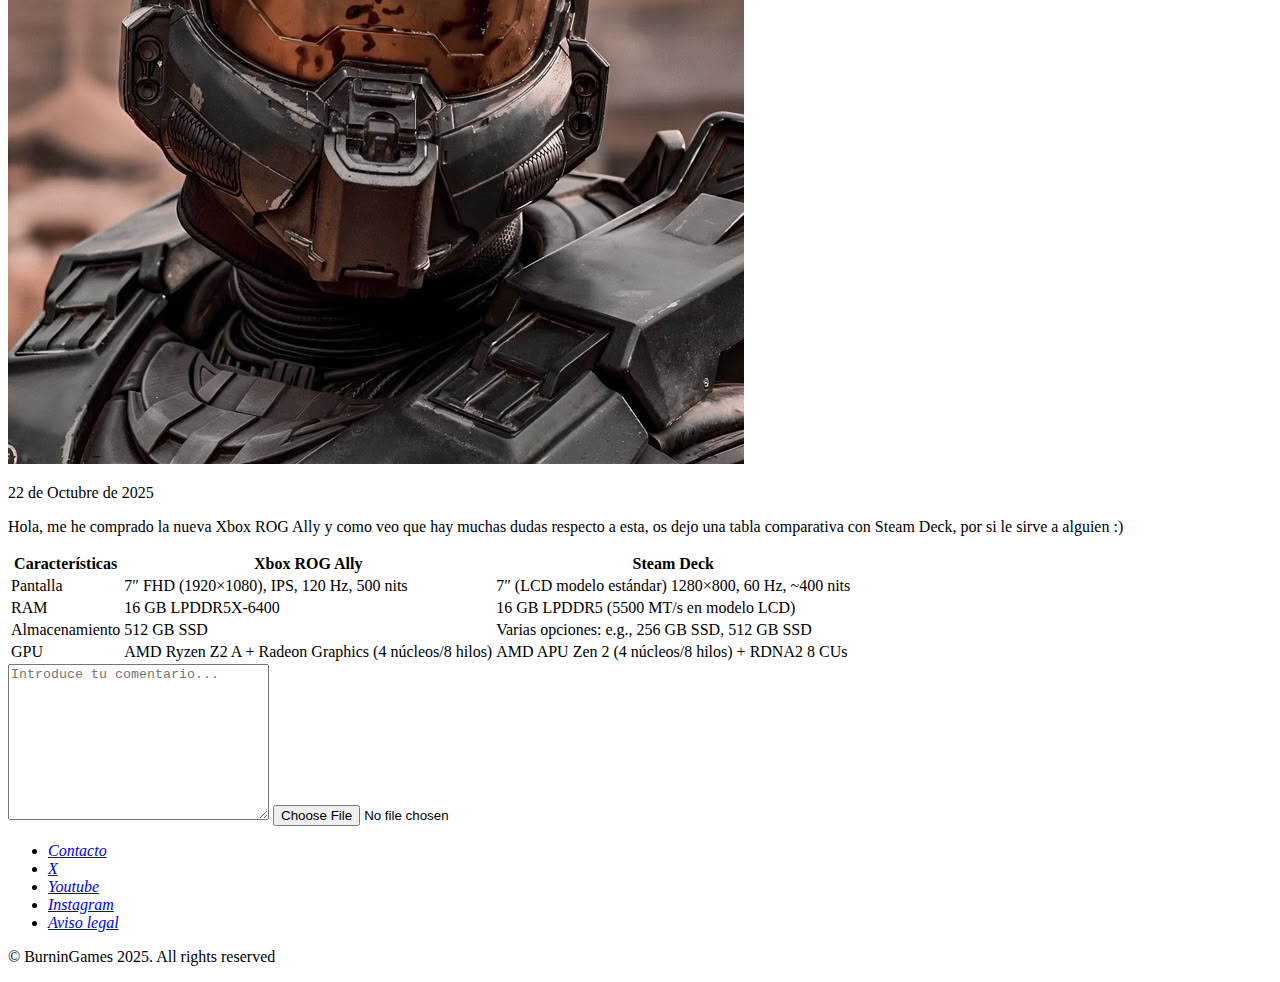
<file: src/foro.html>
<!DOCTYPE html>
<html lang="es">
<head>
    <meta charset="UTF-8">
    <meta name="viewport" content="width=device-width, initial-scale=1.0">
    <title>BurninGames</title>
</head>
<body>
    <header>
        <img src="../assets/images/logo.png" alt="Logo BurninGames">
        <section>
            <h2>Navegar a</h2>
        <nav>
            <ul>
                <li><a href="index.html">Inicio</a></li>
                <li><a href="equipo.html">Nuestro equipo</a></li>
                <li><a href="foro.html">Foro</a></li>
                <li><a href="newsletter.html">Lanzamientos</a></li>
                <li><a href="contacto.html">Contacto y Newsletter</a></li>
            </ul>
        </nav>
        </section>

         <section>
            <h2>Búsqueda</h2>
            <search>
                <label> ¿Que estás buscando?
                    <input type="search" name="Barra_búsqueda" placeholder="Introduce tu búsqueda">
                </label>
                <button>BUSCAR</button>
                </search>
                <button>Suscríbete a nuestra newsletter</button>

        </section>

         <section>
            <h2>Contacto y RRSS</h2>
            <address>

                

                <a href="https://x.com">X</a>
                <a href="https://youtube.com">Youtube</a>
                <a href="https://instagram.com">Instagram</a>
                </address>

                <button>Contáctanos</button>
        </section>

    </header>
    <main>
<h1>Foro</h1>
<p>Bienvenido al foro de BurninGames! Aquí podrás interactuar con la comunidad compartiendo tus publicaciones</p>
<section>
    <h2>Mensajes destacados</h2>
        <article>
            <header>
                <h3>Admin</h3>
                <img src="../assets/images/logo.png" alt="Foto de perfil de Admin" title="Foto de perfil de Admin">
                <p><time datetime="2025-10-22">22 de Octubre de 2025</time></p>
          
            </header>
            <p>Así se ve un mensaje de ejemplo</p>
        </article>
    </section>
<section>
    <h2>Últimos mensajes</h2>
        <article>
            <header>
                <h3>Mate0Gold</h3>
                <img src="../assets/images/masterchief.jpg" alt="Foto de perfil de Mate0Gold" title="Foto de perfil de Mate0Gold">
                <p><time datetime="2025-10-22">22 de Octubre de 2025</time></p>
            </header>
            <p>Hola, me he comprado la nueva Xbox ROG Ally y como veo que hay muchas dudas respecto a esta, os dejo una tabla comparativa con Steam Deck, por si le sirve a alguien :)</p>
        <table>
            <tr>
                <th>Características</th>
                <th>Xbox ROG Ally</th>
                <th>Steam Deck</th>
            </tr>
            <tr>
                <td>Pantalla</td>
                <td>7″ FHD (1920×1080), IPS, 120 Hz, 500 nits</td>
                <td>7″ (LCD modelo estándar) 1280×800, 60 Hz, ~400 nits</td>
            </tr>
            <tr>
                <td>RAM</td>
                <td>16 GB LPDDR5X-6400</td>
                <td>16 GB LPDDR5 (5500 MT/s en modelo LCD)</td>
            </tr>
            <tr>
                <td>Almacenamiento</td>
                <td>512 GB SSD</td>
                <td>Varias opciones: e.g., 256 GB SSD, 512 GB SSD</td>
            </tr>
            <tr>
                <td>GPU</td>
                <td>AMD Ryzen Z2 A + Radeon Graphics (4 núcleos/8 hilos)</td>
                <td>AMD APU Zen 2 (4 núcleos/8 hilos) + RDNA2 8 CUs</td>
            </tr>
        </table>
        </article>
</section>
<form action="/send/" method="post">
<textarea name="comentarios" id="comentarios" cols="30" rows="10" placeholder="Introduce tu comentario..."></textarea>
<input type="file" name="adjuntar" id="adjuntar">
</form>
    </main>
    <footer>
        <address>
        <ul>
           
            <li><a href="contacto.html">Contacto
            </a></li>
            <li><a href="https://x.com">X
            </a></li>
            <li><a href="https://youtube.com">Youtube
            </a></li>
            <li><a href="https://instagram.com">Instagram
            </a></li>
            <li><a href="avisolegal.html">Aviso legal
            </a></li>
        </ul>
        </address>
        <p>© BurninGames 2025. All rights reserved</p>
     </footer>
</body>
</html>
</file>
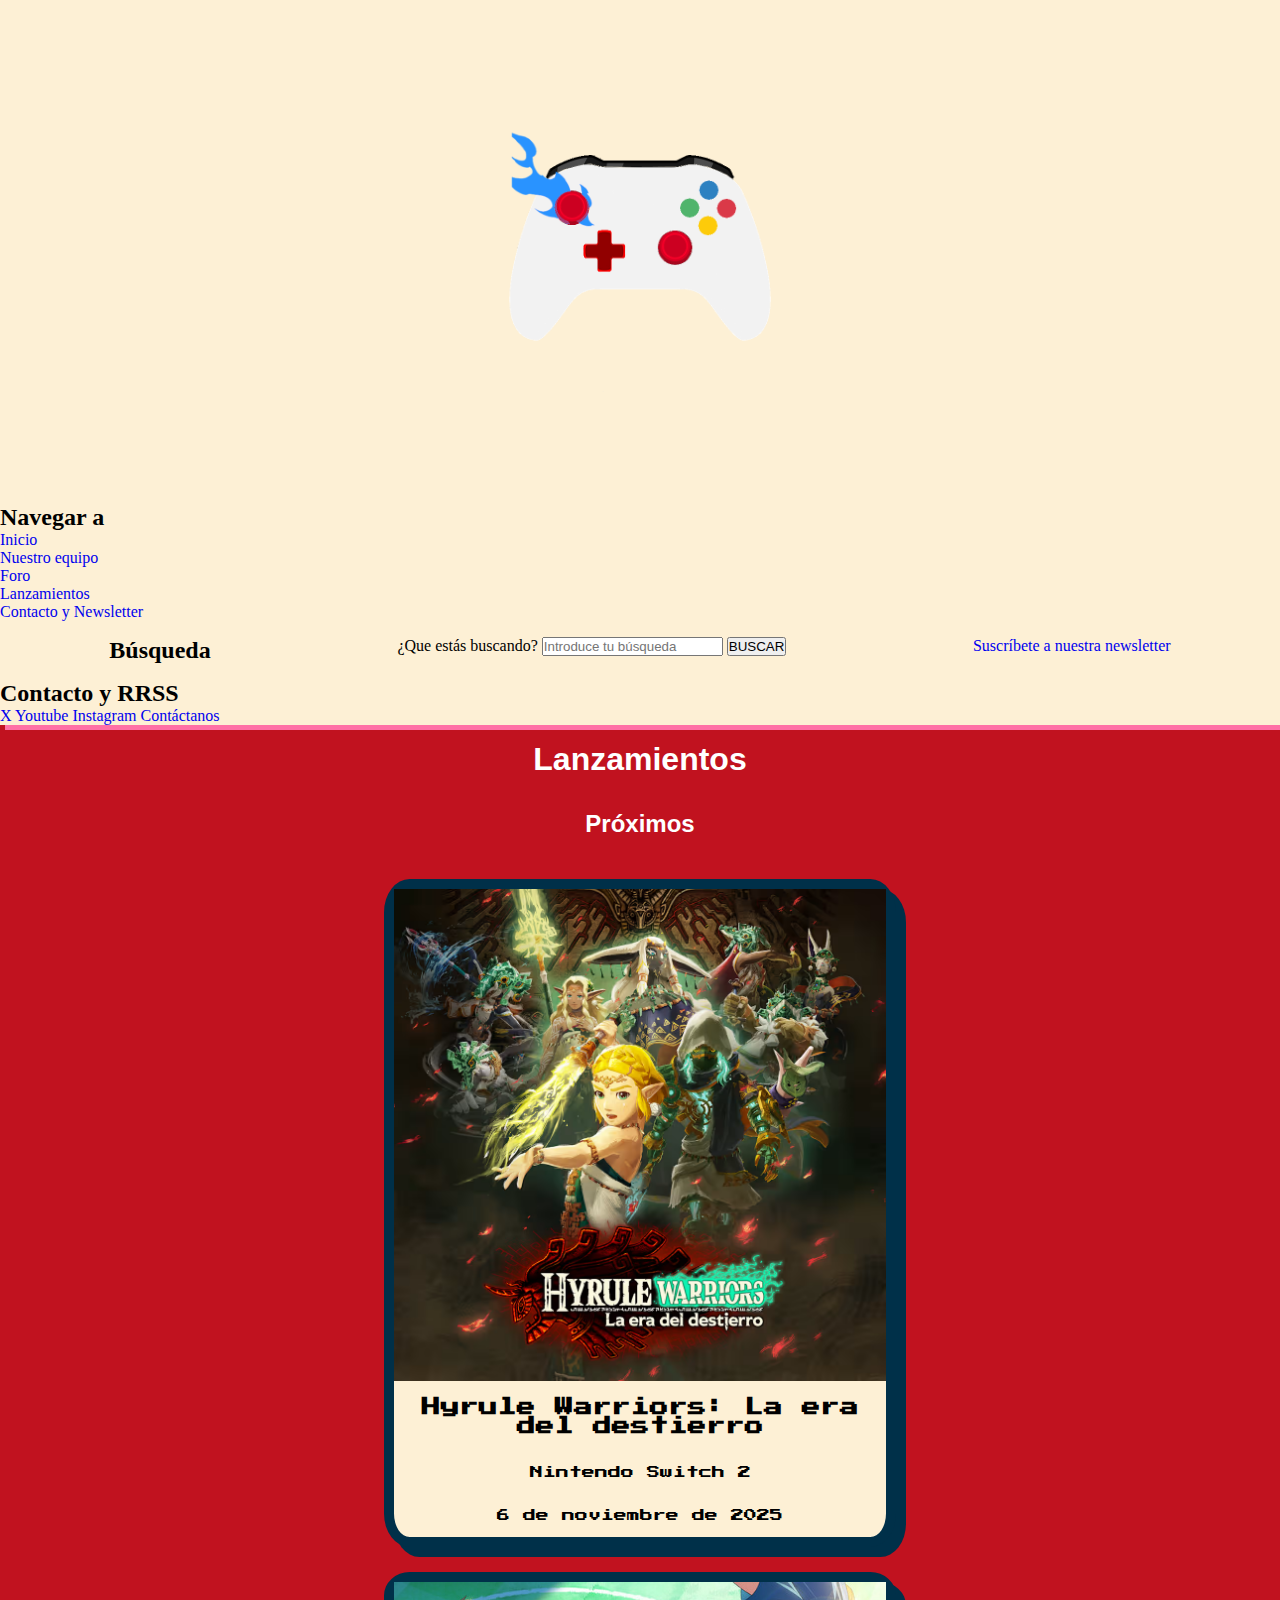
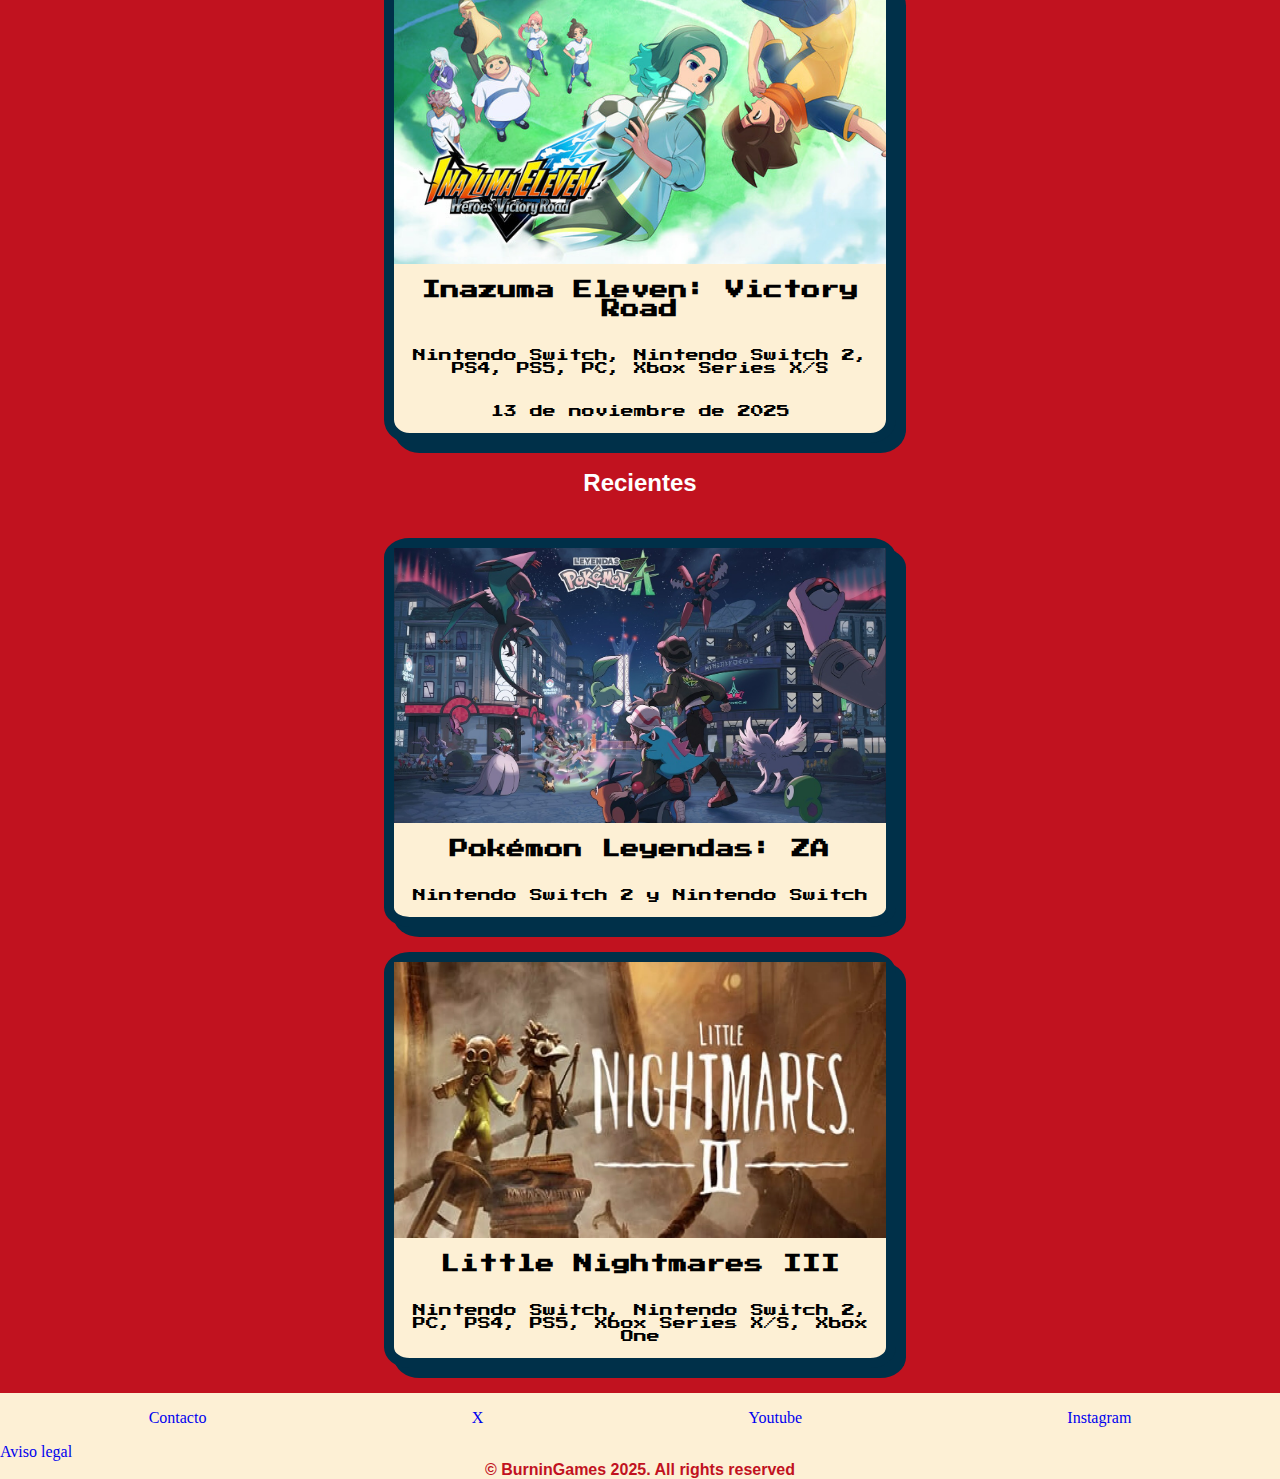
<file: src/lanzamientos.html>
<!DOCTYPE html>
<html lang="es">
<head>
    <meta charset="UTF-8">
    <meta name="viewport" content="width=device-width, initial-scale=1.0">
    <title>BurninGames</title>
    <link rel="stylesheet" href="../assets/css/styles.css">
</head>
<body>
    <header class="cabecera">
        <section class="cabecera__logo">
        <img class="logo" src="../assets/images/logo.png" alt="Logo BurninGames">
        </section>
        <section class="cabecera__navegar">
            <h2 class="cabecera__titulo">Navegar a</h2>
        <nav class="menu">
            <ul class="menu__lista">
                <li><a class="menu__lista--elemento" href="index.html">Inicio</a></li>
                <li><a class="menu__lista--elemento" href="equipo.html">Nuestro equipo</a></li>
                <li><a class="menu__lista--elemento" href="foro.html">Foro</a></li>
                <li><a class="menu__lista--elemento" href="lanzamientos.html">Lanzamientos</a></li>
                <li><a class="menu__lista--elemento" href="contacto.html">Contacto y Newsletter</a></li>
            </ul>
        </nav>
        </section>

         <section class="cabecera__buscar">
            <h2 class="cabecera__titulo">Búsqueda</h2>
            <search>
                <label class="cabecera__buscar--etiqueta"> ¿Que estás buscando?
                    <input class="cabecera__buscar--barra__búsqueda" type="search" name="Barra_búsqueda" placeholder="Introduce tu búsqueda">
                </label>
                <button class="cabecera__buscar--botón__búsqueda">BUSCAR</button>
                </search>
                <a class="cabecera__buscar--enlace__newsletter" href="contacto.html">Suscríbete a nuestra newsletter</a>

        </section>

         <section class="cabecera__contactar">
            <h2 class="cabecera__titulo">Contacto y RRSS</h2>
            <address class="cabecera__contactar--métodos">

                

                <a class="cabecera__contactar--método" href="https://x.com">X</a>
                <a class="cabecera__contactar--método" href="https://youtube.com">Youtube</a>
                <a class="cabecera__contactar--método" href="https://instagram.com">Instagram</a> 
                <a class="cabecera__contactar--método" href="contacto.html">Contáctanos</a>
            </address>
        </section>

    </header>
    <main>
            <h1 class="titulo__página">Lanzamientos</h1>
            <section class="seccion__proximos">
                <h2 class="titulo__subseccion">Próximos</h2>
                <article class="juego">
                <img class="portada__juego1" src="../assets/images/HyruleWarriors.png" alt="Ilustración de Hyrule Warriors" title="Ilustración de Hyrule Warriors">
                <h3 class="titulo__juego">Hyrule Warriors: La era del destierro</h3>
                <p class="plataforma__juego">Nintendo Switch 2</p>
                <time datetime="2025-11-06" class="fecha__juego">6 de noviembre de 2025</time>
                </article>
                <article class="juego">
                <img class="portada__juego2" src="../assets/images/IEVR.jpg" alt="Ilustración de Inazuma Eleven" title="Ilustración de Inazuma Eleven">
                <h3 class="titulo__juego">Inazuma Eleven: Victory Road</h3>
                <p class="plataforma__juego">Nintendo Switch, Nintendo Switch 2, PS4, PS5, PC, Xbox Series X/S</p>
                <time datetime="2025-11-13" class="fecha__juego">13 de noviembre de 2025</time>
                </article>
            </section>
            <section class="seccion__recientes">
                <h2 class="titulo__subseccion">Recientes</h2>
                <article class="juego">
                <img class="portada__juego3" src="../assets/images/LeyendasZA.jpg" alt="Ilustración de Pokemon Leyendas ZA" title="Ilustración de Pokemon Leyendas ZA">
                <h3 class="titulo__juego">Pokémon Leyendas: ZA</h3>
                <p class="plataforma__juego">Nintendo Switch 2 y Nintendo Switch</p>
                </article>
                <article class="juego">
                <img class="portada__juego4" src="../assets/images/LittleNightmaresIII.webp" alt="Ilustración de Little Nightmares III" title="Ilustración de Little Nightmares III">
                <h3 class="titulo__juego">Little Nightmares III</h3>
                <p class="plataforma__juego">Nintendo Switch, Nintendo Switch 2, PC, PS4, PS5, Xbox Series X/S, Xbox One</p>
                </article>
            </section>
    </main>
    <footer class="pie__de__página">
            <address>
                <ul class="pie__métodos__contacto">
                    <li><a href="contacto.html" class="métodos__contacto--método">Contacto</a></li>
                    <li><a href="https://x.com" class="métodos__contacto--método">X</a></li>
                    <li><a href="https://youtube.com" class="métodos__contacto--método">Youtube</a></li>
                    <li><a href="https://instagram.com" class="métodos__contacto--método">Instagram</a></li>
                </ul>
            </address>
        
            <ul>
                <li class="métodos__contacto--método"><a href="avisolegal.html">Aviso legal</a></li>
            </ul>
        
            <p class="copyright">© BurninGames 2025. All rights reserved</p>
        </footer>        
</body>
</html>
</file>
<file: assets/css/styles.css>
/* Reseteo variables e imports*/
@import url('https://fonts.googleapis.com/css2?family=Press+Start+2P&display=swap');

* {
    padding: 0;
    margin: 0;
    box-sizing: border-box;
    text-decoration: none;
    font-style: normal;
}

/* Variables e importaciones */
:root {
    --color-primario: #fdf0d5;
    --color-secundario: #c1121f;
    --color-terciario: #003049;
    --color-clickable: #FF70A6;
    --color-blanco: #ffffff;
    --color-letras: #000;
    --color-tabla: #2a4d14;
    --color-tabla-claro: #56E39F;
    --color-clickable__articulo: #e0e0e0;
}


body {
    background-color: var(--color-secundario);
}
.cabecera {
    background: var(--color-primario);
    box-shadow: 5px 5px var(--color-clickable);
}


.logo {
    width: 70%;

}
.cabecera__otros__elementos {
    display: flex;
    justify-content: baseline;
    max-height: 30px;
}
.luna {
    color: var(--color-letras);
    display: none;
    width: 5%;
    cursor: pointer;
    max-width: 30px;
    max-height: 30px;


}
.sol {
    color: var(--color-secundario);
    cursor: pointer;
    width: 50%;
    max-width: 30px;
    max-height: 30px;

}
.boton__menú__hamburguesa {
 height: fit-content;
 display: none;
 background: transparent;
 color: var(--color-letras);
 cursor: pointer;
}
.cabecera__logo {
    display: flex;
    justify-content: center;
    align-content: center;
}

.cabecera__menu__lista {
    list-style-type: none;
    justify-content: space-around;
    display: flex;
    padding: 1.25rem;
}

.cabecera__menu__lista--elemento {
    color: var(--color-secundario);
    font-family: system-ui, -apple-system, BlinkMacSystemFont, 'Segoe UI', Roboto, Oxygen, Ubuntu, Cantarell, 'Open Sans', 'Helvetica Neue', sans-serif;
    font-weight: bold;
}

.cabecera__menu__lista--elemento:hover {
    color: var(--color-clickable);
}

.cabecera__buscar {
    display: flex;
    flex-wrap: wrap; 
    justify-content: space-around; 
    align-content: center;
    padding: 1rem;  
}
.cabecera__barra__búsqueda {
    background: var(--color-primario);
    border: solid 1px var(--color-terciario);
    box-shadow: 1px 1px var(--color-terciario);
    color: var(--color-secundario);
    border-radius: 2rem;
    padding: 0.5rem;
    
    
}
.cabecera__barra__búsqueda::placeholder {
    color: var(--color-secundario);
    font-family: system-ui, -apple-system, BlinkMacSystemFont, 'Segoe UI', Roboto, Oxygen, Ubuntu, Cantarell, 'Open Sans', 'Helvetica Neue', sans-serif;
    font-weight: bolder;
    text-align: center;
}

.cabecera__enlace__newsletter:hover {
    color: var(--color-clickable)
}

.cabecera__etiqueta {
    color: var(--color-secundario);
    text-align: center;
    font-weight: bold;
    font-family: system-ui, -apple-system, BlinkMacSystemFont, 'Segoe UI', Roboto, Oxygen, Ubuntu, Cantarell, 'Open Sans', 'Helvetica Neue', sans-serif;
    width: 100%;
    padding: 1rem;
}

.cabecera__botón__búsqueda {
    border: solid 1px var(--color-terciario);
    background: var(--color-primario);
    box-shadow: 1px 1px var(--color-terciario);
    font-family: system-ui, -apple-system, BlinkMacSystemFont, 'Segoe UI', Roboto, Oxygen, Ubuntu, Cantarell, 'Open Sans', 'Helvetica Neue', sans-serif;
    font-weight: bold;
    color: var(--color-secundario);
    height: 33%;
    width: 100%;
    
}

.cabecera__botón__búsqueda:hover {
    color: var(--color-clickable);
    box-shadow: none;
}

.titulo__página {
    font-family: RMPro, -apple-system, BlinkMacSystemFont, Segoe UI, Roboto, Helvetica Neue, Arial, Noto Sans, sans-serif, Apple Color Emoji, Segoe UI Emoji, Segoe UI Symbol, Noto Color Emoji;
    color: var(--color-blanco);
    text-align: center;
    grid-column: -1/1;
    padding: 1rem;
}
.titulo__subseccion {
    font-family: RMPro, -apple-system, BlinkMacSystemFont, Segoe UI, Roboto, Helvetica Neue, Arial, Noto Sans, sans-serif, Apple Color Emoji, Segoe UI Emoji, Segoe UI Symbol, Noto Color Emoji;
    color: var(--color-blanco);
    text-align: center;
    padding: 1rem;
}



.titulo__juego {
    text-align: center;
    font-family: "Press Start 2P", system-ui;
    padding: 1rem;
    font-weight: bold;
}

.juego {
    background-color: var(--color-primario);
    width: 40%;
    border: solid 10px var(--color-terciario);
    border-radius: 5%;
    box-shadow: 10px 10px var(--color-terciario);
    display: flex;
    flex-direction: column;
    cursor: pointer;
    perspective: 500px;
    transition: transform .3s ease .2s
    
}

.juego:hover {
    box-shadow: none;
    transform: scale3d(1.05,1,1);
}

.portada__juego {
    width: 100%;
    height: auto;
    object-fit: cover;
}

.fecha__juego {
    display: block;
    text-align: center;
    font-family: "Press Start 2P", system-ui;
    font-size: small;
    padding: 15px;
}

.plataforma__juego {
    text-align: center;
    font-family: "Press Start 2P", sans-serif;
    font-size: small;
    padding: 15px;
    
    
}

.seccion__recientes {
    display: flex;
    flex-direction: column;
    align-items: center;
    align-content: space-between;
    gap: 25px;
}

.seccion__recientes:last-child {
    padding-bottom: 25px;
}

.seccion__proximos {
    display: flex;
    flex-direction: column;
    align-content: space-between;
    align-items: center;
    gap: 25px;
    padding-bottom: 10px;
}

.pie__de__página {
    background-color: var(--color-primario);
    box-shadow: 5px 5px var(--color-clickable);
}
.pie__métodos__contacto {
    display: flex;
    justify-content: space-around;
    list-style-type: none;
    padding: 1rem;
}

.pie__métodos__contacto--método {
    color: var(--color-secundario);
    font-family: RMPro, -apple-system, BlinkMacSystemFont, Segoe UI, Roboto, Helvetica Neue, Arial, Noto Sans, sans-serif, Apple Color Emoji, Segoe UI Emoji, Segoe UI Symbol, Noto Color Emoji;
    font-weight: bold;
    
    
}

.pie__métodos__contacto--método:hover {
    color: var(--color-clickable);
}

.titular__noticia {
    font-family: RMPro, -apple-system, BlinkMacSystemFont, Segoe UI, Roboto, Helvetica Neue, Arial, Noto Sans, sans-serif, Apple Color Emoji, Segoe UI Emoji, Segoe UI Symbol, Noto Color Emoji;
    color: var(--color-letras);
    padding: 15px;
    text-align: center;
}

.lead__noticia {
    color: var(--color-secundario);
    font-weight: bold;
    font-family: RMPro, -apple-system, BlinkMacSystemFont, Segoe UI, Roboto, Helvetica Neue, Arial, Noto Sans, sans-serif, Apple Color Emoji, Segoe UI Emoji, Segoe UI Symbol, Noto Color Emoji;
    padding: 1.3rem;
}


.seccion__ultimasnoticias .lead__noticia:hover {
    color: var(--color-clickable);
}

.noticia {
    width: 50%;
    background-color: var(--color-primario);
    display: flex;
    flex-direction: column;
    border: solid 10px var(--color-terciario);
    border-radius: 5%;
    box-shadow: 10px 10px var(--color-terciario);
    transition: transform .3s ease .2s
}

.noticia:hover {
        transform: scale3d(1.05,1,1);
        box-shadow: none;
    }
    
    .imagen__noticia {
        width: 100%;
        display: block;
        
    }
    
    .link__noticia {
        text-decoration: none;
        color: inherit;
    }
    
    .link__noticia:hover {
        color: var(--color-clickable);
    }
    .copyright {
        font-weight: bold;
    color: var(--color-secundario);
    font-family: RMPro, -apple-system, BlinkMacSystemFont, Segoe UI, Roboto, Helvetica Neue, Arial, Noto Sans, sans-serif, Apple Color Emoji, Segoe UI Emoji, Segoe UI Symbol, Noto Color Emoji;
    text-align: center;
}

.seccion__masrelevantes {
    gap: 1.3rem;
    display: flex;
    flex-direction: column;
    align-items: center;
    padding: 1.3rem;
}

.seccion__ultimasnoticias {
    gap: 1.3rem;
    display: flex;
    flex-direction: column;
    align-items: center;
    padding: 1.3rem;
}

.introduccion__página {
    color: var(--color-blanco);
    font-family: RMPro, -apple-system, BlinkMacSystemFont, Segoe UI, Roboto, Helvetica Neue, Arial, Noto Sans, sans-serif, Apple Color Emoji, Segoe UI Emoji, Segoe UI Symbol, Noto Color Emoji;
    text-align: center;
    font-weight: bold;
    padding: 15px;
}



.post__foro {
    border: var(--color-terciario) solid 7px;
    
    
}

.seccion__ultimosmensajes {    
    padding: 1.3rem;
}
.seccion__destacados {
    padding: 1.3rem;
}


.nombre__usuario {
    
    color: var(--color-blanco);
    font-family: RMPro, -apple-system, BlinkMacSystemFont, Segoe UI, Roboto, Helvetica Neue, Arial, Noto Sans, sans-serif, Apple Color Emoji, Segoe UI Emoji, Segoe UI Symbol, Noto Color Emoji;
    font-weight: bold;
}

.perfil__usuario:first-of-type {
    background-color: var(--color-letras);
    width: 10%;
    border: var(--color-terciario) solid 4px;
}

.cabecera__post {
    background-color: var(--color-tabla);
    
}

.fecha__publicacion {
    font-family: RMPro, -apple-system, BlinkMacSystemFont, Segoe UI, Roboto, Helvetica Neue, Arial, Noto Sans, sans-serif, Apple Color Emoji, Segoe UI Emoji, Segoe UI Symbol, Noto Color Emoji;
    font-weight: bold;
    font-size: 0.8rem;
    color: var(--color-blanco);
}

.mensaje__foro {
    font-family: RMPro, -apple-system, BlinkMacSystemFont, Segoe UI, Roboto, Helvetica Neue, Arial, Noto Sans, sans-serif, Apple Color Emoji, Segoe UI Emoji, Segoe UI Symbol, Noto Color Emoji;
    font-weight: bold;
    padding: 1rem;
    background-color: var(--color-tabla-claro);
    grid-column: 1 / -1;
}

.titulo__tabla {
    background-color: var(--color-letras);
    color: var(--color-blanco);
    font-family: RMPro, -apple-system, BlinkMacSystemFont, Segoe UI, Roboto, Helvetica Neue, Arial, Noto Sans, sans-serif, Apple Color Emoji, Segoe UI Emoji, Segoe UI Symbol, Noto Color Emoji;
    font-weight: bold;
    width: 100%;
    
}

.encabezado__tabla {
    background-color: var(--color-terciario);
    color: var(--color-blanco);
    font-family: RMPro, -apple-system, BlinkMacSystemFont, Segoe UI, Roboto, Helvetica Neue, Arial, Noto Sans, sans-serif, Apple Color Emoji, Segoe UI Emoji, Segoe UI Symbol, Noto Color Emoji;
    font-weight: bold;
}

.contenedor__tabla {
    padding: 8px;
    grid-area: adjunto;
    background-color: var(--color-tabla-claro);
    grid-column: 1 / -1;
}

.tabla {
    background-color: var(--color-terciario);
    width: 100%;
}

.celda__tabla {
    background-color: var(--color-primario);
    color: var(--color-secundario);
    font-family: RMPro, -apple-system, BlinkMacSystemFont, Segoe UI, Roboto, Helvetica Neue, Arial, Noto Sans, sans-serif, Apple Color Emoji, Segoe UI Emoji, Segoe UI Symbol, Noto Color Emoji;
    font-weight: bold;
    border: var(--color-terciario) solid 1px;
}

.barra__comentarios {
    height: 25px;
    display: inline;
    width: 100%;
    padding-top: 4px;
    background: var(--color-primario);
    border-radius: 2rem;


}
.barra__comentarios::placeholder {
    color: var(--color-secundario);
    font-family: system-ui, -apple-system, BlinkMacSystemFont, 'Segoe UI', Roboto, Oxygen, Ubuntu, Cantarell, 'Open Sans', 'Helvetica Neue', sans-serif;
    font-weight: bold;
    padding-left: 1rem;
}



.integrante {
    border: solid 10px var(--color-terciario);
    width: 50%;
    border-radius: 5%;
    display: flex;
    box-shadow: 10px 10px var(--color-terciario);
    flex-direction: column;
    position: relative;
}

.tarjeta_integrante {
    height: 100%;
    width: 100%;
}

.nombre__integrante {
    text-align: center;
    font-family: "Press Start 2P", system-ui;
    padding: 1rem;
    position: absolute;
    bottom: 1.5rem;
    font-size: 0.8rem;
    background-color: var(--color-primario);
    width: 100%;
    z-index: 2;
}

.seccion__nuestroequipo {
    gap: 1.3rem;
    display: grid;
    grid-template-columns: repeat(2, 1fr);
    justify-items: center;
    padding: 1.3rem;
}

.cargo__integrante {
    text-align: center;
    font-family: "Press Start 2P", system-ui;
    padding: 1.3rem;
    position: absolute;
    bottom: 0rem;
    font-size: 0.6rem;
    background-color: var(--color-primario);
    height: 3%;
    width: 100%;
    z-index: 2;
}

.foto__integrante {
    overflow: hidden;
    height: 100%;
    width: 100%;
    object-fit: cover;
}
.integrante:hover {
    animation: dar-salto 1.5s ;
}
@keyframes dar-salto {
    0% {transform: translateY(0px);}
    25% {transform: translateY(-20px);}
    50% {transform: translateY(-10px);}
    75% {transform: translateY(-20px);}
    100% {transform: translateY(0px);}
};
    
.seccion__contacto, .seccion__newsletter {
    padding: 1.3rem;
    gap: 1.3rem;
}

.formulario__campos {
    width: 50%;
    background: var(--color-primario);
    border: solid 10px var(--color-terciario);
    box-shadow: 10px 10px var(--color-terciario);
    padding: 1.3rem;
    display: grid;
    margin: 0 auto;
    border-radius: 5%;
    grid-template-columns: repeat(2, 1fr);
    grid-template-rows: repeat(4, 2fr);
    position: relative;
    gap: 1.3rem;
}

.formulario__leyenda {
    font-family: RMPro, -apple-sysem, BlinkMacSystemFont, Segoe UI, Roboto, Helvetica Neue, Arial, Noto Sans, sans-serif, Apple Color Emoji, Segoe UI Emoji, Segoe UI Symbol, Noto Color Emoji;
    font-weight: bold;
    color: var(--color-secundario);
    position: absolute;
    top: 0;
    left: 50%;
    transform: translateX(-50%);
    font-size: 1.3rem;
    
    
}

.formulario__campo {
    background-color: var(--color-primario);
    border: solid 5px var(--color-terciario);
    font-family: RMPro, -apple-system, BlinkMacSystemFont, Segoe UI, Roboto, Helvetica Neue, Arial, Noto Sans, sans-serif, Apple Color Emoji, Segoe UI Emoji, Segoe UI Symbol, Noto Color Emoji;
    box-shadow: 5px 5px var(--color-terciario);
    border-radius: 2rem;
    height: 100%;
    display: block;
}

.formulario__boton--grande {
    border-radius: 10px;
    background: var(--color-primario);
    box-shadow: 10px 10px var(--color-letras);
    font-family: system-ui, -apple-system, BlinkMacSystemFont, 'Segoe UI', Roboto, Oxygen, Ubuntu, Cantarell, 'Open Sans', 'Helvetica Neue', sans-serif;
    font-weight: bold;
    color: var(--color-secundario);
    grid-column: span 2;
    font-size: 1.5rem;
    border-radius: 2rem;
    transition: all .3s ease .2s ;
}

.formulario__campo--mensaje {
    background-color: var(--color-primario);
    border: solid 10px var(--color-terciario);
    width: 100%;
    box-shadow: 10px 10px var(--color-terciario);
    border-radius: 1rem;
    
    
}

.formulario__etiqueta--mensaje {
    width: 100%;
    grid-column: span 2;
    padding-bottom: 1.3rem;
    font-family: system-ui, -apple-system, BlinkMacSystemFont, 'Segoe UI', Roboto, Oxygen, Ubuntu, Cantarell, 'Open Sans', 'Helvetica Neue', sans-serif;
    font-weight: bold;
    color: var(--color-secundario);
    
}
.formulario__boton {
    border: solid 1px var(--color-letras);
    background: var(--color-primario);
    box-shadow: 10px 10px var(--color-letras);
    font-family: system-ui, -apple-system, BlinkMacSystemFont, 'Segoe UI', Roboto, Oxygen, Ubuntu, Cantarell, 'Open Sans', 'Helvetica Neue', sans-serif;
    font-weight: bold;
    color: var(--color-secundario);
    padding-left: 5px;
    padding-right: 5px;
    grid-row-start: 3;
    grid-row-end: 5;
    grid-column: 1/-1;
    font-size: 1.3rem;
    border-radius: 2rem;
    transition: all .3s ease .2s ;
}
.formulario__boton:hover, .formulario__boton--grande:hover {
    box-shadow: none;
    color: var(--color-blanco);
    background-color: var(--color-clickable);
    border: var(--color-clickable);
    transform: scale3d(1.05,1,1);
}
.formulario__etiqueta {
    height: 50%;
    font-family: system-ui, -apple-system, BlinkMacSystemFont, 'Segoe UI', Roboto, Oxygen, Ubuntu, Cantarell, 'Open Sans', 'Helvetica Neue', sans-serif;
    font-weight: bold;
    color: var(--color-secundario);
    display: block;
    
    
}
.formulario__motivo {
    background: var(--color-primario);
    color: var(--color-secundario);
    box-shadow: 10px 10px var(--color-terciario);
    border: solid 10px var(--color-terciario);
    height: 100%;
    border-radius: 2rem;
    
}
.formulario__motivo--opcion:hover {
    background-color: var(--color-clickable);
    color: var(--color-blanco);
}
.formulario__campo::placeholder,
.formulario__campo--mensaje::placeholder,
.formulario__motivo::placeholder {
    color: var(--color-secundario);
    opacity: 50%;
    font-family: system-ui, -apple-system, BlinkMacSystemFont, 'Segoe UI', Roboto, Oxygen, Ubuntu, Cantarell, 'Open Sans', 'Helvetica Neue', sans-serif;;
}

.formulario__campo:focus,
.formulario__campo--mensaje:focus,
.formulario__motivo:focus {
    box-shadow: none;
    outline: var(--color-secundario);
}

.formulario__etiqueta--newsletter {
    font-family: system-ui, -apple-system, BlinkMacSystemFont, 'Segoe UI', Roboto, Oxygen, Ubuntu, Cantarell, 'Open Sans', 'Helvetica Neue', sans-serif;
    font-weight: bold;
    color: var(--color-secundario);
    width: 100%;
    height: 100%;
    grid-column: 1 / -1;
}

.formulario__campo--newsletter {
    background-color: var(--color-primario);
    border: solid 5px var(--color-terciario);
    font-family: RMPro, -apple-system, BlinkMacSystemFont, Segoe UI, Roboto, Helvetica Neue, Arial, Noto Sans, sans-serif, Apple Color Emoji, Segoe UI Emoji, Segoe UI Symbol, Noto Color Emoji;
    box-shadow: 5px 5px var(--color-terciario);
    border-radius: 2rem;
    height: 100%;
    width: 100%;
    
}

.formulario__campo--newsletter::placeholder {
    color: var(--color-secundario);
    opacity: 50%;
    font-family: system-ui, -apple-system, BlinkMacSystemFont, 'Segoe UI', Roboto, Oxygen, Ubuntu, Cantarell, 'Open Sans', 'Helvetica Neue', sans-serif;
}

.formulario__campo--newsletter:focus {
    box-shadow: none;
    outline: var(--color-secundario);
}

.menu__lista__articulo--elemento:hover {
    color: var(--color-clickable__articulo);
}

.cabecera__articulo__etiqueta {
    color: var(--color-blanco);
    text-align: center;
    font-weight: bold;
    font-family: system-ui, -apple-system, BlinkMacSystemFont, 'Segoe UI', Roboto, Oxygen, Ubuntu, Cantarel
}


.articulo {
    border-width: 10px 10px 0px 10px;
    border-style: solid;
    border-color: var(--color-terciario);
    background-color: var(--color-primario);
    min-width: 425px;
    
    
}


.titulo__articulo {
    font-family: RMPro, -apple-system, BlinkMacSystemFont, Segoe UI, Roboto, Helvetica Neue, Arial, Noto Sans, sans-serif, Apple Color Emoji, Segoe UI Emoji, Segoe UI Symbol, Noto Color Emoji;
    color: var(--color-secundario);
    text-align: center;
    font-weight: bold;
    font-size: 2rem;
    padding: 1.3rem;
    grid-column: 1 / -1;
}

.subtitulo__articulo {
    font-family: RMPro, -apple-system, BlinkMacSystemFont, Segoe UI, Roboto, Helvetica Neue, Arial, Noto Sans, sans-serif, Apple Color Emoji, Segoe UI Emoji, Segoe UI Symbol, Noto Color Emoji;
    color: var(--color-secundario);
    text-align: center;
    font-size: 1.25rem;
    padding: 1.3rem;
    grid-column: 1 / -1;
}
.imagen__articulo {
    width: 100%;
    object-fit: cover;
    grid-column: 1 / -1;
}

.imagen__articulo--autor {
    width: 100%;
}
.cuerpo__articulo {
    padding: 1.3rem;
    font-size: 1.3rem;
    font-family: RMPro, -apple-system, BlinkMacSystemFont, Segoe UI, Roboto, Helvetica Neue, Arial, Noto Sans, sans-serif, Apple Color Emoji, Segoe UI Emoji, Segoe UI Symbol, Noto Color Emoji;
    
}
.info__articulo {
    border-right: solid 10px var(--color-terciario);
}
.autor__articulo {
    font-family: "Press Start 2P", system-ui;
    padding: 1.3rem;
    text-align: center;
}

.descripcion__autor {
    font-family: "Press Start 2P", system-ui;
    padding: 1.3rem;
    text-align: center;
}
.fecha__articulo {
    font-family: "Press Start 2P", system-ui;
    padding: 2rem;
    font-size: 0.8rem;
}

.encabezado__articulo {
    border: solid 13px var(--color-terciario);
    display: grid;
    grid-template-columns: 1fr 3fr;
    grid-template-rows: repeat(2,1fr) 

}

.pie__articulo {
    box-shadow: 10px 10px var(--color-clickable);
    min-width: 425px;
}



.pie__articulo__métodos__contacto-método {
    color: var(--color-blanco);
    font-family: RMPro, -apple-system, BlinkMacSystemFont, Segoe UI, Roboto, Helvetica Neue, Arial, Noto Sans, sans-serif, Apple Color Emoji, Segoe UI Emoji, Segoe UI Symbol, Noto Color Emoji;
    font-weight: bold;
}

.pie__articulo__métodos__contacto-método:hover {
    color: var(--color-clickable__articulo);
}

.copyright__articulo {
    color: var(--color-blanco);
    text-align: center;
    font-family: system-ui, -apple-system, BlinkMacSystemFont, 'Segoe UI', Roboto, Helvetica, Arial, sans-serif;
    font-weight: bold;
}
@media screen and (max-width: 820px) {
    .noticia {
        width: 100%;   
    }
    .lead__noticia {
        font-size: 1.2rem;
    }   
}
@media screen and (max-width:800px) {
    .integrante {
        width: 100%
        
    }
    .nombre__integrante {
        height: 25%;
        padding: 1rem;
    }
    .cargo__integrante {
        padding: 1rem;
        height: 12.5%;
    }
    
    
    .perfil__usuario:first-of-type {
        width: 100%;
        border: none;
    }
    .nombre__usuario {
        text-align: center;
    }
    .fecha__publicacion {
        text-align: center;
    }
    .formulario__campos {
        width: 100%;
    }
    
}
@media screen and (max-width:380px) {
    .post__foro {
        font-size: 1rem;
    }
    .celda__tabla {
        font-size: 0.8rem;
    }
    .tabla {
        transform: translateX(-2.5%);
    }
}
@media screen and (max-width:426px) {
    .integrante {
        width: 100%;
    }
    .nombre__integrante, .cargo__integrante {
        text-align: center;
    }
}
@media screen and (max-width: 768px) {
    .juego {
        width: 100%;
    }
    .boton__menú__hamburguesa {
        display: block;
    }
    .cabecera__menu__lista {
        display: none;
    }

    
}
@media screen and (max-width: 1440px) {
    .fecha__articulo {
        padding: 1rem;
        font-size: 0.7rem;
        
    }
    
}
@media screen and (max-width: 579px) {
    .formulario__campos {
        display: flex;
        flex-direction: column;
    }
    .formulario__campo {
        width: 100%;
        
        
    }
    .formulario__motivo {
        width: 100%;
    }
}
@media screen and (max-width: 400px) {
    .formulario__campo {
        width: 94%;
    }
    .formulario__motivo {
        width: 95%;
    }
}
@media screen and (max-width: 400px) {
    .cabecera__menu__lista {
        font-size: 0.9rem;
    }
}

@media (prefers-color-scheme: dark) {
    :root {
        --color-secundario: #000;
        --color-letras: #fff;
        --color-primario: #212529;
        --color-terciario: #6c757d;
        --color-clickable: #adb5bd;
        --color-tabla: #000;
        --color-tabla-claro: #dee2e6; 
    }
    .lead__noticia, .copyright, .cabecera__menu__lista--elemento, .pie__articulo__métodos__contacto-método, .cabecera__articulo__etiqueta, .pie__métodos__contacto--método, .cabecera__etiqueta, .cabecera__articulo__etiqueta, .cabecera__botón__búsqueda, .titulo__juego, .fecha__juego, .plataforma__juego, .nombre__integrante, .cargo__integrante, .titulo__articulo, .subtitulo__articulo, .autor__articulo, .descripcion__autor, .cuerpo__articulo, .fecha__articulo, .celda__tabla, .formulario__boton, .formulario__etiqueta, .formulario__boton--grande, .formulario__motivo--opcion, .formulario__leyenda, .formulario__campo--mensaje::placeholder, .formulario__campo::placeholder, .formulario__motivo, .formulario__campo--newsletter::placeholder, .formulario__etiqueta--mensaje, .formulario__etiqueta--newsletter, .formulario__campo--mensaje, .formulario__campo,.formulario__campo--newsletter,.cabecera__barra__búsqueda, .barra__comentarios::placeholder, .cabecera__barra__búsqueda::placeholder {
        color: var(--color-letras);
    }

    .titulo__tabla {
        color: var(--color-secundario);
    }
    .formulario__boton:hover, .formulario__boton--grande:hover {
        color: var(--color-secundario);
    background-color: var(--color-letras);
    }
    .luna {
        display: block;

}
.sol {
    display: none;
}
}
</file>
